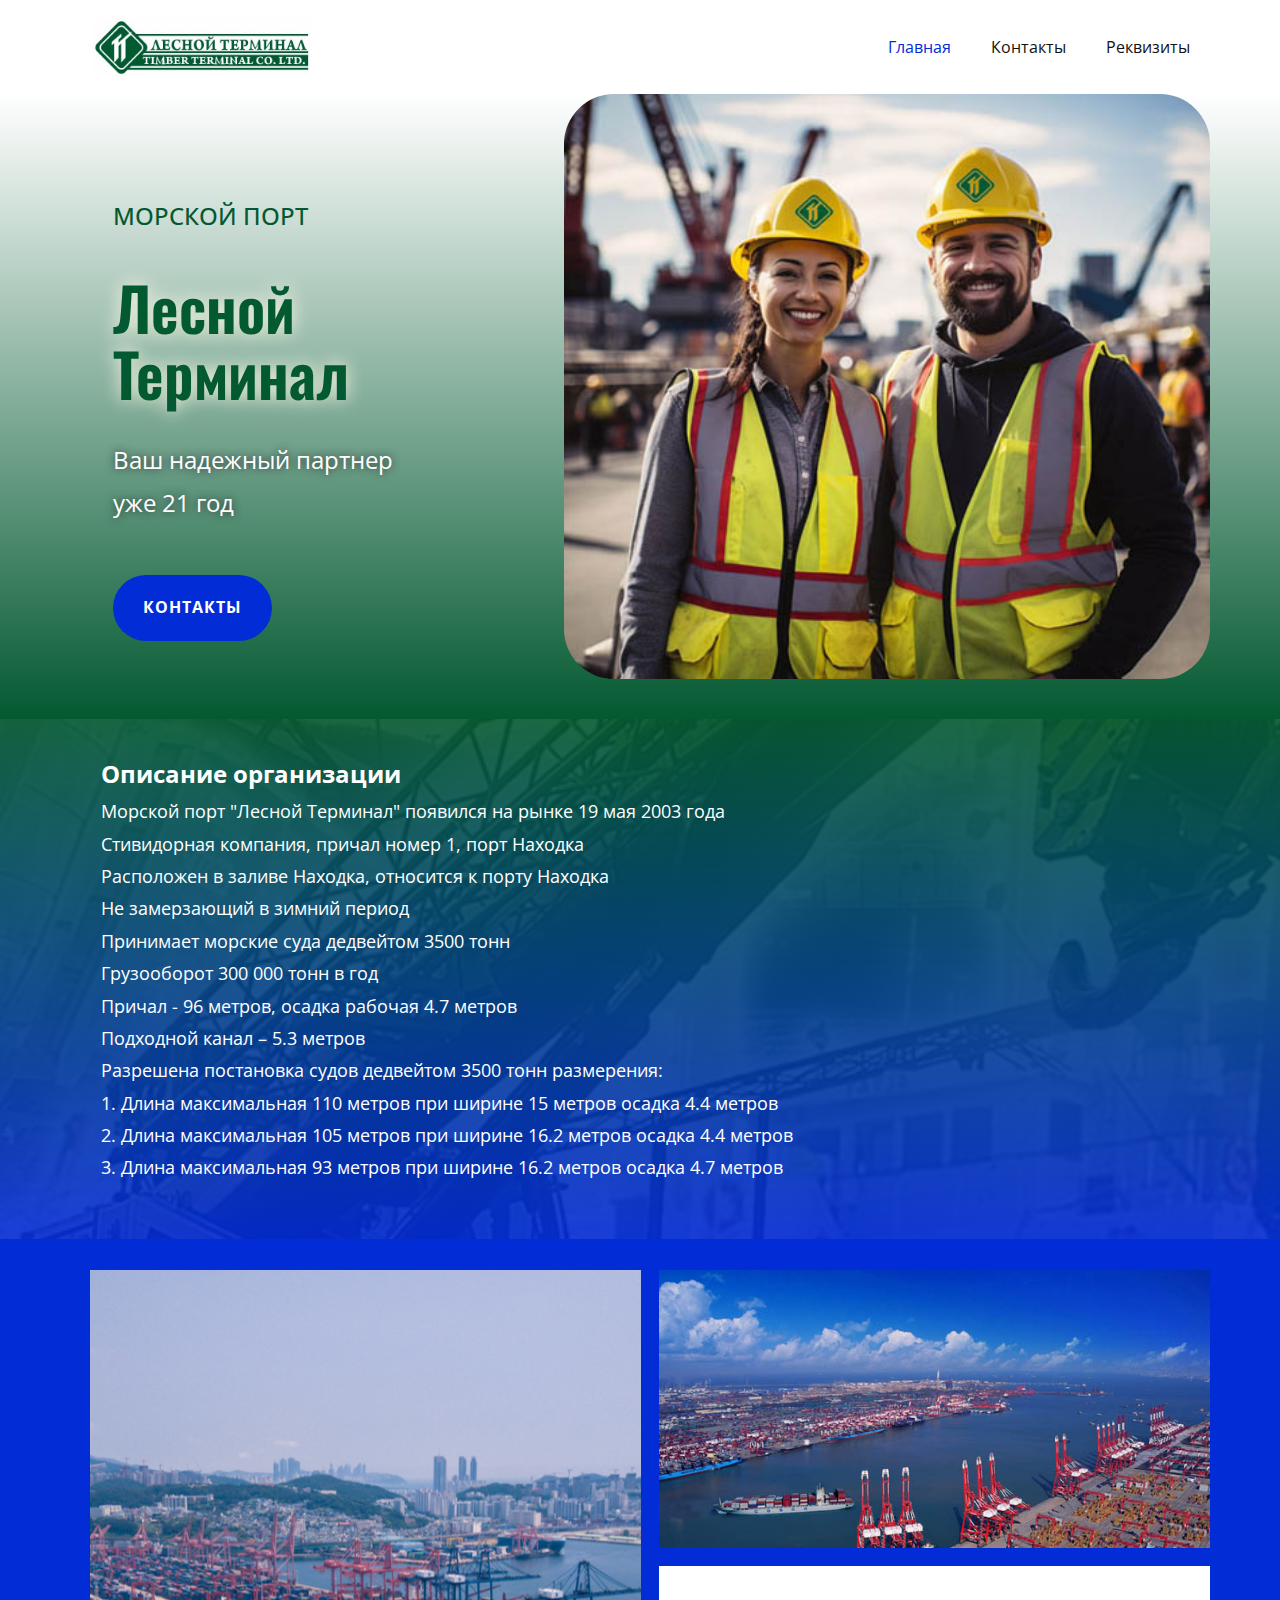
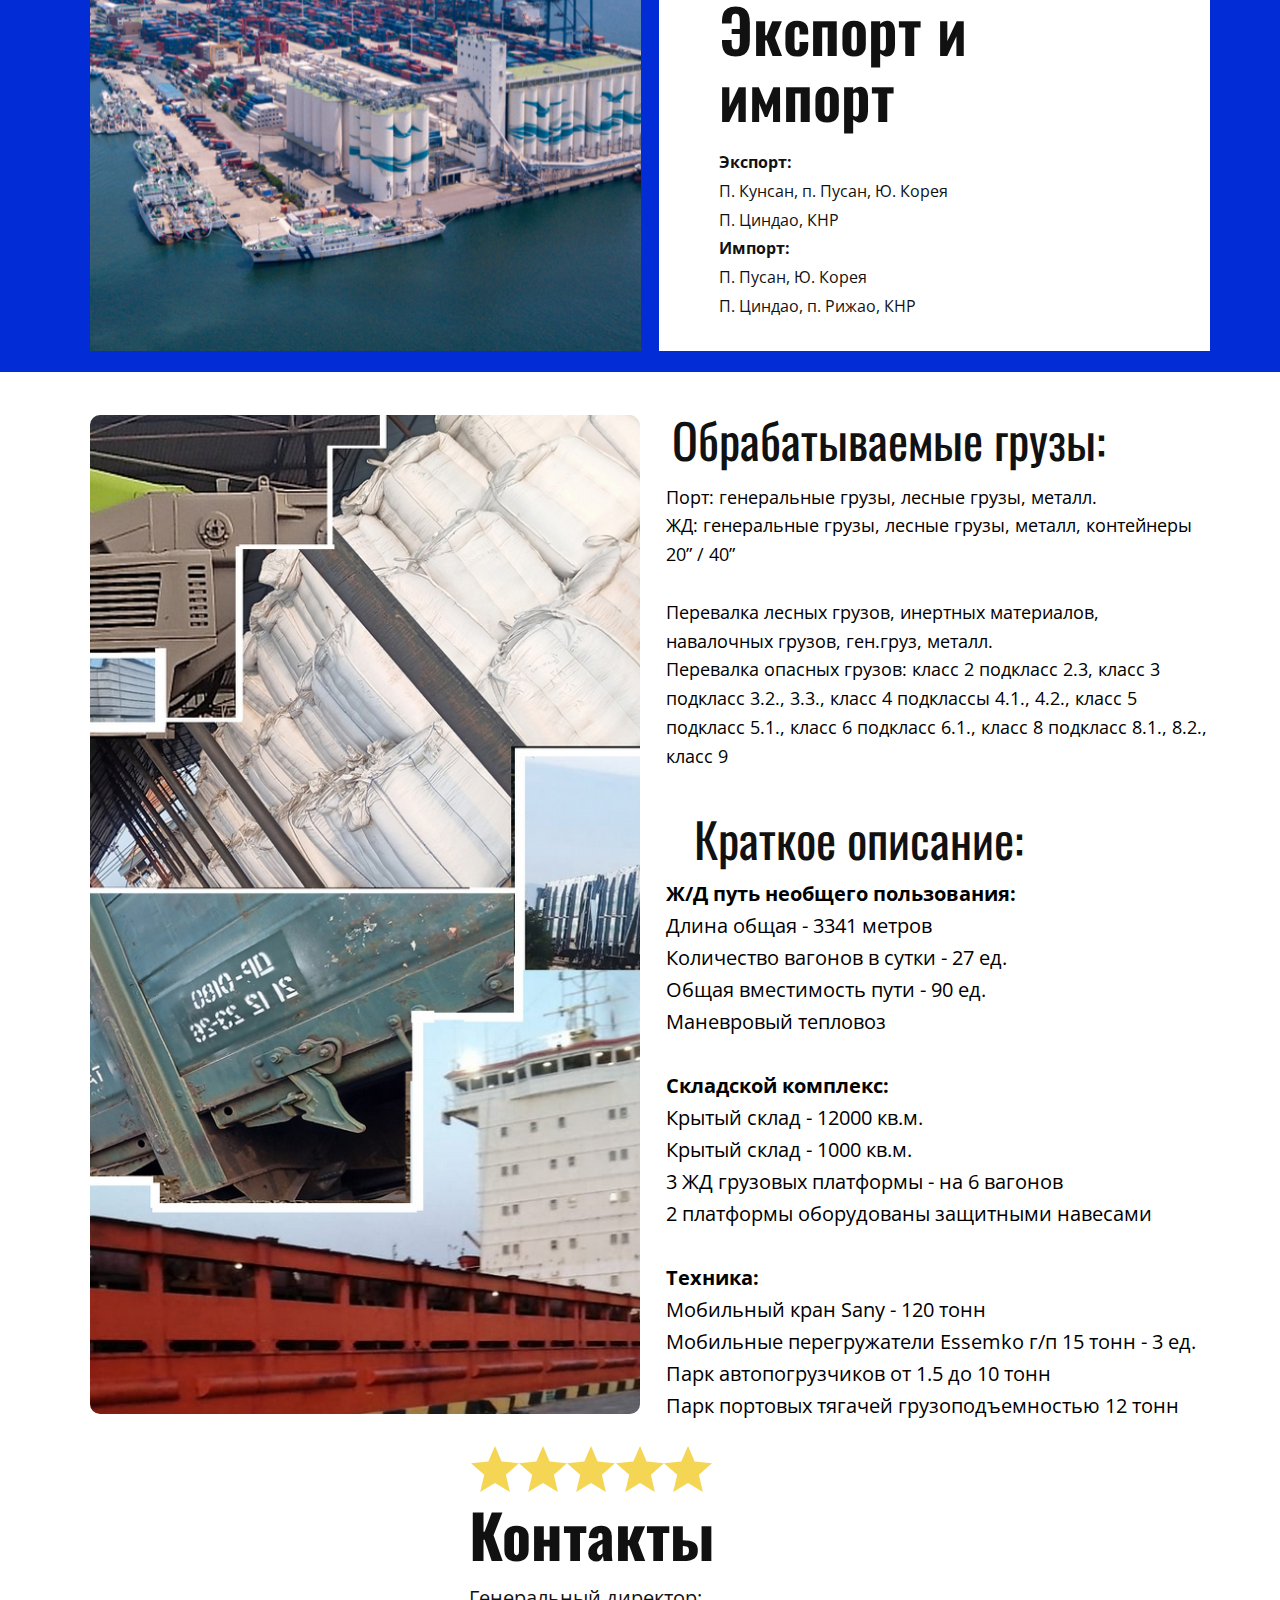
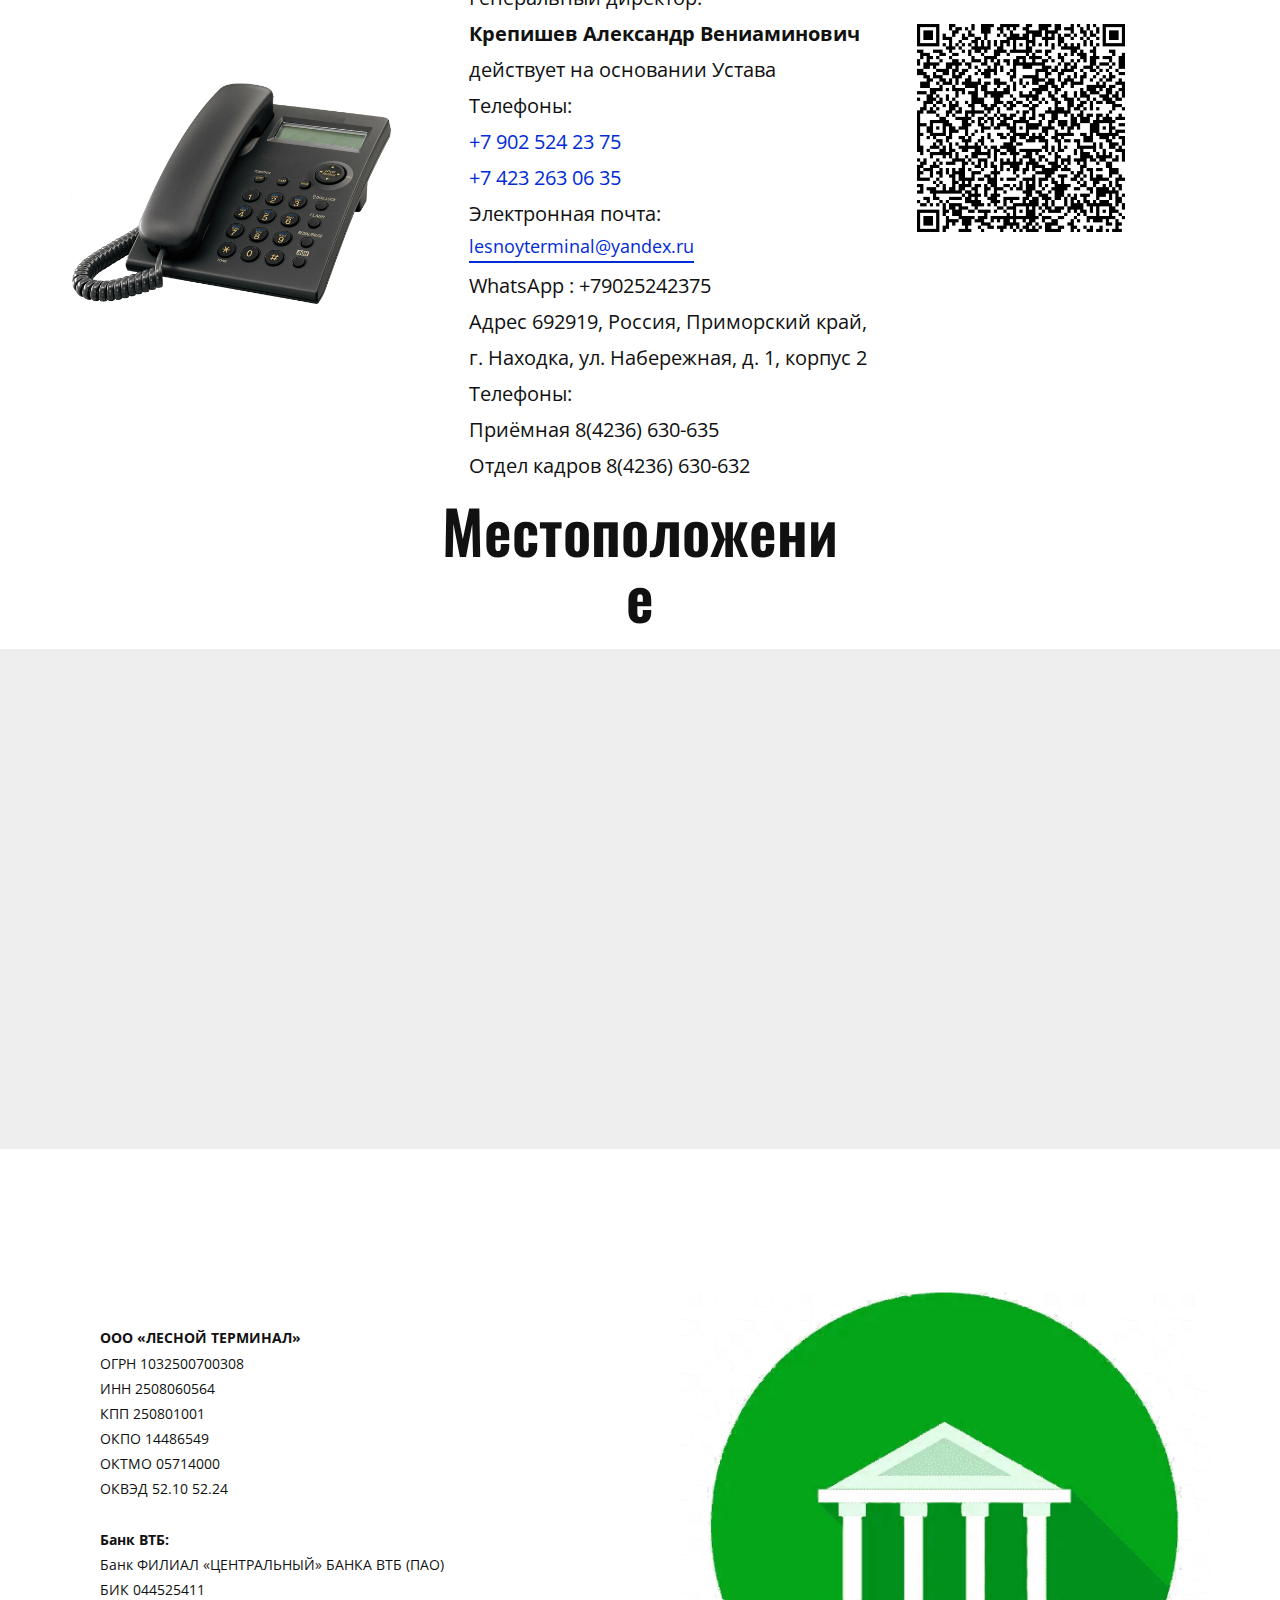
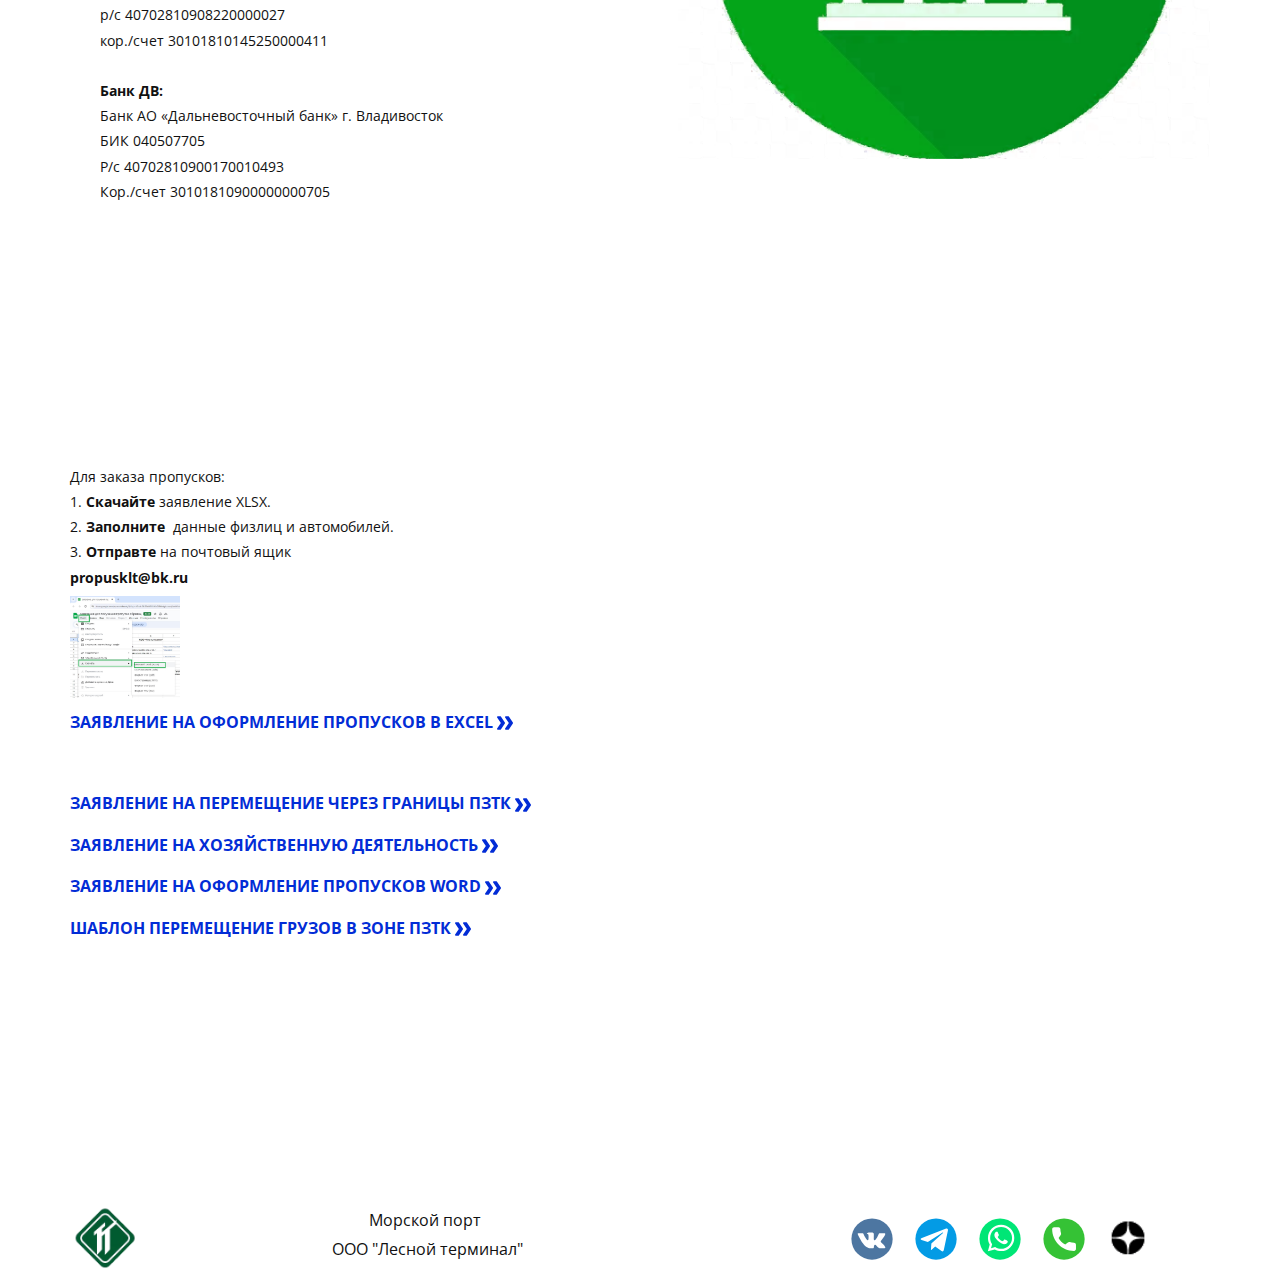
<file: index.html>
<!DOCTYPE html>
<html style="font-size: 16px;" lang="ru-RU"><head>
    <meta name="viewport" content="width=device-width, initial-scale=1.0">
    <meta charset="utf-8">
    <meta name="keywords" content="морской порт лесной терминал стивидорная компания находка импорт экспорт погрузка разгрузка перевалка обработка грузов">
    <meta name="description" content="">
    <title>Главная</title>
    <link rel="stylesheet" href="nicepage.css" media="screen">
<link rel="stylesheet" href="Главная.css" media="screen">
    <script class="u-script" type="text/javascript" src="jquery.js" defer=""></script>
    <script class="u-script" type="text/javascript" src="nicepage.js" defer=""></script>
    <link rel="icon" href="images/favicon.jpg">
    <link id="u-theme-google-font" rel="stylesheet" href="fonts.css">
    
    
    
    
    
    
    
    
    
    
    
    
    
    <script type="application/ld+json">{
		"@context": "http://schema.org",
		"@type": "Organization",
		"name": "Копия lesnoyterminal",
		"logo": "images/logo2.jpg",
		"sameAs": [
				"https://vk.com/timberterminal",
				"https://t.me/timber_terminal",
				"tel:+79025242375",
				"tel:+79025242375",
				"https://sites.google.com/view/timber-terminal"
		]
}</script>
    <meta name="theme-color" content="#022cd6">
    <meta property="og:title" content="Главная">
    <meta property="og:description" content="">
    <meta property="og:type" content="website">
  <meta data-intl-tel-input-cdn-path="intlTelInput/"></head>
  <body data-home-page="Главная.html" data-home-page-title="Главная" data-path-to-root="./" data-include-products="false" class="u-body u-xl-mode" data-lang="ru"><header class="u-clearfix u-header u-header" id="sec-8713" data-animation-name="" data-animation-duration="0" data-animation-delay="0" data-animation-direction=""><div class="u-clearfix u-sheet u-valign-middle u-sheet-1">
        <a href="#" class="u-image u-logo u-image-1" data-image-width="554" data-image-height="146">
          <img src="images/logo2.jpg" class="u-logo-image u-logo-image-1">
        </a>
        <nav class="u-menu u-menu-one-level u-offcanvas u-menu-1">
          <div class="menu-collapse" style="font-size: 1rem; letter-spacing: 0px;">
            <a class="u-button-style u-custom-left-right-menu-spacing u-custom-padding-bottom u-custom-top-bottom-menu-spacing u-nav-link u-text-active-palette-1-base u-text-hover-palette-2-base" href="#">
              <svg class="u-svg-link" viewBox="0 0 24 24"><use xlink:href="#menu-hamburger"></use></svg>
              <svg class="u-svg-content" version="1.1" id="menu-hamburger" viewBox="0 0 16 16" x="0px" y="0px" xmlns:xlink="http://www.w3.org/1999/xlink" xmlns="http://www.w3.org/2000/svg"><g><rect y="1" width="16" height="2"></rect><rect y="7" width="16" height="2"></rect><rect y="13" width="16" height="2"></rect>
</g></svg>
            </a>
          </div>
          <div class="u-custom-menu u-nav-container">
            <ul class="u-nav u-unstyled u-nav-1"><li class="u-nav-item"><a class="u-button-style u-nav-link u-text-active-palette-1-base u-text-hover-palette-2-base" href="Главная.html" style="padding: 16px 20px;">Главная</a>
</li><li class="u-nav-item"><a class="u-button-style u-nav-link u-text-active-palette-1-base u-text-hover-palette-2-base" href="Контакты.html" style="padding: 16px 20px;">Контакты</a>
</li><li class="u-nav-item"><a class="u-button-style u-nav-link u-text-active-palette-1-base u-text-hover-palette-2-base" href="Реквизиты.html" style="padding: 16px 20px;">Реквизиты</a>
</li></ul>
          </div>
          <div class="u-custom-menu u-nav-container-collapse">
            <div class="u-black u-container-style u-inner-container-layout u-opacity u-opacity-95 u-sidenav">
              <div class="u-inner-container-layout u-sidenav-overflow">
                <div class="u-menu-close"></div>
                <ul class="u-align-center u-nav u-popupmenu-items u-unstyled u-nav-2"><li class="u-nav-item"><a class="u-button-style u-nav-link" href="Главная.html">Главная</a>
</li><li class="u-nav-item"><a class="u-button-style u-nav-link" href="Контакты.html">Контакты</a>
</li><li class="u-nav-item"><a class="u-button-style u-nav-link" href="Реквизиты.html">Реквизиты</a>
</li></ul>
              </div>
            </div>
            <div class="u-black u-menu-overlay u-opacity u-opacity-70"></div>
          </div>
        </nav>
      </div></header> 
    <section class="u-clearfix u-gradient u-lightbox u-section-1" id="carousel_72a0">
      <div class="u-clearfix u-sheet u-sheet-1">
        <div class="data-layout-selected u-clearfix u-expanded-width u-gutter-0 u-layout-custom-xs u-layout-wrap u-layout-wrap-1">
          <div class="u-layout">
            <div class="u-layout-row">
              <div class="u-align-left u-container-style u-layout-cell u-left-cell u-size-26-xl u-size-27-lg u-size-28-md u-size-28-sm u-size-60-xs u-layout-cell-1">
                <div class="u-container-layout u-container-layout-1">
                  <p class="u-text u-text-custom-color-1 u-text-1">МОРСКОЙ ПОРТ</p>
                  <h2 class="u-text u-text-custom-color-1 u-text-2">Лесной Терминал </h2>
                  <p class="u-text u-text-body-alt-color u-text-3"> Ваш надежный партнер уже 21 год</p>
                  <a href="Главная.html#sec-33ca" class="u-align-left u-border-none u-btn u-btn-round u-button-style u-hover-palette-1-light-1 u-radius u-text-active-white u-btn-1">контакты </a>
                </div>
              </div>
              <div class="u-container-style u-image u-image-round u-layout-cell u-radius u-right-cell u-size-32-md u-size-32-sm u-size-33-lg u-size-34-xl u-size-60-xs u-image-1" data-image-width="480" data-image-height="480">
                <div class="u-container-layout u-container-layout-2"></div>
              </div>
            </div>
          </div>
        </div>
      </div>
    </section>
    <section class="u-clearfix u-image u-palette-1-dark-1 u-shading u-section-2" id="carousel_14cd" data-image-width="540" data-image-height="640">
      <div class="u-clearfix u-sheet u-sheet-1">
        <div class="data-layout-selected u-clearfix u-expanded-width-lg u-expanded-width-md u-expanded-width-sm u-expanded-width-xs u-gutter-10 u-layout-custom-xs u-layout-wrap u-layout-wrap-1">
          <div class="u-gutter-0 u-layout">
            <div class="u-layout-row">
              <div class="u-align-left u-container-style u-layout-cell u-size-60 u-layout-cell-1">
                <div class="u-container-layout u-container-layout-1">
                  <p class="u-align-left u-text u-text-body-alt-color u-text-1">
                    <span style="font-size: 1.5rem;"><b>Описание организации</b>
                    </span>
                    <br>Морской порт "Лесной Терминал" появился на рынке 19 мая 2003 года<br>Стивидорная компания, причал номер 1, порт Находка<br>Расположен в заливе Находка, относится к порту Находка<br>Не замерзающий в зимний период<br>Принимает морские суда дедвейтом 3500 тонн<br>Грузооборот 300 000 тонн в год<br>Причал - 96 метров, осадка рабочая 4.7 метров<br>Подходной канал – 5.3 метров<br>Разрешена постановка судов де​двейтом 3500 тонн размерения:<br>1. Длина максимальная 110 метров при ширине 15 метров осадка 4.4 метров<br>2. Длина максимальная 105 метров при ширине 16.2 метров осадка 4.4 метров<br>3. Длина максимальная 93 метров при ширине 16.2 метров осадка 4.7 метров 
                  </p>
                </div>
              </div>
            </div>
          </div>
        </div>
      </div>
    </section>
    <section class="u-clearfix u-palette-1-dark-1 u-section-3" id="sec-cba5">
      <div class="u-clearfix u-sheet u-sheet-1">
        <div class="data-layout-selected u-clearfix u-expanded-width-md u-expanded-width-sm u-expanded-width-xs u-gutter-18 u-layout-wrap u-palette-1-dark-1 u-layout-wrap-1">
          <div class="u-gutter-0 u-layout">
            <div class="u-layout-row">
              <div class="u-size-30 u-size-60-md">
                <div class="u-layout-row">
                  <div class="u-align-left u-container-style u-hidden-xs u-image u-layout-cell u-left-cell u-size-60 u-image-1" src="" data-image-width="948" data-image-height="640">
                    <div class="u-container-layout u-valign-middle u-container-layout-1" src=""></div>
                  </div>
                </div>
              </div>
              <div class="u-size-30 u-size-60-md">
                <div class="u-layout-col">
                  <div class="u-align-left u-container-style u-image u-layout-cell u-right-cell u-size-40 u-image-2" data-image-width="640" data-image-height="351">
                    <div class="u-container-layout u-valign-middle u-container-layout-2" src=""></div>
                  </div>
                  <div class="u-align-left u-container-align-left-lg u-container-align-left-md u-container-align-left-xl u-container-style u-layout-cell u-right-cell u-size-20 u-white u-layout-cell-3" src="">
                    <div class="u-container-layout u-valign-top-xl u-container-layout-3">
                      <h2 class="u-align-center-sm u-align-center-xs u-align-left-lg u-align-left-md u-align-left-xl u-text u-text-default-lg u-text-default-md u-text-default-sm u-text-default-xl u-text-1"> Экспорт и импорт</h2>
                      <p class="u-align-left u-text u-text-2"><b>Экспорт:</b>
                        <br>П. Кунсан, п. Пусан, Ю. Корея<br>П. Циндао, КНР<br><b>Импорт:</b>
                        <br>П. Пусан, Ю. Корея<br>П. Циндао, п. Рижао, КНР
                      </p>
                    </div>
                  </div>
                </div>
              </div>
            </div>
          </div>
        </div>
      </div>
    </section>
    <section class="u-align-center u-clearfix u-image u-shading u-section-4" id="sec-96f3" data-image-width="2048" data-image-height="1080">
      <div class="u-clearfix u-sheet u-sheet-1">
        <h1 class="u-align-center u-text u-text-body-color u-title u-text-1"> Обрабатываемые грузы:</h1>
        <img class="u-expanded-width-xs u-image u-image-round u-radius u-image-1" src="images/ww.jpg" alt="" data-image-width="2048" data-image-height="1080">
        <p class="u-align-left u-large-text u-text u-text-black u-text-variant u-text-2"> Порт: генеральные грузы, лесные грузы, металл.<br>ЖД: генеральные грузы, лесные грузы, металл, контейнеры 20” / 40”<br>
          <br>Перевалка лесных грузов, инертных материалов, навалочных грузов, ген.груз, металл.<br>Перевалка опасных грузов: класс 2 подкласс 2.3, класс 3 подкласс 3.2., 3.3., класс 4 подклассы 4.1., 4.2., класс 5 подкласс 5.1., класс 6 подкласс 6.1., класс 8 подкласс 8.1., 8.2., класс 9
        </p>
        <h1 class="u-align-center u-text u-text-body-color u-title u-text-3"> Краткое описание:</h1>
        <p class="u-align-left u-large-text u-text u-text-black u-text-variant u-text-4"><b>Ж/Д путь необщего пользования:</b>
          <br>Длина общая - 3341 метров<br>Количество вагонов в сутки - 27 ед.<br>Общая вместимость пути - 90 ед.<br>Маневровый тепловоз<br>
          <br><b>Складской комплекс:</b>
          <br>Крытый склад - 12000 кв.м.<br>Крытый склад - 1000 кв.м.<br>3 ЖД грузовых платформы - на 6 вагонов<br>2 платформы оборудованы защитными навесами<br>
          <br><b>Техника:</b>
          <br>Мобильный кран Sany - 120 тонн<br>Мобильные перегружатели Essemko г/п 15 тонн - 3 ед.<br>Парк автопогрузчиков от 1.5 до 10 тонн<br>Парк портовых тягачей грузоподъемностью 12 тонн
        </p>
      </div>
    </section>
    <section class="u-clearfix u-section-5" id="sec-f54a">
      <div class="u-clearfix u-sheet u-valign-middle-xs u-sheet-1"><span class="u-align-center u-icon u-text-palette-3-light-1 u-icon-1"><svg class="u-svg-link" preserveAspectRatio="xMidYMin slice" viewBox="0 0 32 32" style=""><use xmlns:xlink="http://www.w3.org/1999/xlink" xlink:href="#svg-475f"></use></svg><svg class="u-svg-content" viewBox="0 0 32 32" id="svg-475f"><g><path d="M20.388,10.918L32,12.118l-8.735,7.749L25.914,31.4l-9.893-6.088L6.127,31.4l2.695-11.533L0,12.118 l11.547-1.2L16.026,0.6L20.388,10.918z"></path>
</g></svg>
                
                
              </span><span class="u-align-center u-icon u-text-palette-3-light-1 u-icon-2"><svg class="u-svg-link" preserveAspectRatio="xMidYMin slice" viewBox="0 0 32 32" style=""><use xmlns:xlink="http://www.w3.org/1999/xlink" xlink:href="#svg-cccf"></use></svg><svg class="u-svg-content" viewBox="0 0 32 32" id="svg-cccf"><g><path d="M20.388,10.918L32,12.118l-8.735,7.749L25.914,31.4l-9.893-6.088L6.127,31.4l2.695-11.533L0,12.118 l11.547-1.2L16.026,0.6L20.388,10.918z"></path>
</g></svg>
                
                
              </span><span class="u-align-center u-icon u-text-palette-3-light-1 u-icon-3"><svg class="u-svg-link" preserveAspectRatio="xMidYMin slice" viewBox="0 0 32 32" style=""><use xmlns:xlink="http://www.w3.org/1999/xlink" xlink:href="#svg-e0ba"></use></svg><svg class="u-svg-content" viewBox="0 0 32 32" id="svg-e0ba"><g><path d="M20.388,10.918L32,12.118l-8.735,7.749L25.914,31.4l-9.893-6.088L6.127,31.4l2.695-11.533L0,12.118 l11.547-1.2L16.026,0.6L20.388,10.918z"></path>
</g></svg>
                
                
              </span><span class="u-align-center u-icon u-text-palette-3-light-1 u-icon-4"><svg class="u-svg-link" preserveAspectRatio="xMidYMin slice" viewBox="0 0 32 32" style=""><use xmlns:xlink="http://www.w3.org/1999/xlink" xlink:href="#svg-8091"></use></svg><svg class="u-svg-content" viewBox="0 0 32 32" id="svg-8091"><g><path d="M20.388,10.918L32,12.118l-8.735,7.749L25.914,31.4l-9.893-6.088L6.127,31.4l2.695-11.533L0,12.118 l11.547-1.2L16.026,0.6L20.388,10.918z"></path>
</g></svg>
                
                
              </span><span class="u-align-center u-icon u-text-palette-3-light-1 u-icon-5"><svg class="u-svg-link" preserveAspectRatio="xMidYMin slice" viewBox="0 0 32 32" style=""><use xmlns:xlink="http://www.w3.org/1999/xlink" xlink:href="#svg-169b"></use></svg><svg class="u-svg-content" viewBox="0 0 32 32" id="svg-169b"><g><path d="M20.388,10.918L32,12.118l-8.735,7.749L25.914,31.4l-9.893-6.088L6.127,31.4l2.695-11.533L0,12.118 l11.547-1.2L16.026,0.6L20.388,10.918z"></path>
</g></svg>
                
                
              </span>
      </div>
    </section>
    <section class="u-clearfix u-container-align-center-lg u-container-align-center-md u-container-align-center-sm u-container-align-center-xl u-section-6" id="sec-33ca">
      <div class="u-clearfix u-sheet u-sheet-1">
        <div class="data-layout-selected u-clearfix u-expanded-width u-gutter-0 u-layout-wrap u-layout-wrap-1">
          <div class="u-layout" style="">
            <div class="u-layout-row" style="">
              <div class="u-align-center u-container-style u-image u-image-contain u-layout-cell u-left-cell u-size-17 u-size-xs-60 u-image-1" src="" data-image-width="609" data-image-height="420">
                <div class="u-container-layout u-container-layout-1" src=""></div>
              </div>
              <div class="u-align-center u-container-style u-layout-cell u-right-cell u-size-43 u-size-xs-60 u-white u-layout-cell-2" src="">
                <div class="u-container-layout u-container-layout-2">
                  <h2 class="u-align-left u-text u-text-default-lg u-text-default-sm u-text-default-xl u-text-default-xs u-text-1"><b style="">Контакты</b>
                  </h2>
                  <p class="u-align-left u-text u-text-default-sm u-text-default-xs u-text-2">Генеральный директор:<br>
                    <span style="font-weight: 700;">Крепишев Александр Вениаминович</span>
                    <br>действует на основании Устава<br>Телефоны:<br>
                    <a href="tel:+79025242375" class="u-active-none u-border-none u-btn u-button-style u-hover-none u-none u-text-palette-1-base u-btn-1">+7 902 524 23 75</a>
                    <br>
                    <a href="tel:+74232630635" class="u-active-none u-border-none u-btn u-button-style u-hover-none u-none u-text-palette-1-base u-btn-2">+7 423 263 06 35</a>
                    <br>Электронная почта:&nbsp;<br>
                    <br>WhatsApp : +79025242375<br>Адрес 692919, Россия, Приморский край,<br>г. Находка, ул. Набережная, д. 1, корпус 2<br>Телефоны:<br>Приёмная 8(4236) 630-635<br>Отдел кадров 8(4236) 630-632
                  </p>
                  <img class="u-image u-image-default u-image-2" src="images/barcodeKrepishev2024-03-21.gif" alt="" data-image-width="260" data-image-height="260">
                  <a href="mailto:lesnoyterminal@yandex.ru?subject=%D0%92%D0%BE%D0%BF%D1%80%D0%BE%D1%81" class="u-active-none u-border-2 u-border-active-palette-2-dark-1 u-border-hover-palette-2-base u-border-no-left u-border-no-right u-border-no-top u-border-palette-1-base u-btn u-button-style u-hover-none u-none u-text-hover-palette-2-base u-text-palette-1-base u-btn-3">lesnoyterminal@yandex.ru</a>
                </div>
              </div>
            </div>
          </div>
        </div>
      </div>
    </section>
    <section class="u-clearfix u-section-7" id="sec-fd4b">
      <div class="u-clearfix u-sheet u-sheet-1">
        <h2 class="u-align-center u-text u-text-1">Местоположение</h2>
      </div>
    </section>
    <section class="u-clearfix u-grey-light-2 u-typography-custom-page-typography-12--Map u-section-8" id="sec-8a7d">
      <div class="u-clearfix u-sheet u-sheet-1">
        <div class="u-absolute-hcenter u-expanded u-grey-light-2 u-map">
          <div class="embed-responsive">
            <iframe class="embed-responsive-item" src="https://www.google.com/maps/embed?pb=!1m13!1m8!1m3!1d2925.751299118766!2d132.911116!3d42.835867!3m2!1i1024!2i768!4f13.1!3m2!1m1!2zNDLCsDUwJzA5LjUiTiAxMzLCsDU0JzQxLjkiRQ!5e0!3m2!1sru!2sus!4v1710830240417!5m2!1sru!2sus" data-map="[base64]"></iframe>
          </div>
        </div>
      </div>
    </section>
    <section class="u-clearfix u-section-9" id="carousel_acc3">
      <div class="u-clearfix u-sheet u-sheet-1">
        <div class="data-layout-selected u-clearfix u-expanded-width u-layout-wrap u-layout-wrap-1">
          <div class="u-layout">
            <div class="u-layout-row">
              <div class="u-container-align-center-sm u-container-align-center-xs u-container-style u-layout-cell u-size-32 u-layout-cell-1">
                <div class="u-container-layout u-container-layout-1">
                  <h2 class="u-align-center-sm u-align-center-xs u-text u-text-default u-text-1" data-animation-name="customAnimationIn" data-animation-duration="2000" data-animation-delay="0"><b>Реквизиты</b>
                  </h2>
                  <p class="u-text u-text-default u-text-2"><b>ООО «ЛЕСНОЙ ТЕРМИНАЛ»</b>
                    <br>ОГРН 1032500700308<br>ИНН 2508060564<br>КПП 250801001<br>ОКПО 14486549<br>ОКТМО 05714000<br>ОКВЭД 52.10 52.24<br>
                    <br><b>Банк ВТБ:</b>
                    <br>Банк ФИЛИАЛ «ЦЕНТРАЛЬНЫЙ» БАНКА ВТБ (ПАО)<br>БИК 044525411<br>р/с 40702810908220000027<br>кор./счет 30101810145250000411<br>
                    <br><b>Банк ДВ:</b>
                    <br>Банк АО «Дальневосточный банк» г. Владивосток<br>БИК 040507705<br>Р/с 40702810900170010493<br>Кор./счет 30101810900000000705<br>
                  </p>
                </div>
              </div>
              <div class="u-container-align-center u-container-style u-image u-image-contain u-layout-cell u-size-28 u-image-1" data-image-width="583" data-image-height="537">
                <div class="u-container-layout u-container-layout-2"></div>
              </div>
            </div>
          </div>
        </div>
      </div>
    </section>
    <section class="u-clearfix u-section-10" id="sec-fb49">
      <div class="u-clearfix u-sheet u-valign-middle-xl u-sheet-1">
        <h2 class="u-align-left u-text u-text-1" data-animation-name="customAnimationIn" data-animation-duration="2000" data-animation-delay="0"><b></b>Бланки и документы 
        </h2>
      </div>
    </section>
    <section class="u-clearfix u-lightbox u-section-11" id="sec-1229">
      <div class="u-clearfix u-sheet u-sheet-1">
        <p class="u-text u-text-1"> Для заказа
пропусков:<br> 1.&nbsp;<b>Скачайте</b> заявление XLSX.&nbsp;<br> 2. <b>Заполните&nbsp;</b> данные физлиц и автомобилей.&nbsp;<br> 3. <b>Отправте</b> на почтовый ящик <b>propusklt@bk.ru</b>
        </p>
        <img class="u-image u-image-default u-image-1" src="images/how_to_download_zayavka.jpg" alt="" data-image-width="667" data-image-height="618">
        <a href="https://docs.google.com/spreadsheets/d/1vjmK6ncLGU20rWB6lJKeGJBtkdgA-uwd/edit?usp=sharing&amp;ouid=107795807056869049396&amp;rtpof=true&amp;sd=true" class="u-btn u-button-style u-none u-text-hover-palette-2-base u-text-palette-1-base u-btn-1" target="_blank"> Заявление ​на Оформление пропусков в EXCEL&nbsp;<span class="u-icon u-text-palette-1-base"><svg class="u-svg-content" viewBox="0 -32 426.66667 426" style="width: 1em; height: 1em;"><path d="m213.332031 181.667969c0 4.265625-1.277343 8.53125-3.625 11.730469l-106.667969 160c-3.839843 5.761718-10.238281 9.601562-17.707031 9.601562h-64c-11.730469 0-21.332031-9.601562-21.332031-21.332031 0-4.269531 1.28125-8.535157 3.625-11.734375l98.773438-148.265625-98.773438-148.269531c-2.34375-3.199219-3.625-7.464844-3.625-11.730469 0-11.734375 9.601562-21.335938 21.332031-21.335938h64c7.46875 0 13.867188 3.839844 17.707031 9.601563l106.667969 160c2.347657 3.199218 3.625 7.464844 3.625 11.734375zm0 0"></path><path d="m426.667969 181.667969c0 4.265625-1.28125 8.53125-3.628907 11.730469l-106.664062 160c-3.839844 5.761718-10.242188 9.601562-17.707031 9.601562h-64c-11.734375 0-21.335938-9.601562-21.335938-21.332031 0-4.269531 1.28125-8.535157 3.628907-11.734375l98.773437-148.265625-98.773437-148.269531c-2.347657-3.199219-3.628907-7.464844-3.628907-11.730469 0-11.734375 9.601563-21.335938 21.335938-21.335938h64c7.464843 0 13.867187 3.839844 17.707031 9.601563l106.664062 160c2.347657 3.199218 3.628907 7.464844 3.628907 11.734375zm0 0"></path></svg></span>
        </a>
        <a href="https://docs.google.com/document/d/1SxSvS15rcr_fBs8Gp6ZqquhkWEd0nw_2/edit?usp=sharing&amp;ouid=107795807056869049396&amp;rtpof=true&amp;sd=true" class="u-align-left-md u-align-left-sm u-align-left-xs u-btn u-button-style u-none u-text-hover-palette-2-base u-text-palette-1-base u-btn-2" target="_blank"> Заявление на перемещение через границы ПЗТК&nbsp;<span class="u-icon u-text-palette-1-base"><svg class="u-svg-content" viewBox="0 -32 426.66667 426" style="width: 1em; height: 1em;"><path d="m213.332031 181.667969c0 4.265625-1.277343 8.53125-3.625 11.730469l-106.667969 160c-3.839843 5.761718-10.238281 9.601562-17.707031 9.601562h-64c-11.730469 0-21.332031-9.601562-21.332031-21.332031 0-4.269531 1.28125-8.535157 3.625-11.734375l98.773438-148.265625-98.773438-148.269531c-2.34375-3.199219-3.625-7.464844-3.625-11.730469 0-11.734375 9.601562-21.335938 21.332031-21.335938h64c7.46875 0 13.867188 3.839844 17.707031 9.601563l106.667969 160c2.347657 3.199218 3.625 7.464844 3.625 11.734375zm0 0"></path><path d="m426.667969 181.667969c0 4.265625-1.28125 8.53125-3.628907 11.730469l-106.664062 160c-3.839844 5.761718-10.242188 9.601562-17.707031 9.601562h-64c-11.734375 0-21.335938-9.601562-21.335938-21.332031 0-4.269531 1.28125-8.535157 3.628907-11.734375l98.773437-148.265625-98.773437-148.269531c-2.347657-3.199219-3.628907-7.464844-3.628907-11.730469 0-11.734375 9.601563-21.335938 21.335938-21.335938h64c7.464843 0 13.867187 3.839844 17.707031 9.601563l106.664062 160c2.347657 3.199218 3.628907 7.464844 3.628907 11.734375zm0 0"></path></svg></span>
        </a>
        <a href="https://docs.google.com/document/d/1iDlNnRhyQJmNTK05QHZP57FHfQcF1DoH/edit?usp=sharing&amp;ouid=107795807056869049396&amp;rtpof=true&amp;sd=true" class="u-btn u-button-style u-none u-text-hover-palette-2-base u-text-palette-1-base u-btn-3" target="_blank"> Заявление ​на хозяйственную деятельность&nbsp;<span class="u-icon u-text-palette-1-base"><svg class="u-svg-content" viewBox="0 -32 426.66667 426" style="width: 1em; height: 1em;"><path d="m213.332031 181.667969c0 4.265625-1.277343 8.53125-3.625 11.730469l-106.667969 160c-3.839843 5.761718-10.238281 9.601562-17.707031 9.601562h-64c-11.730469 0-21.332031-9.601562-21.332031-21.332031 0-4.269531 1.28125-8.535157 3.625-11.734375l98.773438-148.265625-98.773438-148.269531c-2.34375-3.199219-3.625-7.464844-3.625-11.730469 0-11.734375 9.601562-21.335938 21.332031-21.335938h64c7.46875 0 13.867188 3.839844 17.707031 9.601563l106.667969 160c2.347657 3.199218 3.625 7.464844 3.625 11.734375zm0 0"></path><path d="m426.667969 181.667969c0 4.265625-1.28125 8.53125-3.628907 11.730469l-106.664062 160c-3.839844 5.761718-10.242188 9.601562-17.707031 9.601562h-64c-11.734375 0-21.335938-9.601562-21.335938-21.332031 0-4.269531 1.28125-8.535157 3.628907-11.734375l98.773437-148.265625-98.773437-148.269531c-2.347657-3.199219-3.628907-7.464844-3.628907-11.730469 0-11.734375 9.601563-21.335938 21.335938-21.335938h64c7.464843 0 13.867187 3.839844 17.707031 9.601563l106.664062 160c2.347657 3.199218 3.628907 7.464844 3.628907 11.734375zm0 0"></path></svg></span>
        </a>
        <a href="https://docs.google.com/document/d/1oSSsfWigoAfhJAaL59LYOzwMYibvefrt/edit?usp=sharing&amp;ouid=107795807056869049396&amp;rtpof=true&amp;sd=true" class="u-btn u-button-style u-none u-text-hover-palette-2-base u-text-palette-1-base u-btn-4" target="_blank"> Заявление на оформление пропусков word&nbsp;<span class="u-icon u-text-palette-1-base"><svg class="u-svg-content" viewBox="0 -32 426.66667 426" style="width: 1em; height: 1em;"><path d="m213.332031 181.667969c0 4.265625-1.277343 8.53125-3.625 11.730469l-106.667969 160c-3.839843 5.761718-10.238281 9.601562-17.707031 9.601562h-64c-11.730469 0-21.332031-9.601562-21.332031-21.332031 0-4.269531 1.28125-8.535157 3.625-11.734375l98.773438-148.265625-98.773438-148.269531c-2.34375-3.199219-3.625-7.464844-3.625-11.730469 0-11.734375 9.601562-21.335938 21.332031-21.335938h64c7.46875 0 13.867188 3.839844 17.707031 9.601563l106.667969 160c2.347657 3.199218 3.625 7.464844 3.625 11.734375zm0 0"></path><path d="m426.667969 181.667969c0 4.265625-1.28125 8.53125-3.628907 11.730469l-106.664062 160c-3.839844 5.761718-10.242188 9.601562-17.707031 9.601562h-64c-11.734375 0-21.335938-9.601562-21.335938-21.332031 0-4.269531 1.28125-8.535157 3.628907-11.734375l98.773437-148.265625-98.773437-148.269531c-2.347657-3.199219-3.628907-7.464844-3.628907-11.730469 0-11.734375 9.601563-21.335938 21.335938-21.335938h64c7.464843 0 13.867187 3.839844 17.707031 9.601563l106.664062 160c2.347657 3.199218 3.628907 7.464844 3.628907 11.734375zm0 0"></path></svg></span>
        </a>
        <a href="https://docs.google.com/document/d/1xPX6cwoE6Xf38JjU5-ZJnQx4SmINvpY0/edit?usp=sharing&amp;ouid=107795807056869049396&amp;rtpof=true&amp;sd=true" class="u-btn u-button-style u-none u-text-hover-palette-2-base u-text-palette-1-base u-btn-5" target="_blank">Шаблон перемещение грузов в зоне ПЗТК&nbsp;<span class="u-icon u-text-palette-1-base"><svg class="u-svg-content" viewBox="0 -32 426.66667 426" style="width: 1em; height: 1em;"><path d="m213.332031 181.667969c0 4.265625-1.277343 8.53125-3.625 11.730469l-106.667969 160c-3.839843 5.761718-10.238281 9.601562-17.707031 9.601562h-64c-11.730469 0-21.332031-9.601562-21.332031-21.332031 0-4.269531 1.28125-8.535157 3.625-11.734375l98.773438-148.265625-98.773438-148.269531c-2.34375-3.199219-3.625-7.464844-3.625-11.730469 0-11.734375 9.601562-21.335938 21.332031-21.335938h64c7.46875 0 13.867188 3.839844 17.707031 9.601563l106.667969 160c2.347657 3.199218 3.625 7.464844 3.625 11.734375zm0 0"></path><path d="m426.667969 181.667969c0 4.265625-1.28125 8.53125-3.628907 11.730469l-106.664062 160c-3.839844 5.761718-10.242188 9.601562-17.707031 9.601562h-64c-11.734375 0-21.335938-9.601562-21.335938-21.332031 0-4.269531 1.28125-8.535157 3.628907-11.734375l98.773437-148.265625-98.773437-148.269531c-2.347657-3.199219-3.628907-7.464844-3.628907-11.730469 0-11.734375 9.601563-21.335938 21.335938-21.335938h64c7.464843 0 13.867187 3.839844 17.707031 9.601563l106.664062 160c2.347657 3.199218 3.628907 7.464844 3.628907 11.734375zm0 0"></path></svg></span>
        </a>
      </div>
    </section>
    
    
    
    <footer class="u-align-center-md u-align-center-sm u-align-center-xs u-clearfix u-footer u-gradient u-grey-5 u-footer" id="sec-1ec7"><div class="u-clearfix u-sheet u-sheet-1">
        <a href="http://lesnoyterminal.com" class="u-border-2 u-border-white u-image u-logo u-image-1" data-image-width="150" data-image-height="150" title="1" target="_blank">
          <img src="images/tt_w.png" class="u-logo-image u-logo-image-1">
        </a>
        <p class="u-align-center-lg u-align-center-md u-align-center-xl u-text u-text-1">Морской порт&nbsp;<br>ООО "Лесной терминал"
        </p>
        <div class="u-align-left u-social-icons u-spacing-22 u-social-icons-1">
          <a class="u-social-url" target="_blank" data-type="VK" title="VK" href="https://vk.com/timberterminal"><span class="u-icon u-social-icon u-social-vk u-icon-1"><svg class="u-svg-link" preserveAspectRatio="xMidYMin slice" viewBox="0 0 112 112" style=""><use xmlns:xlink="http://www.w3.org/1999/xlink" xlink:href="#svg-6cfc"></use></svg><svg class="u-svg-content" viewBox="0 0 112 112" x="0" y="0" id="svg-6cfc"><circle fill="currentColor" class="st0" cx="56.1" cy="56.1" r="55"></circle><path fill="#FFFFFF" d="M88.2,80.7l-9.8,0.1c0,0-2.1,0.4-4.9-1.5c-3.7-2.5-7.2-9.1-9.9-8.2C60.9,72,61,77.9,61,77.9s0,1.3-0.6,1.9
      c-0.7,0.7-2,0.9-2,0.9H54c0,0-9.7,0.6-18.3-8.3c-9.3-9.7-17.6-29-17.6-29s-0.5-1.3,0-1.9c0.6-0.7,2.2-0.7,2.2-0.7l10.5-0.1
      c0,0,1,0.2,1.7,0.7c0.6,0.4,0.9,1.2,0.9,1.2s1.7,4.3,4,8.2c4.4,7.6,6.4,9.3,7.9,8.4c2.2-1.2,1.5-10.7,1.5-10.7s0-3.5-1.1-5
      c-0.9-1.2-2.5-1.5-3.3-1.6c-0.6-0.1,0.4-1.5,1.6-2.1c1.9-0.9,5.2-1,9.2-0.9c3.1,0,4,0.2,5.2,0.5c3.6,0.9,2.4,4.3,2.4,12.4
      c0,2.6-0.5,6.3,1.4,7.5c0.8,0.5,2.8,0.1,7.7-8.3c2.3-4,4.1-8.6,4.1-8.6s0.4-0.8,1-1.2s1.4-0.3,1.4-0.3l11.1-0.1c0,0,3.3-0.4,3.9,1.1
      c0.6,1.6-1.2,5.3-5.8,11.3c-7.4,9.9-8.3,9-2.1,14.7c5.9,5.5,7.1,8.1,7.3,8.5C93.4,80.4,88.2,80.7,88.2,80.7z"></path></svg></span>
          </a>
          <a class="u-social-url" target="_blank" data-type="Telegram" title="Telegram" href="https://t.me/timber_terminal"><span class="u-icon u-social-icon u-social-telegram u-icon-2"><svg class="u-svg-link" preserveAspectRatio="xMidYMin slice" viewBox="0 0 112 112" style=""><use xmlns:xlink="http://www.w3.org/1999/xlink" xlink:href="#svg-2644"></use></svg><svg class="u-svg-content" viewBox="0 0 112 112" x="0" y="0" id="svg-2644"><circle fill="currentColor" cx="56.1" cy="56.1" r="55"></circle><path fill="#FFFFFF" d="M18.4,53.2l64.7-24.9c3-1.1,5.6,0.7,4.7,5.3l0,0l-11,51.8c-0.8,3.7-3,4.6-6.1,2.8L53.9,75.8l-8.1,7.8
	c-0.9,0.9-1.7,1.6-3.4,1.6l1.2-17l31.1-28c1.4-1.2-0.3-1.9-2.1-0.7L34.2,63.7l-16.6-5.2C14,57.4,14,54.9,18.4,53.2L18.4,53.2z"></path></svg></span>
          </a>
          <a class="u-social-url" target="_blank" data-type="Whatsapp" title="Whatsapp" href="tel:+79025242375"><span class="u-icon u-social-icon u-social-whatsapp u-icon-3"><svg class="u-svg-link" preserveAspectRatio="xMidYMin slice" viewBox="0 0 112 112" style=""><use xmlns:xlink="http://www.w3.org/1999/xlink" xlink:href="#svg-4399"></use></svg><svg class="u-svg-content" viewBox="0 0 112 112" x="0" y="0" id="svg-4399"><circle fill="currentColor" cx="56.1" cy="56.1" r="55"></circle><path fill="#FFFFFF" d="M83.8,28.3C77.2,21.7,68.4,18,59,18c-19.3,0-35.1,15.7-35.1,35.1c0,6.2,1.6,12.2,4.7,17.5l-5,18.2L42.2,84
	c5.1,2.8,10.9,4.3,16.8,4.3h0l0,0c19.3,0,35.1-15.7,35.1-35.1C94.1,43.8,90.5,35,83.8,28.3 M59,82.3L59,82.3
	c-5.2,0-10.4-1.4-14.9-4.1l-1.1-0.6l-11,2.9L35,69.8l-0.7-1.1c-2.9-4.6-4.5-10-4.5-15.5C29.8,37,42.9,24,59,24
	c7.8,0,15.1,3,20.6,8.6c5.5,5.5,8.5,12.8,8.5,20.6C88.2,69.2,75.1,82.3,59,82.3 M75,60.5c-0.9-0.4-5.2-2.6-6-2.9
	c-0.8-0.3-1.4-0.4-2,0.4s-2.3,2.9-2.8,3.4c-0.5,0.6-1,0.7-1.9,0.2c-0.9-0.4-3.7-1.4-7.1-4.4c-2.6-2.3-4.4-5.2-4.9-6.1
	c-0.5-0.9-0.1-1.4,0.4-1.8c0.4-0.4,0.9-1,1.3-1.5c0.4-0.5,0.6-0.9,0.9-1.5c0.3-0.6,0.1-1.1-0.1-1.5c-0.2-0.4-2-4.8-2.7-6.5
	c-0.7-1.7-1.4-1.5-2-1.5c-0.5,0-1.1,0-1.7,0c-0.6,0-1.5,0.2-2.3,1.1c-0.8,0.9-3.1,3-3.1,7.3c0,4.3,3.1,8.5,3.6,9.1
	c0.4,0.6,6.2,9.4,15,13.2c2.1,0.9,3.7,1.4,5,1.8c2.1,0.7,4,0.6,5.5,0.3c1.7-0.3,5.2-2.1,5.9-4.2c0.7-2,0.7-3.8,0.5-4.2
	C76.5,61.1,75.9,60.9,75,60.5"></path></svg></span>
          </a>
          <a class="u-social-url" target="_blank" data-type="Phone" title="Phone" href="tel:+79025242375"><span class="u-icon u-social-icon u-social-phone u-icon-4"><svg class="u-svg-link" preserveAspectRatio="xMidYMin slice" viewBox="0 0 112 112" style=""><use xmlns:xlink="http://www.w3.org/1999/xlink" xlink:href="#svg-7787"></use></svg><svg class="u-svg-content" viewBox="0 0 112 112" x="0" y="0" id="svg-7787"><circle fill="currentColor" cx="56.1" cy="56.1" r="55"></circle><path fill="#FFFFFF" d="M82.7,66c-3.9,0-7.7-0.6-11.3-1.8c-1.8-0.6-4,0-5,1.1l-7.1,5.4c-8.3-4.4-13.4-9.5-17.7-17.7l5.2-7
	c1.4-1.4,1.8-3.3,1.3-5.2c-1.2-3.6-1.8-7.5-1.8-11.3c0-2.8-2.3-5.1-5.1-5.1H29.5c-2.8,0-5.1,2.3-5.1,5.1c0,32.2,26.2,58.4,58.4,58.4
	c2.8,0,5.1-2.3,5.1-5.1V71.1C87.8,68.3,85.6,66,82.7,66z"></path></svg></span>
          </a>
          <a class="u-social-url" target="_blank" data-type="Facebook" title="Google" href="https://sites.google.com/view/timber-terminal"><span class="u-file-icon u-icon u-social-facebook u-social-icon u-icon-5"><img src="images/dzen.png" alt=""></span>
          </a>
        </div>
      </div></footer>
  
</body></html>
</file>
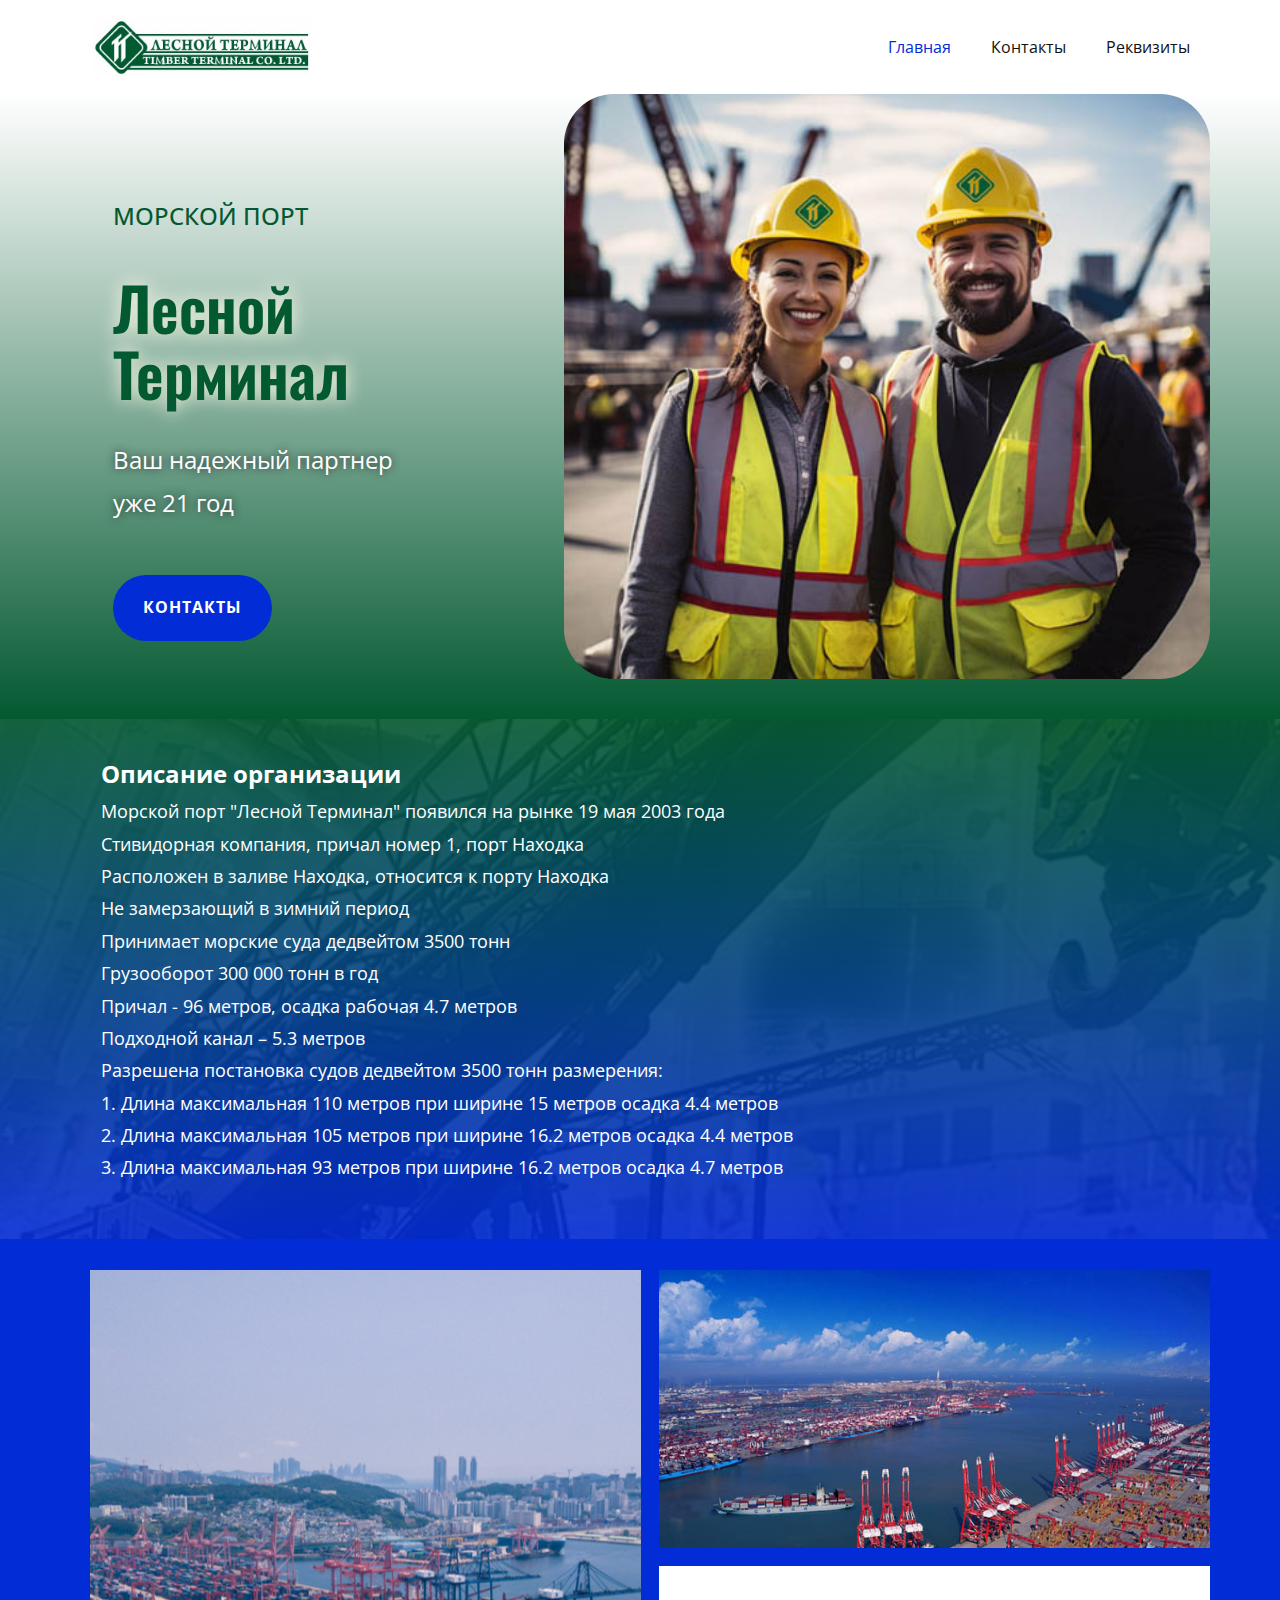
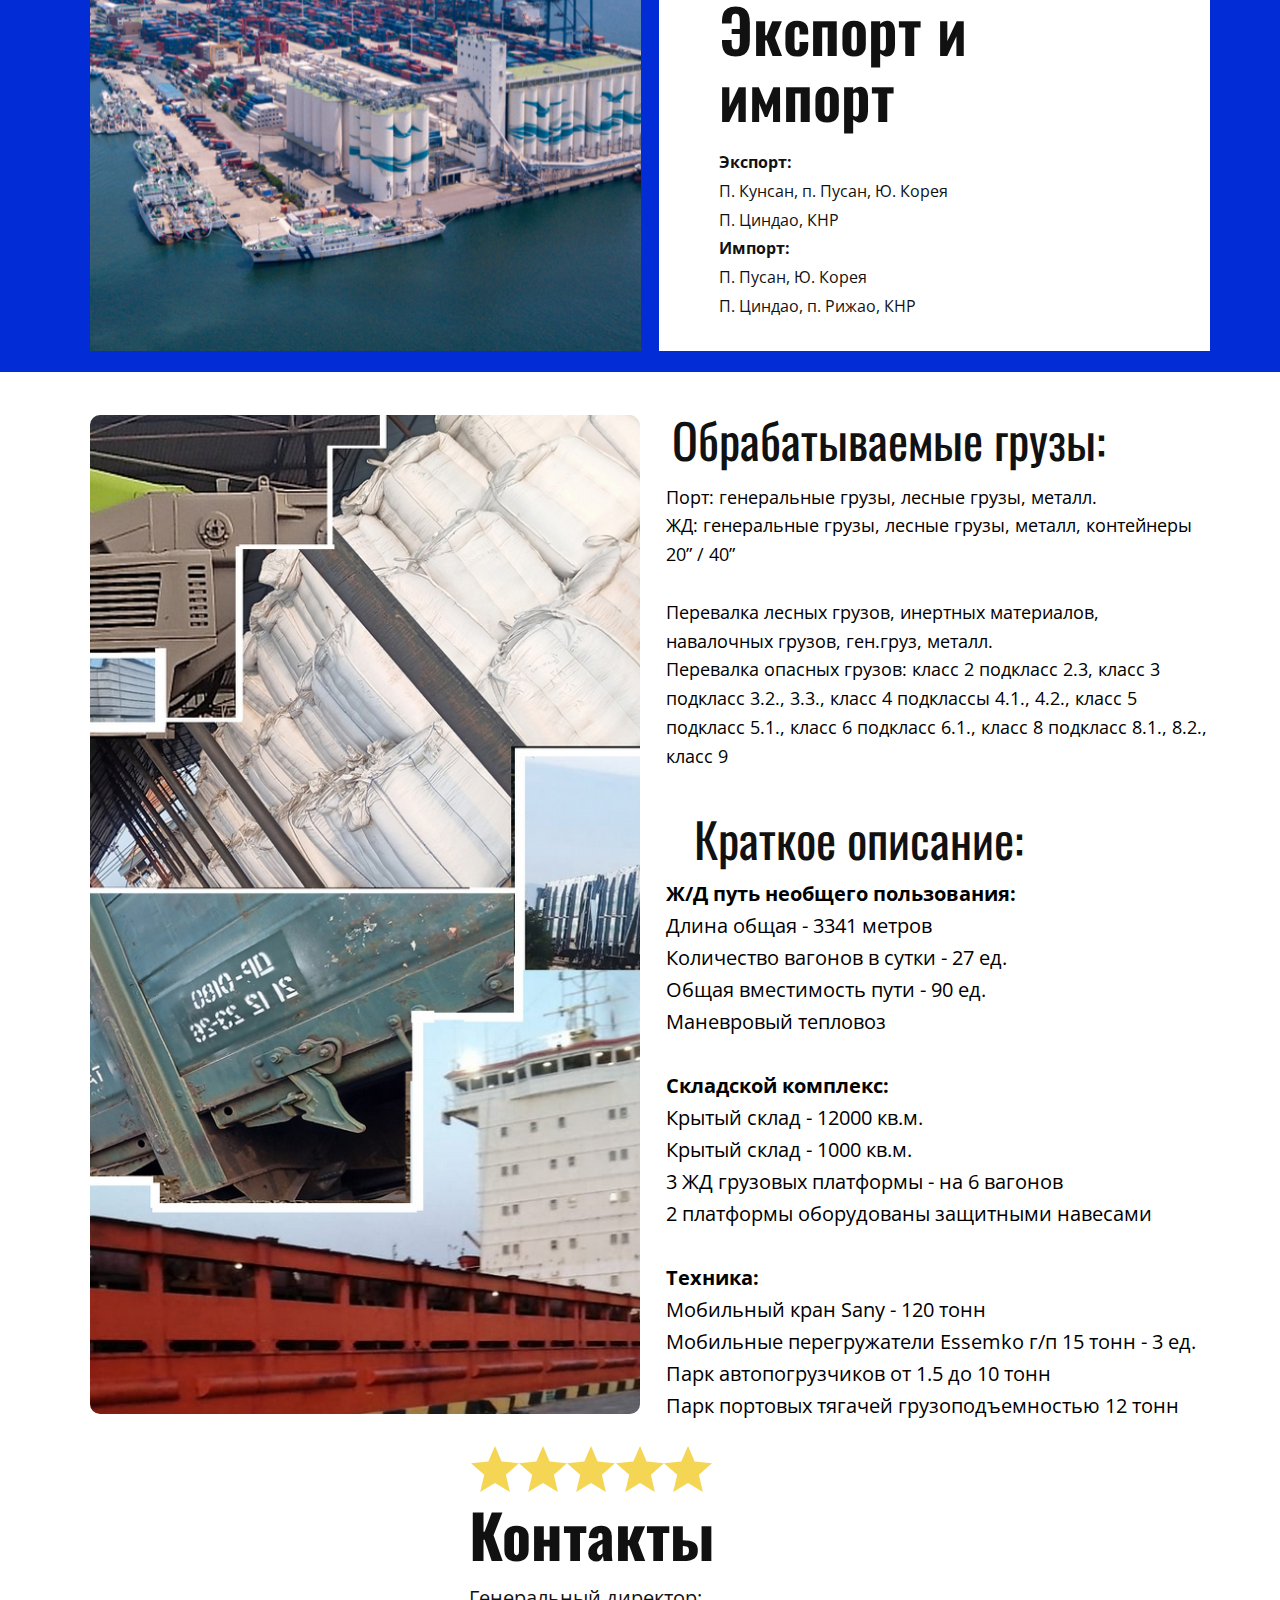
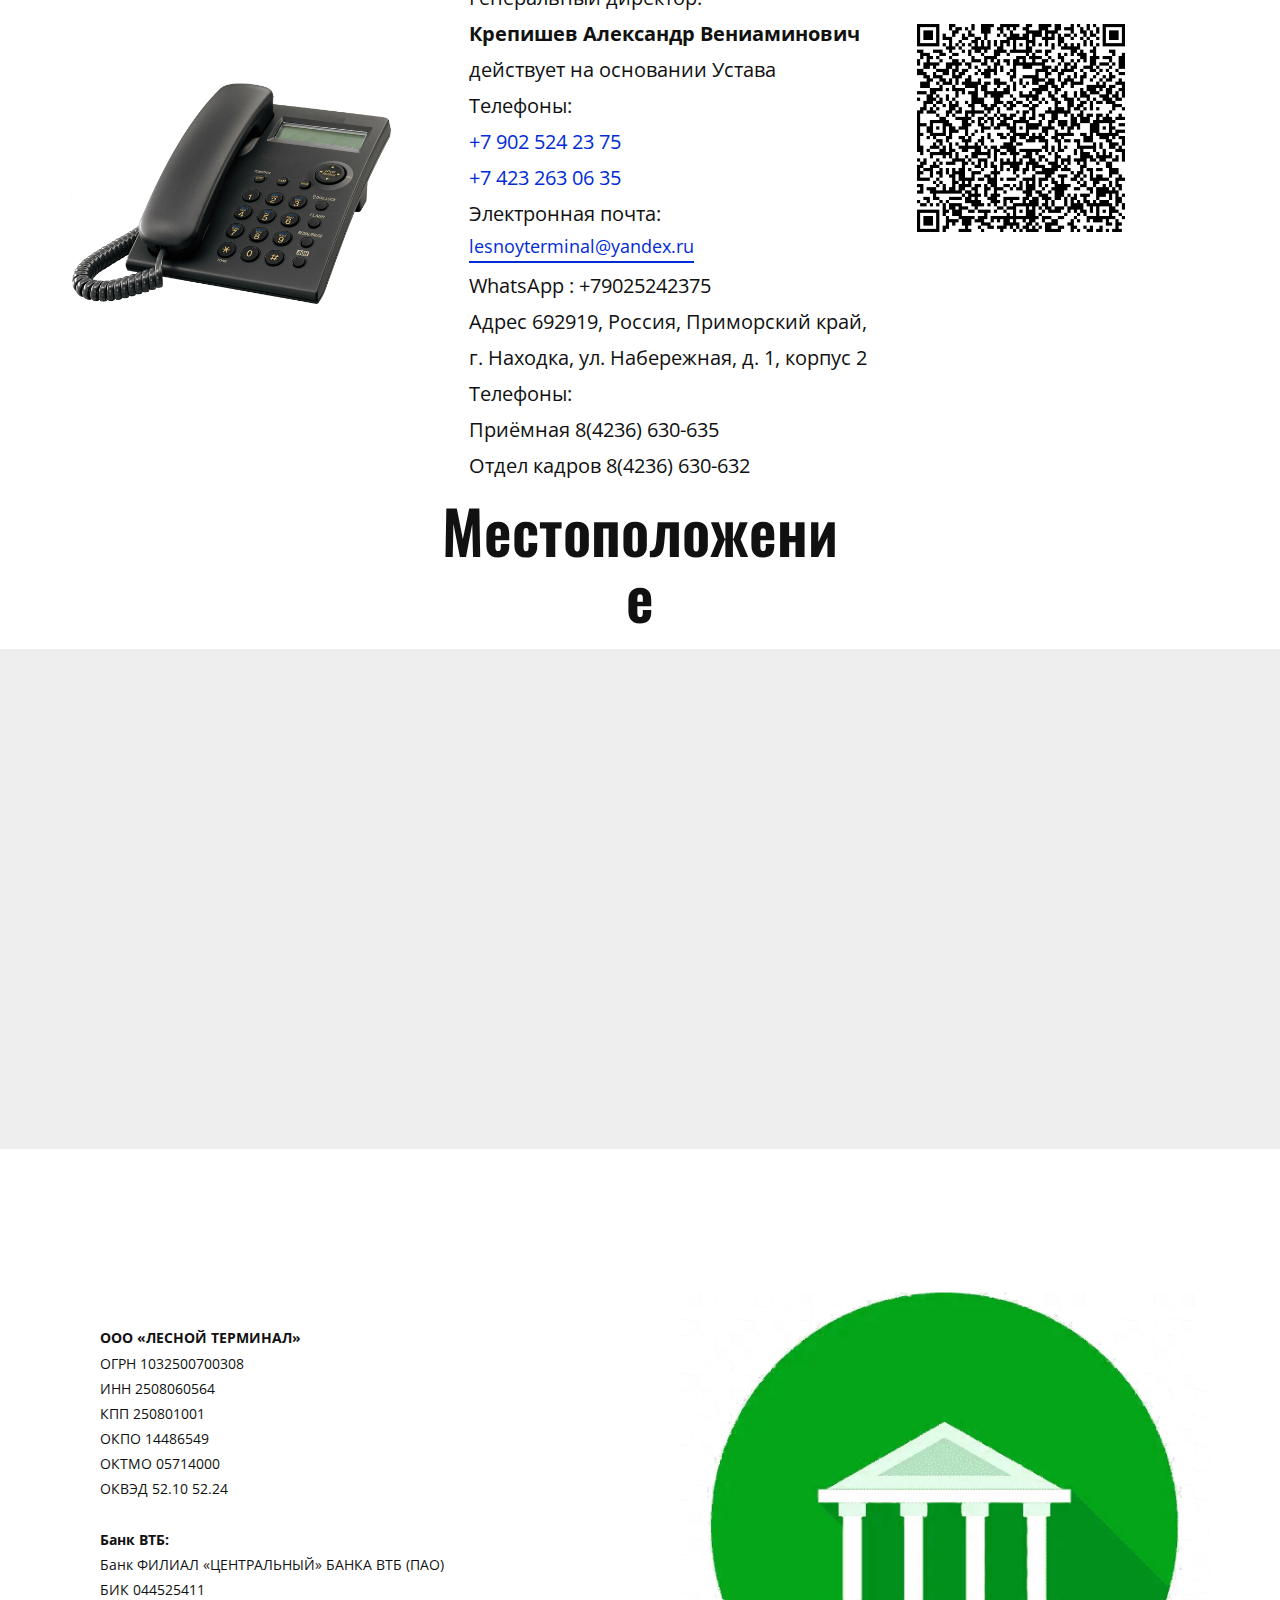
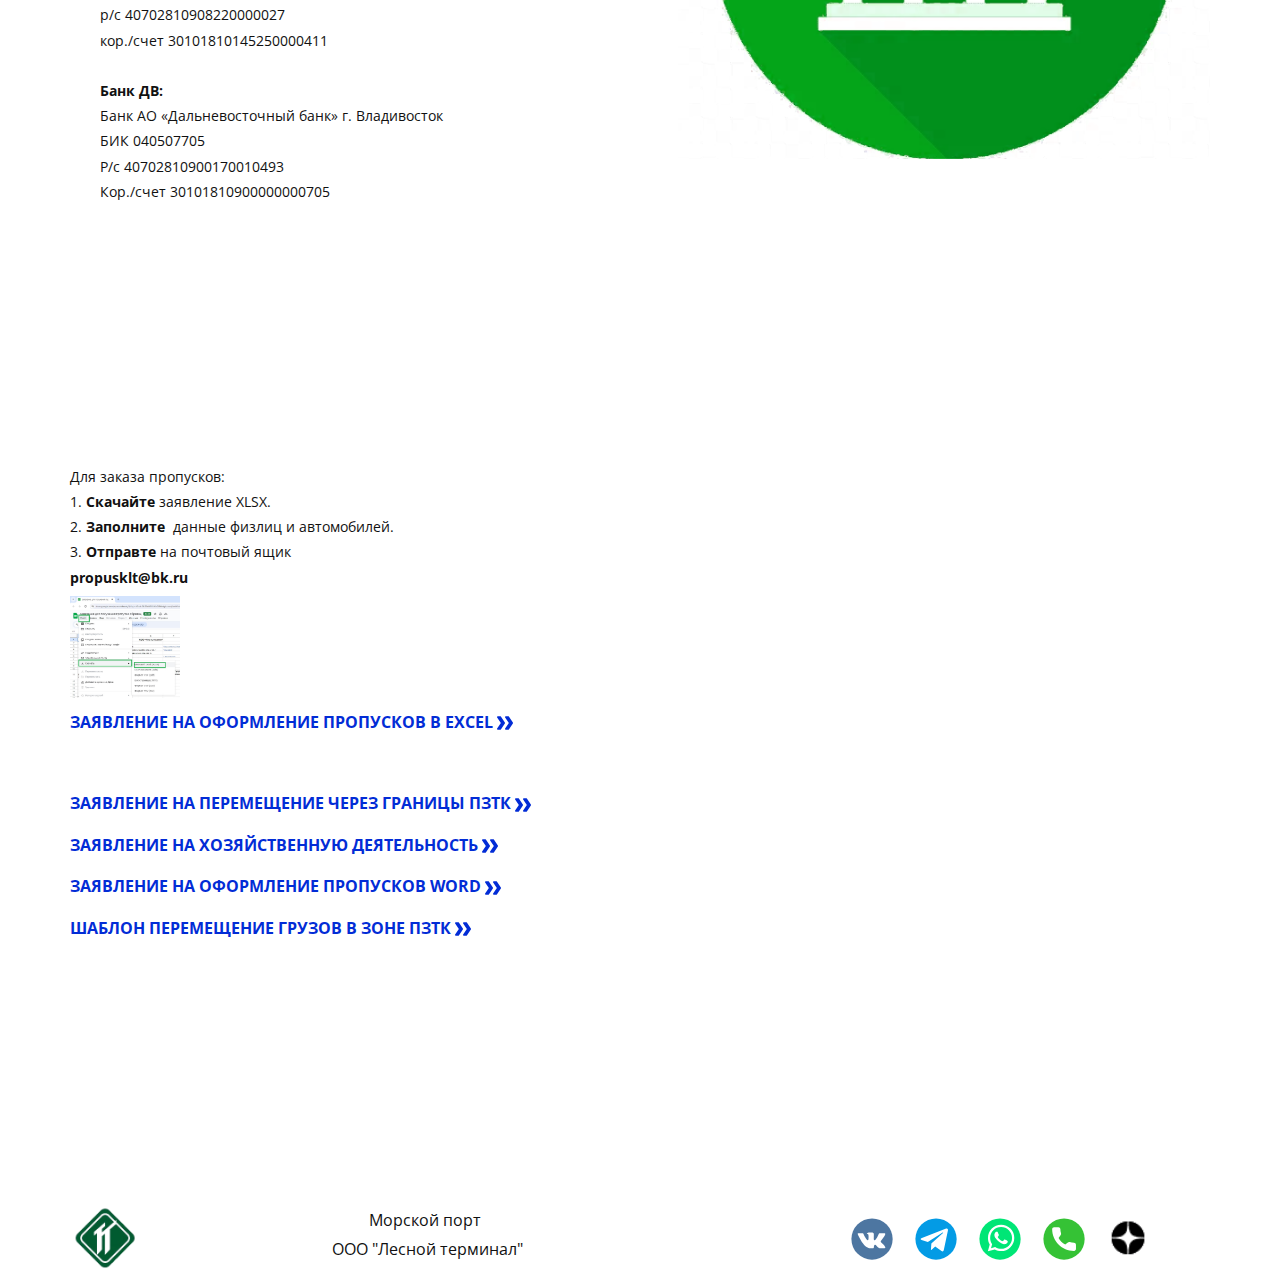
<file: Главная.html>
<!DOCTYPE html>
<html style="font-size: 16px;" lang="ru-RU"><head>
    <meta name="viewport" content="width=device-width, initial-scale=1.0">
    <meta charset="utf-8">
    <meta name="keywords" content="морской порт лесной терминал стивидорная компания находка импорт экспорт погрузка разгрузка перевалка обработка грузов">
    <meta name="description" content="">
    <title>Главная</title>
    <link rel="stylesheet" href="nicepage.css" media="screen">
<link rel="stylesheet" href="Главная.css" media="screen">
    <script class="u-script" type="text/javascript" src="jquery.js" defer=""></script>
    <script class="u-script" type="text/javascript" src="nicepage.js" defer=""></script>
    <link rel="icon" href="images/favicon.jpg">
    <link id="u-theme-google-font" rel="stylesheet" href="fonts.css">
    
    
    
    
    
    
    
    
    
    
    
    
    
    <script type="application/ld+json">{
		"@context": "http://schema.org",
		"@type": "Organization",
		"name": "Копия lesnoyterminal",
		"logo": "images/logo2.jpg",
		"sameAs": [
				"https://vk.com/timberterminal",
				"https://t.me/timber_terminal",
				"tel:+79025242375",
				"tel:+79025242375",
				"https://sites.google.com/view/timber-terminal"
		]
}</script>
    <meta name="theme-color" content="#022cd6">
    <meta property="og:title" content="Главная">
    <meta property="og:description" content="">
    <meta property="og:type" content="website">
  <meta data-intl-tel-input-cdn-path="intlTelInput/"></head>
  <body data-path-to-root="./" data-include-products="false" class="u-body u-xl-mode" data-lang="ru"><header class="u-clearfix u-header u-header" id="sec-8713" data-animation-name="" data-animation-duration="0" data-animation-delay="0" data-animation-direction=""><div class="u-clearfix u-sheet u-valign-middle u-sheet-1">
        <a href="#" class="u-image u-logo u-image-1" data-image-width="554" data-image-height="146">
          <img src="images/logo2.jpg" class="u-logo-image u-logo-image-1">
        </a>
        <nav class="u-menu u-menu-one-level u-offcanvas u-menu-1">
          <div class="menu-collapse" style="font-size: 1rem; letter-spacing: 0px;">
            <a class="u-button-style u-custom-left-right-menu-spacing u-custom-padding-bottom u-custom-top-bottom-menu-spacing u-nav-link u-text-active-palette-1-base u-text-hover-palette-2-base" href="#">
              <svg class="u-svg-link" viewBox="0 0 24 24"><use xlink:href="#menu-hamburger"></use></svg>
              <svg class="u-svg-content" version="1.1" id="menu-hamburger" viewBox="0 0 16 16" x="0px" y="0px" xmlns:xlink="http://www.w3.org/1999/xlink" xmlns="http://www.w3.org/2000/svg"><g><rect y="1" width="16" height="2"></rect><rect y="7" width="16" height="2"></rect><rect y="13" width="16" height="2"></rect>
</g></svg>
            </a>
          </div>
          <div class="u-custom-menu u-nav-container">
            <ul class="u-nav u-unstyled u-nav-1"><li class="u-nav-item"><a class="u-button-style u-nav-link u-text-active-palette-1-base u-text-hover-palette-2-base" href="Главная.html" style="padding: 16px 20px;">Главная</a>
</li><li class="u-nav-item"><a class="u-button-style u-nav-link u-text-active-palette-1-base u-text-hover-palette-2-base" href="Контакты.html" style="padding: 16px 20px;">Контакты</a>
</li><li class="u-nav-item"><a class="u-button-style u-nav-link u-text-active-palette-1-base u-text-hover-palette-2-base" href="Реквизиты.html" style="padding: 16px 20px;">Реквизиты</a>
</li></ul>
          </div>
          <div class="u-custom-menu u-nav-container-collapse">
            <div class="u-black u-container-style u-inner-container-layout u-opacity u-opacity-95 u-sidenav">
              <div class="u-inner-container-layout u-sidenav-overflow">
                <div class="u-menu-close"></div>
                <ul class="u-align-center u-nav u-popupmenu-items u-unstyled u-nav-2"><li class="u-nav-item"><a class="u-button-style u-nav-link" href="Главная.html">Главная</a>
</li><li class="u-nav-item"><a class="u-button-style u-nav-link" href="Контакты.html">Контакты</a>
</li><li class="u-nav-item"><a class="u-button-style u-nav-link" href="Реквизиты.html">Реквизиты</a>
</li></ul>
              </div>
            </div>
            <div class="u-black u-menu-overlay u-opacity u-opacity-70"></div>
          </div>
        </nav>
      </div></header> 
    <section class="u-clearfix u-gradient u-lightbox u-section-1" id="carousel_72a0">
      <div class="u-clearfix u-sheet u-sheet-1">
        <div class="data-layout-selected u-clearfix u-expanded-width u-gutter-0 u-layout-custom-xs u-layout-wrap u-layout-wrap-1">
          <div class="u-layout">
            <div class="u-layout-row">
              <div class="u-align-left u-container-style u-layout-cell u-left-cell u-size-26-xl u-size-27-lg u-size-28-md u-size-28-sm u-size-60-xs u-layout-cell-1">
                <div class="u-container-layout u-container-layout-1">
                  <p class="u-text u-text-custom-color-1 u-text-1">МОРСКОЙ ПОРТ</p>
                  <h2 class="u-text u-text-custom-color-1 u-text-2">Лесной Терминал </h2>
                  <p class="u-text u-text-body-alt-color u-text-3"> Ваш надежный партнер уже 21 год</p>
                  <a href="Главная.html#sec-33ca" class="u-align-left u-border-none u-btn u-btn-round u-button-style u-hover-palette-1-light-1 u-radius u-text-active-white u-btn-1">контакты </a>
                </div>
              </div>
              <div class="u-container-style u-image u-image-round u-layout-cell u-radius u-right-cell u-size-32-md u-size-32-sm u-size-33-lg u-size-34-xl u-size-60-xs u-image-1" data-image-width="480" data-image-height="480">
                <div class="u-container-layout u-container-layout-2"></div>
              </div>
            </div>
          </div>
        </div>
      </div>
    </section>
    <section class="u-clearfix u-image u-palette-1-dark-1 u-shading u-section-2" id="carousel_14cd" data-image-width="540" data-image-height="640">
      <div class="u-clearfix u-sheet u-sheet-1">
        <div class="data-layout-selected u-clearfix u-expanded-width-lg u-expanded-width-md u-expanded-width-sm u-expanded-width-xs u-gutter-10 u-layout-custom-xs u-layout-wrap u-layout-wrap-1">
          <div class="u-gutter-0 u-layout">
            <div class="u-layout-row">
              <div class="u-align-left u-container-style u-layout-cell u-size-60 u-layout-cell-1">
                <div class="u-container-layout u-container-layout-1">
                  <p class="u-align-left u-text u-text-body-alt-color u-text-1">
                    <span style="font-size: 1.5rem;"><b>Описание организации</b>
                    </span>
                    <br>Морской порт "Лесной Терминал" появился на рынке 19 мая 2003 года<br>Стивидорная компания, причал номер 1, порт Находка<br>Расположен в заливе Находка, относится к порту Находка<br>Не замерзающий в зимний период<br>Принимает морские суда дедвейтом 3500 тонн<br>Грузооборот 300 000 тонн в год<br>Причал - 96 метров, осадка рабочая 4.7 метров<br>Подходной канал – 5.3 метров<br>Разрешена постановка судов де​двейтом 3500 тонн размерения:<br>1. Длина максимальная 110 метров при ширине 15 метров осадка 4.4 метров<br>2. Длина максимальная 105 метров при ширине 16.2 метров осадка 4.4 метров<br>3. Длина максимальная 93 метров при ширине 16.2 метров осадка 4.7 метров 
                  </p>
                </div>
              </div>
            </div>
          </div>
        </div>
      </div>
    </section>
    <section class="u-clearfix u-palette-1-dark-1 u-section-3" id="sec-cba5">
      <div class="u-clearfix u-sheet u-sheet-1">
        <div class="data-layout-selected u-clearfix u-expanded-width-md u-expanded-width-sm u-expanded-width-xs u-gutter-18 u-layout-wrap u-palette-1-dark-1 u-layout-wrap-1">
          <div class="u-gutter-0 u-layout">
            <div class="u-layout-row">
              <div class="u-size-30 u-size-60-md">
                <div class="u-layout-row">
                  <div class="u-align-left u-container-style u-hidden-xs u-image u-layout-cell u-left-cell u-size-60 u-image-1" src="" data-image-width="948" data-image-height="640">
                    <div class="u-container-layout u-valign-middle u-container-layout-1" src=""></div>
                  </div>
                </div>
              </div>
              <div class="u-size-30 u-size-60-md">
                <div class="u-layout-col">
                  <div class="u-align-left u-container-style u-image u-layout-cell u-right-cell u-size-40 u-image-2" data-image-width="640" data-image-height="351">
                    <div class="u-container-layout u-valign-middle u-container-layout-2" src=""></div>
                  </div>
                  <div class="u-align-left u-container-align-left-lg u-container-align-left-md u-container-align-left-xl u-container-style u-layout-cell u-right-cell u-size-20 u-white u-layout-cell-3" src="">
                    <div class="u-container-layout u-valign-top-xl u-container-layout-3">
                      <h2 class="u-align-center-sm u-align-center-xs u-align-left-lg u-align-left-md u-align-left-xl u-text u-text-default-lg u-text-default-md u-text-default-sm u-text-default-xl u-text-1"> Экспорт и импорт</h2>
                      <p class="u-align-left u-text u-text-2"><b>Экспорт:</b>
                        <br>П. Кунсан, п. Пусан, Ю. Корея<br>П. Циндао, КНР<br><b>Импорт:</b>
                        <br>П. Пусан, Ю. Корея<br>П. Циндао, п. Рижао, КНР
                      </p>
                    </div>
                  </div>
                </div>
              </div>
            </div>
          </div>
        </div>
      </div>
    </section>
    <section class="u-align-center u-clearfix u-image u-shading u-section-4" id="sec-96f3" data-image-width="2048" data-image-height="1080">
      <div class="u-clearfix u-sheet u-sheet-1">
        <h1 class="u-align-center u-text u-text-body-color u-title u-text-1"> Обрабатываемые грузы:</h1>
        <img class="u-expanded-width-xs u-image u-image-round u-radius u-image-1" src="images/ww.jpg" alt="" data-image-width="2048" data-image-height="1080">
        <p class="u-align-left u-large-text u-text u-text-black u-text-variant u-text-2"> Порт: генеральные грузы, лесные грузы, металл.<br>ЖД: генеральные грузы, лесные грузы, металл, контейнеры 20” / 40”<br>
          <br>Перевалка лесных грузов, инертных материалов, навалочных грузов, ген.груз, металл.<br>Перевалка опасных грузов: класс 2 подкласс 2.3, класс 3 подкласс 3.2., 3.3., класс 4 подклассы 4.1., 4.2., класс 5 подкласс 5.1., класс 6 подкласс 6.1., класс 8 подкласс 8.1., 8.2., класс 9
        </p>
        <h1 class="u-align-center u-text u-text-body-color u-title u-text-3"> Краткое описание:</h1>
        <p class="u-align-left u-large-text u-text u-text-black u-text-variant u-text-4"><b>Ж/Д путь необщего пользования:</b>
          <br>Длина общая - 3341 метров<br>Количество вагонов в сутки - 27 ед.<br>Общая вместимость пути - 90 ед.<br>Маневровый тепловоз<br>
          <br><b>Складской комплекс:</b>
          <br>Крытый склад - 12000 кв.м.<br>Крытый склад - 1000 кв.м.<br>3 ЖД грузовых платформы - на 6 вагонов<br>2 платформы оборудованы защитными навесами<br>
          <br><b>Техника:</b>
          <br>Мобильный кран Sany - 120 тонн<br>Мобильные перегружатели Essemko г/п 15 тонн - 3 ед.<br>Парк автопогрузчиков от 1.5 до 10 тонн<br>Парк портовых тягачей грузоподъемностью 12 тонн
        </p>
      </div>
    </section>
    <section class="u-clearfix u-section-5" id="sec-f54a">
      <div class="u-clearfix u-sheet u-valign-middle-xs u-sheet-1"><span class="u-align-center u-icon u-text-palette-3-light-1 u-icon-1"><svg class="u-svg-link" preserveAspectRatio="xMidYMin slice" viewBox="0 0 32 32" style=""><use xmlns:xlink="http://www.w3.org/1999/xlink" xlink:href="#svg-475f"></use></svg><svg class="u-svg-content" viewBox="0 0 32 32" id="svg-475f"><g><path d="M20.388,10.918L32,12.118l-8.735,7.749L25.914,31.4l-9.893-6.088L6.127,31.4l2.695-11.533L0,12.118 l11.547-1.2L16.026,0.6L20.388,10.918z"></path>
</g></svg>
                
                
              </span><span class="u-align-center u-icon u-text-palette-3-light-1 u-icon-2"><svg class="u-svg-link" preserveAspectRatio="xMidYMin slice" viewBox="0 0 32 32" style=""><use xmlns:xlink="http://www.w3.org/1999/xlink" xlink:href="#svg-cccf"></use></svg><svg class="u-svg-content" viewBox="0 0 32 32" id="svg-cccf"><g><path d="M20.388,10.918L32,12.118l-8.735,7.749L25.914,31.4l-9.893-6.088L6.127,31.4l2.695-11.533L0,12.118 l11.547-1.2L16.026,0.6L20.388,10.918z"></path>
</g></svg>
                
                
              </span><span class="u-align-center u-icon u-text-palette-3-light-1 u-icon-3"><svg class="u-svg-link" preserveAspectRatio="xMidYMin slice" viewBox="0 0 32 32" style=""><use xmlns:xlink="http://www.w3.org/1999/xlink" xlink:href="#svg-e0ba"></use></svg><svg class="u-svg-content" viewBox="0 0 32 32" id="svg-e0ba"><g><path d="M20.388,10.918L32,12.118l-8.735,7.749L25.914,31.4l-9.893-6.088L6.127,31.4l2.695-11.533L0,12.118 l11.547-1.2L16.026,0.6L20.388,10.918z"></path>
</g></svg>
                
                
              </span><span class="u-align-center u-icon u-text-palette-3-light-1 u-icon-4"><svg class="u-svg-link" preserveAspectRatio="xMidYMin slice" viewBox="0 0 32 32" style=""><use xmlns:xlink="http://www.w3.org/1999/xlink" xlink:href="#svg-8091"></use></svg><svg class="u-svg-content" viewBox="0 0 32 32" id="svg-8091"><g><path d="M20.388,10.918L32,12.118l-8.735,7.749L25.914,31.4l-9.893-6.088L6.127,31.4l2.695-11.533L0,12.118 l11.547-1.2L16.026,0.6L20.388,10.918z"></path>
</g></svg>
                
                
              </span><span class="u-align-center u-icon u-text-palette-3-light-1 u-icon-5"><svg class="u-svg-link" preserveAspectRatio="xMidYMin slice" viewBox="0 0 32 32" style=""><use xmlns:xlink="http://www.w3.org/1999/xlink" xlink:href="#svg-169b"></use></svg><svg class="u-svg-content" viewBox="0 0 32 32" id="svg-169b"><g><path d="M20.388,10.918L32,12.118l-8.735,7.749L25.914,31.4l-9.893-6.088L6.127,31.4l2.695-11.533L0,12.118 l11.547-1.2L16.026,0.6L20.388,10.918z"></path>
</g></svg>
                
                
              </span>
      </div>
    </section>
    <section class="u-clearfix u-container-align-center-lg u-container-align-center-md u-container-align-center-sm u-container-align-center-xl u-section-6" id="sec-33ca">
      <div class="u-clearfix u-sheet u-sheet-1">
        <div class="data-layout-selected u-clearfix u-expanded-width u-gutter-0 u-layout-wrap u-layout-wrap-1">
          <div class="u-layout" style="">
            <div class="u-layout-row" style="">
              <div class="u-align-center u-container-style u-image u-image-contain u-layout-cell u-left-cell u-size-17 u-size-xs-60 u-image-1" src="" data-image-width="609" data-image-height="420">
                <div class="u-container-layout u-container-layout-1" src=""></div>
              </div>
              <div class="u-align-center u-container-style u-layout-cell u-right-cell u-size-43 u-size-xs-60 u-white u-layout-cell-2" src="">
                <div class="u-container-layout u-container-layout-2">
                  <h2 class="u-align-left u-text u-text-default-lg u-text-default-sm u-text-default-xl u-text-default-xs u-text-1"><b style="">Контакты</b>
                  </h2>
                  <p class="u-align-left u-text u-text-default-sm u-text-default-xs u-text-2">Генеральный директор:<br>
                    <span style="font-weight: 700;">Крепишев Александр Вениаминович</span>
                    <br>действует на основании Устава<br>Телефоны:<br>
                    <a href="tel:+79025242375" class="u-active-none u-border-none u-btn u-button-style u-hover-none u-none u-text-palette-1-base u-btn-1">+7 902 524 23 75</a>
                    <br>
                    <a href="tel:+74232630635" class="u-active-none u-border-none u-btn u-button-style u-hover-none u-none u-text-palette-1-base u-btn-2">+7 423 263 06 35</a>
                    <br>Электронная почта:&nbsp;<br>
                    <br>WhatsApp : +79025242375<br>Адрес 692919, Россия, Приморский край,<br>г. Находка, ул. Набережная, д. 1, корпус 2<br>Телефоны:<br>Приёмная 8(4236) 630-635<br>Отдел кадров 8(4236) 630-632
                  </p>
                  <img class="u-image u-image-default u-image-2" src="images/barcodeKrepishev2024-03-21.gif" alt="" data-image-width="260" data-image-height="260">
                  <a href="mailto:lesnoyterminal@yandex.ru?subject=%D0%92%D0%BE%D0%BF%D1%80%D0%BE%D1%81" class="u-active-none u-border-2 u-border-active-palette-2-dark-1 u-border-hover-palette-2-base u-border-no-left u-border-no-right u-border-no-top u-border-palette-1-base u-btn u-button-style u-hover-none u-none u-text-hover-palette-2-base u-text-palette-1-base u-btn-3">lesnoyterminal@yandex.ru</a>
                </div>
              </div>
            </div>
          </div>
        </div>
      </div>
    </section>
    <section class="u-clearfix u-section-7" id="sec-fd4b">
      <div class="u-clearfix u-sheet u-sheet-1">
        <h2 class="u-align-center u-text u-text-1">Местоположение</h2>
      </div>
    </section>
    <section class="u-clearfix u-grey-light-2 u-typography-custom-page-typography-12--Map u-section-8" id="sec-8a7d">
      <div class="u-clearfix u-sheet u-sheet-1">
        <div class="u-absolute-hcenter u-expanded u-grey-light-2 u-map">
          <div class="embed-responsive">
            <iframe class="embed-responsive-item" src="https://www.google.com/maps/embed?pb=!1m13!1m8!1m3!1d2925.751299118766!2d132.911116!3d42.835867!3m2!1i1024!2i768!4f13.1!3m2!1m1!2zNDLCsDUwJzA5LjUiTiAxMzLCsDU0JzQxLjkiRQ!5e0!3m2!1sru!2sus!4v1710830240417!5m2!1sru!2sus" data-map="[base64]"></iframe>
          </div>
        </div>
      </div>
    </section>
    <section class="u-clearfix u-section-9" id="carousel_acc3">
      <div class="u-clearfix u-sheet u-sheet-1">
        <div class="data-layout-selected u-clearfix u-expanded-width u-layout-wrap u-layout-wrap-1">
          <div class="u-layout">
            <div class="u-layout-row">
              <div class="u-container-align-center-sm u-container-align-center-xs u-container-style u-layout-cell u-size-32 u-layout-cell-1">
                <div class="u-container-layout u-container-layout-1">
                  <h2 class="u-align-center-sm u-align-center-xs u-text u-text-default u-text-1" data-animation-name="customAnimationIn" data-animation-duration="2000" data-animation-delay="0"><b>Реквизиты</b>
                  </h2>
                  <p class="u-text u-text-default u-text-2"><b>ООО «ЛЕСНОЙ ТЕРМИНАЛ»</b>
                    <br>ОГРН 1032500700308<br>ИНН 2508060564<br>КПП 250801001<br>ОКПО 14486549<br>ОКТМО 05714000<br>ОКВЭД 52.10 52.24<br>
                    <br><b>Банк ВТБ:</b>
                    <br>Банк ФИЛИАЛ «ЦЕНТРАЛЬНЫЙ» БАНКА ВТБ (ПАО)<br>БИК 044525411<br>р/с 40702810908220000027<br>кор./счет 30101810145250000411<br>
                    <br><b>Банк ДВ:</b>
                    <br>Банк АО «Дальневосточный банк» г. Владивосток<br>БИК 040507705<br>Р/с 40702810900170010493<br>Кор./счет 30101810900000000705<br>
                  </p>
                </div>
              </div>
              <div class="u-container-align-center u-container-style u-image u-image-contain u-layout-cell u-size-28 u-image-1" data-image-width="583" data-image-height="537">
                <div class="u-container-layout u-container-layout-2"></div>
              </div>
            </div>
          </div>
        </div>
      </div>
    </section>
    <section class="u-clearfix u-section-10" id="sec-fb49">
      <div class="u-clearfix u-sheet u-valign-middle-xl u-sheet-1">
        <h2 class="u-align-left u-text u-text-1" data-animation-name="customAnimationIn" data-animation-duration="2000" data-animation-delay="0"><b></b>Бланки и документы 
        </h2>
      </div>
    </section>
    <section class="u-clearfix u-lightbox u-section-11" id="sec-1229">
      <div class="u-clearfix u-sheet u-sheet-1">
        <p class="u-text u-text-1"> Для заказа
пропусков:<br> 1.&nbsp;<b>Скачайте</b> заявление XLSX.&nbsp;<br> 2. <b>Заполните&nbsp;</b> данные физлиц и автомобилей.&nbsp;<br> 3. <b>Отправте</b> на почтовый ящик <b>propusklt@bk.ru</b>
        </p>
        <img class="u-image u-image-default u-image-1" src="images/how_to_download_zayavka.jpg" alt="" data-image-width="667" data-image-height="618">
        <a href="https://docs.google.com/spreadsheets/d/1vjmK6ncLGU20rWB6lJKeGJBtkdgA-uwd/edit?usp=sharing&amp;ouid=107795807056869049396&amp;rtpof=true&amp;sd=true" class="u-btn u-button-style u-none u-text-hover-palette-2-base u-text-palette-1-base u-btn-1" target="_blank"> Заявление ​на Оформление пропусков в EXCEL&nbsp;<span class="u-icon u-text-palette-1-base"><svg class="u-svg-content" viewBox="0 -32 426.66667 426" style="width: 1em; height: 1em;"><path d="m213.332031 181.667969c0 4.265625-1.277343 8.53125-3.625 11.730469l-106.667969 160c-3.839843 5.761718-10.238281 9.601562-17.707031 9.601562h-64c-11.730469 0-21.332031-9.601562-21.332031-21.332031 0-4.269531 1.28125-8.535157 3.625-11.734375l98.773438-148.265625-98.773438-148.269531c-2.34375-3.199219-3.625-7.464844-3.625-11.730469 0-11.734375 9.601562-21.335938 21.332031-21.335938h64c7.46875 0 13.867188 3.839844 17.707031 9.601563l106.667969 160c2.347657 3.199218 3.625 7.464844 3.625 11.734375zm0 0"></path><path d="m426.667969 181.667969c0 4.265625-1.28125 8.53125-3.628907 11.730469l-106.664062 160c-3.839844 5.761718-10.242188 9.601562-17.707031 9.601562h-64c-11.734375 0-21.335938-9.601562-21.335938-21.332031 0-4.269531 1.28125-8.535157 3.628907-11.734375l98.773437-148.265625-98.773437-148.269531c-2.347657-3.199219-3.628907-7.464844-3.628907-11.730469 0-11.734375 9.601563-21.335938 21.335938-21.335938h64c7.464843 0 13.867187 3.839844 17.707031 9.601563l106.664062 160c2.347657 3.199218 3.628907 7.464844 3.628907 11.734375zm0 0"></path></svg></span>
        </a>
        <a href="https://docs.google.com/document/d/1SxSvS15rcr_fBs8Gp6ZqquhkWEd0nw_2/edit?usp=sharing&amp;ouid=107795807056869049396&amp;rtpof=true&amp;sd=true" class="u-align-left-md u-align-left-sm u-align-left-xs u-btn u-button-style u-none u-text-hover-palette-2-base u-text-palette-1-base u-btn-2" target="_blank"> Заявление на перемещение через границы ПЗТК&nbsp;<span class="u-icon u-text-palette-1-base"><svg class="u-svg-content" viewBox="0 -32 426.66667 426" style="width: 1em; height: 1em;"><path d="m213.332031 181.667969c0 4.265625-1.277343 8.53125-3.625 11.730469l-106.667969 160c-3.839843 5.761718-10.238281 9.601562-17.707031 9.601562h-64c-11.730469 0-21.332031-9.601562-21.332031-21.332031 0-4.269531 1.28125-8.535157 3.625-11.734375l98.773438-148.265625-98.773438-148.269531c-2.34375-3.199219-3.625-7.464844-3.625-11.730469 0-11.734375 9.601562-21.335938 21.332031-21.335938h64c7.46875 0 13.867188 3.839844 17.707031 9.601563l106.667969 160c2.347657 3.199218 3.625 7.464844 3.625 11.734375zm0 0"></path><path d="m426.667969 181.667969c0 4.265625-1.28125 8.53125-3.628907 11.730469l-106.664062 160c-3.839844 5.761718-10.242188 9.601562-17.707031 9.601562h-64c-11.734375 0-21.335938-9.601562-21.335938-21.332031 0-4.269531 1.28125-8.535157 3.628907-11.734375l98.773437-148.265625-98.773437-148.269531c-2.347657-3.199219-3.628907-7.464844-3.628907-11.730469 0-11.734375 9.601563-21.335938 21.335938-21.335938h64c7.464843 0 13.867187 3.839844 17.707031 9.601563l106.664062 160c2.347657 3.199218 3.628907 7.464844 3.628907 11.734375zm0 0"></path></svg></span>
        </a>
        <a href="https://docs.google.com/document/d/1iDlNnRhyQJmNTK05QHZP57FHfQcF1DoH/edit?usp=sharing&amp;ouid=107795807056869049396&amp;rtpof=true&amp;sd=true" class="u-btn u-button-style u-none u-text-hover-palette-2-base u-text-palette-1-base u-btn-3" target="_blank"> Заявление ​на хозяйственную деятельность&nbsp;<span class="u-icon u-text-palette-1-base"><svg class="u-svg-content" viewBox="0 -32 426.66667 426" style="width: 1em; height: 1em;"><path d="m213.332031 181.667969c0 4.265625-1.277343 8.53125-3.625 11.730469l-106.667969 160c-3.839843 5.761718-10.238281 9.601562-17.707031 9.601562h-64c-11.730469 0-21.332031-9.601562-21.332031-21.332031 0-4.269531 1.28125-8.535157 3.625-11.734375l98.773438-148.265625-98.773438-148.269531c-2.34375-3.199219-3.625-7.464844-3.625-11.730469 0-11.734375 9.601562-21.335938 21.332031-21.335938h64c7.46875 0 13.867188 3.839844 17.707031 9.601563l106.667969 160c2.347657 3.199218 3.625 7.464844 3.625 11.734375zm0 0"></path><path d="m426.667969 181.667969c0 4.265625-1.28125 8.53125-3.628907 11.730469l-106.664062 160c-3.839844 5.761718-10.242188 9.601562-17.707031 9.601562h-64c-11.734375 0-21.335938-9.601562-21.335938-21.332031 0-4.269531 1.28125-8.535157 3.628907-11.734375l98.773437-148.265625-98.773437-148.269531c-2.347657-3.199219-3.628907-7.464844-3.628907-11.730469 0-11.734375 9.601563-21.335938 21.335938-21.335938h64c7.464843 0 13.867187 3.839844 17.707031 9.601563l106.664062 160c2.347657 3.199218 3.628907 7.464844 3.628907 11.734375zm0 0"></path></svg></span>
        </a>
        <a href="https://docs.google.com/document/d/1oSSsfWigoAfhJAaL59LYOzwMYibvefrt/edit?usp=sharing&amp;ouid=107795807056869049396&amp;rtpof=true&amp;sd=true" class="u-btn u-button-style u-none u-text-hover-palette-2-base u-text-palette-1-base u-btn-4" target="_blank"> Заявление на оформление пропусков word&nbsp;<span class="u-icon u-text-palette-1-base"><svg class="u-svg-content" viewBox="0 -32 426.66667 426" style="width: 1em; height: 1em;"><path d="m213.332031 181.667969c0 4.265625-1.277343 8.53125-3.625 11.730469l-106.667969 160c-3.839843 5.761718-10.238281 9.601562-17.707031 9.601562h-64c-11.730469 0-21.332031-9.601562-21.332031-21.332031 0-4.269531 1.28125-8.535157 3.625-11.734375l98.773438-148.265625-98.773438-148.269531c-2.34375-3.199219-3.625-7.464844-3.625-11.730469 0-11.734375 9.601562-21.335938 21.332031-21.335938h64c7.46875 0 13.867188 3.839844 17.707031 9.601563l106.667969 160c2.347657 3.199218 3.625 7.464844 3.625 11.734375zm0 0"></path><path d="m426.667969 181.667969c0 4.265625-1.28125 8.53125-3.628907 11.730469l-106.664062 160c-3.839844 5.761718-10.242188 9.601562-17.707031 9.601562h-64c-11.734375 0-21.335938-9.601562-21.335938-21.332031 0-4.269531 1.28125-8.535157 3.628907-11.734375l98.773437-148.265625-98.773437-148.269531c-2.347657-3.199219-3.628907-7.464844-3.628907-11.730469 0-11.734375 9.601563-21.335938 21.335938-21.335938h64c7.464843 0 13.867187 3.839844 17.707031 9.601563l106.664062 160c2.347657 3.199218 3.628907 7.464844 3.628907 11.734375zm0 0"></path></svg></span>
        </a>
        <a href="https://docs.google.com/document/d/1xPX6cwoE6Xf38JjU5-ZJnQx4SmINvpY0/edit?usp=sharing&amp;ouid=107795807056869049396&amp;rtpof=true&amp;sd=true" class="u-btn u-button-style u-none u-text-hover-palette-2-base u-text-palette-1-base u-btn-5" target="_blank">Шаблон перемещение грузов в зоне ПЗТК&nbsp;<span class="u-icon u-text-palette-1-base"><svg class="u-svg-content" viewBox="0 -32 426.66667 426" style="width: 1em; height: 1em;"><path d="m213.332031 181.667969c0 4.265625-1.277343 8.53125-3.625 11.730469l-106.667969 160c-3.839843 5.761718-10.238281 9.601562-17.707031 9.601562h-64c-11.730469 0-21.332031-9.601562-21.332031-21.332031 0-4.269531 1.28125-8.535157 3.625-11.734375l98.773438-148.265625-98.773438-148.269531c-2.34375-3.199219-3.625-7.464844-3.625-11.730469 0-11.734375 9.601562-21.335938 21.332031-21.335938h64c7.46875 0 13.867188 3.839844 17.707031 9.601563l106.667969 160c2.347657 3.199218 3.625 7.464844 3.625 11.734375zm0 0"></path><path d="m426.667969 181.667969c0 4.265625-1.28125 8.53125-3.628907 11.730469l-106.664062 160c-3.839844 5.761718-10.242188 9.601562-17.707031 9.601562h-64c-11.734375 0-21.335938-9.601562-21.335938-21.332031 0-4.269531 1.28125-8.535157 3.628907-11.734375l98.773437-148.265625-98.773437-148.269531c-2.347657-3.199219-3.628907-7.464844-3.628907-11.730469 0-11.734375 9.601563-21.335938 21.335938-21.335938h64c7.464843 0 13.867187 3.839844 17.707031 9.601563l106.664062 160c2.347657 3.199218 3.628907 7.464844 3.628907 11.734375zm0 0"></path></svg></span>
        </a>
      </div>
    </section>
    
    
    
    <footer class="u-align-center-md u-align-center-sm u-align-center-xs u-clearfix u-footer u-gradient u-grey-5 u-footer" id="sec-1ec7"><div class="u-clearfix u-sheet u-sheet-1">
        <a href="http://lesnoyterminal.com" class="u-border-2 u-border-white u-image u-logo u-image-1" data-image-width="150" data-image-height="150" title="1" target="_blank">
          <img src="images/tt_w.png" class="u-logo-image u-logo-image-1">
        </a>
        <p class="u-align-center-lg u-align-center-md u-align-center-xl u-text u-text-1">Морской порт&nbsp;<br>ООО "Лесной терминал"
        </p>
        <div class="u-align-left u-social-icons u-spacing-22 u-social-icons-1">
          <a class="u-social-url" target="_blank" data-type="VK" title="VK" href="https://vk.com/timberterminal"><span class="u-icon u-social-icon u-social-vk u-icon-1"><svg class="u-svg-link" preserveAspectRatio="xMidYMin slice" viewBox="0 0 112 112" style=""><use xmlns:xlink="http://www.w3.org/1999/xlink" xlink:href="#svg-6cfc"></use></svg><svg class="u-svg-content" viewBox="0 0 112 112" x="0" y="0" id="svg-6cfc"><circle fill="currentColor" class="st0" cx="56.1" cy="56.1" r="55"></circle><path fill="#FFFFFF" d="M88.2,80.7l-9.8,0.1c0,0-2.1,0.4-4.9-1.5c-3.7-2.5-7.2-9.1-9.9-8.2C60.9,72,61,77.9,61,77.9s0,1.3-0.6,1.9
      c-0.7,0.7-2,0.9-2,0.9H54c0,0-9.7,0.6-18.3-8.3c-9.3-9.7-17.6-29-17.6-29s-0.5-1.3,0-1.9c0.6-0.7,2.2-0.7,2.2-0.7l10.5-0.1
      c0,0,1,0.2,1.7,0.7c0.6,0.4,0.9,1.2,0.9,1.2s1.7,4.3,4,8.2c4.4,7.6,6.4,9.3,7.9,8.4c2.2-1.2,1.5-10.7,1.5-10.7s0-3.5-1.1-5
      c-0.9-1.2-2.5-1.5-3.3-1.6c-0.6-0.1,0.4-1.5,1.6-2.1c1.9-0.9,5.2-1,9.2-0.9c3.1,0,4,0.2,5.2,0.5c3.6,0.9,2.4,4.3,2.4,12.4
      c0,2.6-0.5,6.3,1.4,7.5c0.8,0.5,2.8,0.1,7.7-8.3c2.3-4,4.1-8.6,4.1-8.6s0.4-0.8,1-1.2s1.4-0.3,1.4-0.3l11.1-0.1c0,0,3.3-0.4,3.9,1.1
      c0.6,1.6-1.2,5.3-5.8,11.3c-7.4,9.9-8.3,9-2.1,14.7c5.9,5.5,7.1,8.1,7.3,8.5C93.4,80.4,88.2,80.7,88.2,80.7z"></path></svg></span>
          </a>
          <a class="u-social-url" target="_blank" data-type="Telegram" title="Telegram" href="https://t.me/timber_terminal"><span class="u-icon u-social-icon u-social-telegram u-icon-2"><svg class="u-svg-link" preserveAspectRatio="xMidYMin slice" viewBox="0 0 112 112" style=""><use xmlns:xlink="http://www.w3.org/1999/xlink" xlink:href="#svg-2644"></use></svg><svg class="u-svg-content" viewBox="0 0 112 112" x="0" y="0" id="svg-2644"><circle fill="currentColor" cx="56.1" cy="56.1" r="55"></circle><path fill="#FFFFFF" d="M18.4,53.2l64.7-24.9c3-1.1,5.6,0.7,4.7,5.3l0,0l-11,51.8c-0.8,3.7-3,4.6-6.1,2.8L53.9,75.8l-8.1,7.8
	c-0.9,0.9-1.7,1.6-3.4,1.6l1.2-17l31.1-28c1.4-1.2-0.3-1.9-2.1-0.7L34.2,63.7l-16.6-5.2C14,57.4,14,54.9,18.4,53.2L18.4,53.2z"></path></svg></span>
          </a>
          <a class="u-social-url" target="_blank" data-type="Whatsapp" title="Whatsapp" href="tel:+79025242375"><span class="u-icon u-social-icon u-social-whatsapp u-icon-3"><svg class="u-svg-link" preserveAspectRatio="xMidYMin slice" viewBox="0 0 112 112" style=""><use xmlns:xlink="http://www.w3.org/1999/xlink" xlink:href="#svg-4399"></use></svg><svg class="u-svg-content" viewBox="0 0 112 112" x="0" y="0" id="svg-4399"><circle fill="currentColor" cx="56.1" cy="56.1" r="55"></circle><path fill="#FFFFFF" d="M83.8,28.3C77.2,21.7,68.4,18,59,18c-19.3,0-35.1,15.7-35.1,35.1c0,6.2,1.6,12.2,4.7,17.5l-5,18.2L42.2,84
	c5.1,2.8,10.9,4.3,16.8,4.3h0l0,0c19.3,0,35.1-15.7,35.1-35.1C94.1,43.8,90.5,35,83.8,28.3 M59,82.3L59,82.3
	c-5.2,0-10.4-1.4-14.9-4.1l-1.1-0.6l-11,2.9L35,69.8l-0.7-1.1c-2.9-4.6-4.5-10-4.5-15.5C29.8,37,42.9,24,59,24
	c7.8,0,15.1,3,20.6,8.6c5.5,5.5,8.5,12.8,8.5,20.6C88.2,69.2,75.1,82.3,59,82.3 M75,60.5c-0.9-0.4-5.2-2.6-6-2.9
	c-0.8-0.3-1.4-0.4-2,0.4s-2.3,2.9-2.8,3.4c-0.5,0.6-1,0.7-1.9,0.2c-0.9-0.4-3.7-1.4-7.1-4.4c-2.6-2.3-4.4-5.2-4.9-6.1
	c-0.5-0.9-0.1-1.4,0.4-1.8c0.4-0.4,0.9-1,1.3-1.5c0.4-0.5,0.6-0.9,0.9-1.5c0.3-0.6,0.1-1.1-0.1-1.5c-0.2-0.4-2-4.8-2.7-6.5
	c-0.7-1.7-1.4-1.5-2-1.5c-0.5,0-1.1,0-1.7,0c-0.6,0-1.5,0.2-2.3,1.1c-0.8,0.9-3.1,3-3.1,7.3c0,4.3,3.1,8.5,3.6,9.1
	c0.4,0.6,6.2,9.4,15,13.2c2.1,0.9,3.7,1.4,5,1.8c2.1,0.7,4,0.6,5.5,0.3c1.7-0.3,5.2-2.1,5.9-4.2c0.7-2,0.7-3.8,0.5-4.2
	C76.5,61.1,75.9,60.9,75,60.5"></path></svg></span>
          </a>
          <a class="u-social-url" target="_blank" data-type="Phone" title="Phone" href="tel:+79025242375"><span class="u-icon u-social-icon u-social-phone u-icon-4"><svg class="u-svg-link" preserveAspectRatio="xMidYMin slice" viewBox="0 0 112 112" style=""><use xmlns:xlink="http://www.w3.org/1999/xlink" xlink:href="#svg-7787"></use></svg><svg class="u-svg-content" viewBox="0 0 112 112" x="0" y="0" id="svg-7787"><circle fill="currentColor" cx="56.1" cy="56.1" r="55"></circle><path fill="#FFFFFF" d="M82.7,66c-3.9,0-7.7-0.6-11.3-1.8c-1.8-0.6-4,0-5,1.1l-7.1,5.4c-8.3-4.4-13.4-9.5-17.7-17.7l5.2-7
	c1.4-1.4,1.8-3.3,1.3-5.2c-1.2-3.6-1.8-7.5-1.8-11.3c0-2.8-2.3-5.1-5.1-5.1H29.5c-2.8,0-5.1,2.3-5.1,5.1c0,32.2,26.2,58.4,58.4,58.4
	c2.8,0,5.1-2.3,5.1-5.1V71.1C87.8,68.3,85.6,66,82.7,66z"></path></svg></span>
          </a>
          <a class="u-social-url" target="_blank" data-type="Facebook" title="Google" href="https://sites.google.com/view/timber-terminal"><span class="u-file-icon u-icon u-social-facebook u-social-icon u-icon-5"><img src="images/dzen.png" alt=""></span>
          </a>
        </div>
      </div></footer>
  
</body></html>
</file>
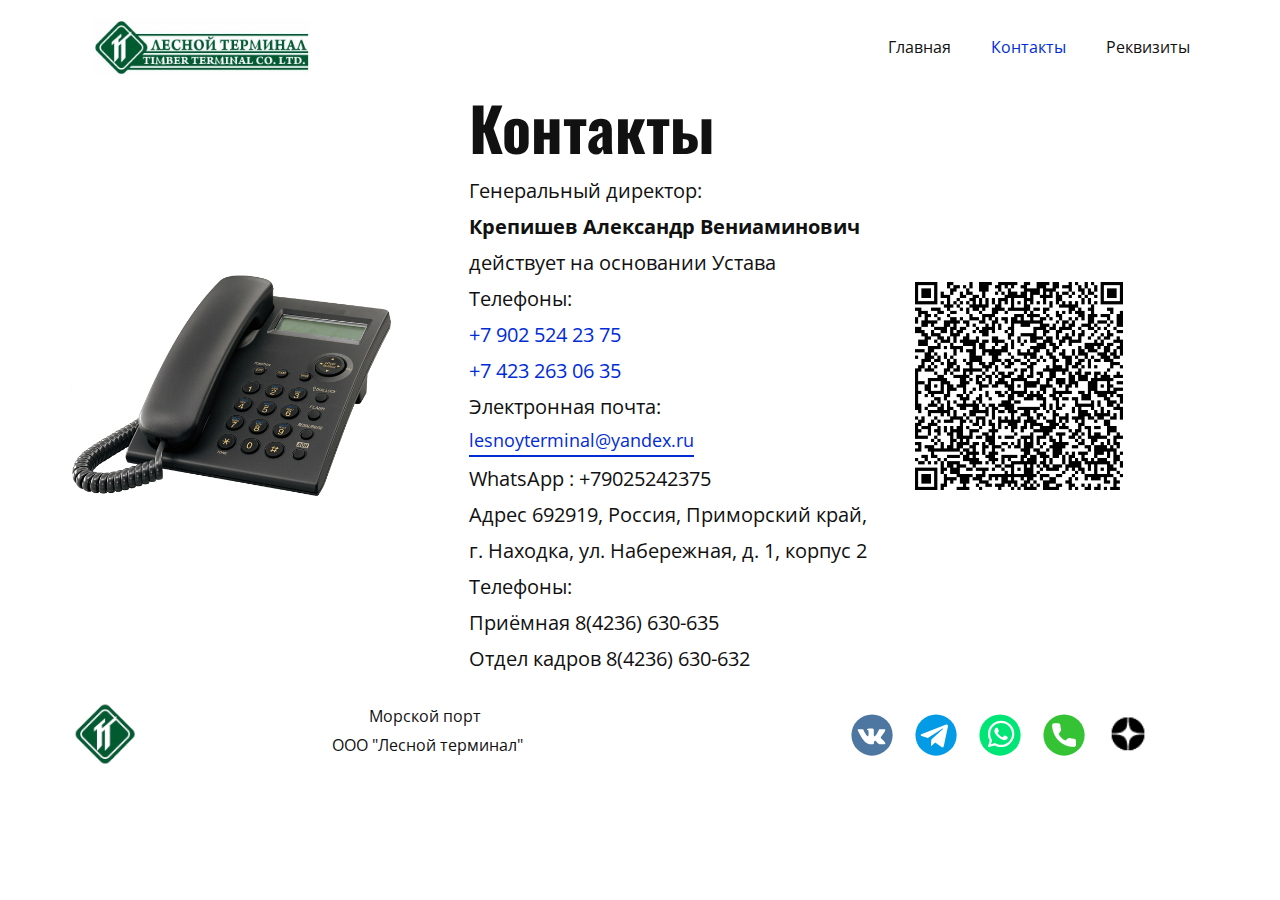
<file: Контакты.html>
<!DOCTYPE html>
<html style="font-size: 16px;" lang="ru-RU"><head>
    <meta name="viewport" content="width=device-width, initial-scale=1.0">
    <meta charset="utf-8">
    <meta name="keywords" content="морской порт лесной терминал стивидорная компания находка импорт экспорт погрузка разгрузка перевалка обработка грузов">
    <meta name="description" content="">
    <title>Контакты</title>
    <link rel="stylesheet" href="nicepage.css" media="screen">
<link rel="stylesheet" href="Контакты.css" media="screen">
    <script class="u-script" type="text/javascript" src="jquery.js" defer=""></script>
    <script class="u-script" type="text/javascript" src="nicepage.js" defer=""></script>
    <link rel="icon" href="images/favicon.jpg">
    <link id="u-theme-google-font" rel="stylesheet" href="fonts.css">
    
    
    
    <script type="application/ld+json">{
		"@context": "http://schema.org",
		"@type": "Organization",
		"name": "Копия lesnoyterminal",
		"logo": "images/logo2.jpg",
		"sameAs": [
				"https://vk.com/timberterminal",
				"https://t.me/timber_terminal",
				"tel:+79025242375",
				"tel:+79025242375",
				"https://sites.google.com/view/timber-terminal"
		]
}</script>
    <meta name="theme-color" content="#022cd6">
    <meta property="og:title" content="Контакты">
    <meta property="og:description" content="">
    <meta property="og:type" content="website">
  <meta data-intl-tel-input-cdn-path="intlTelInput/"></head>
  <body data-path-to-root="./" data-include-products="false" class="u-body u-xl-mode" data-lang="ru"><header class="u-clearfix u-header u-header" id="sec-8713" data-animation-name="" data-animation-duration="0" data-animation-delay="0" data-animation-direction=""><div class="u-clearfix u-sheet u-valign-middle u-sheet-1">
        <a href="#" class="u-image u-logo u-image-1" data-image-width="554" data-image-height="146">
          <img src="images/logo2.jpg" class="u-logo-image u-logo-image-1">
        </a>
        <nav class="u-menu u-menu-one-level u-offcanvas u-menu-1">
          <div class="menu-collapse" style="font-size: 1rem; letter-spacing: 0px;">
            <a class="u-button-style u-custom-left-right-menu-spacing u-custom-padding-bottom u-custom-top-bottom-menu-spacing u-nav-link u-text-active-palette-1-base u-text-hover-palette-2-base" href="#">
              <svg class="u-svg-link" viewBox="0 0 24 24"><use xlink:href="#menu-hamburger"></use></svg>
              <svg class="u-svg-content" version="1.1" id="menu-hamburger" viewBox="0 0 16 16" x="0px" y="0px" xmlns:xlink="http://www.w3.org/1999/xlink" xmlns="http://www.w3.org/2000/svg"><g><rect y="1" width="16" height="2"></rect><rect y="7" width="16" height="2"></rect><rect y="13" width="16" height="2"></rect>
</g></svg>
            </a>
          </div>
          <div class="u-custom-menu u-nav-container">
            <ul class="u-nav u-unstyled u-nav-1"><li class="u-nav-item"><a class="u-button-style u-nav-link u-text-active-palette-1-base u-text-hover-palette-2-base" href="Главная.html" style="padding: 16px 20px;">Главная</a>
</li><li class="u-nav-item"><a class="u-button-style u-nav-link u-text-active-palette-1-base u-text-hover-palette-2-base" href="Контакты.html" style="padding: 16px 20px;">Контакты</a>
</li><li class="u-nav-item"><a class="u-button-style u-nav-link u-text-active-palette-1-base u-text-hover-palette-2-base" href="Реквизиты.html" style="padding: 16px 20px;">Реквизиты</a>
</li></ul>
          </div>
          <div class="u-custom-menu u-nav-container-collapse">
            <div class="u-black u-container-style u-inner-container-layout u-opacity u-opacity-95 u-sidenav">
              <div class="u-inner-container-layout u-sidenav-overflow">
                <div class="u-menu-close"></div>
                <ul class="u-align-center u-nav u-popupmenu-items u-unstyled u-nav-2"><li class="u-nav-item"><a class="u-button-style u-nav-link" href="Главная.html">Главная</a>
</li><li class="u-nav-item"><a class="u-button-style u-nav-link" href="Контакты.html">Контакты</a>
</li><li class="u-nav-item"><a class="u-button-style u-nav-link" href="Реквизиты.html">Реквизиты</a>
</li></ul>
              </div>
            </div>
            <div class="u-black u-menu-overlay u-opacity u-opacity-70"></div>
          </div>
        </nav>
      </div></header>
    <section class="u-clearfix u-container-align-center-lg u-container-align-center-md u-container-align-center-sm u-container-align-center-xl u-section-1" id="sec-7051">
      <div class="u-clearfix u-sheet u-valign-middle-xs u-valign-top-lg u-valign-top-md u-valign-top-sm u-valign-top-xl u-sheet-1">
        <div class="data-layout-selected u-clearfix u-expanded-width u-gutter-0 u-layout-wrap u-layout-wrap-1">
          <div class="u-layout" style="">
            <div class="u-layout-row" style="">
              <div class="u-align-center u-container-style u-image u-image-contain u-layout-cell u-left-cell u-size-17 u-size-xs-60 u-image-1" src="" data-image-width="609" data-image-height="420">
                <div class="u-container-layout u-container-layout-1" src=""></div>
              </div>
              <div class="u-align-center u-container-style u-layout-cell u-right-cell u-size-43 u-size-xs-60 u-white u-layout-cell-2" src="">
                <div class="u-container-layout u-container-layout-2">
                  <h2 class="u-align-left u-text u-text-default-lg u-text-default-sm u-text-default-xl u-text-default-xs u-text-1"><b style="">Контакты</b>
                  </h2>
                  <p class="u-align-left u-text u-text-default-sm u-text-default-xs u-text-2">Генеральный директор:<br>
                    <span style="font-weight: 700;">Крепишев Александр Вениаминович</span>
                    <br>действует на основании Устава<br>Телефоны:<br>
                    <a href="tel:+79025242375" class="u-active-none u-border-none u-btn u-button-style u-hover-none u-none u-text-palette-1-base u-btn-1">+7 902 524 23 75</a>
                    <br>
                    <a href="tel:+74232630635" class="u-active-none u-border-none u-btn u-button-style u-hover-none u-none u-text-palette-1-base u-btn-2">+7 423 263 06 35</a>
                    <br>Электронная почта:&nbsp;<br>
                    <br>WhatsApp : +79025242375<br>Адрес 692919, Россия, Приморский край,<br>г. Находка, ул. Набережная, д. 1, корпус 2<br>Телефоны:<br>Приёмная 8(4236) 630-635<br>Отдел кадров 8(4236) 630-632
                  </p>
                  <img class="u-image u-image-default u-image-2" src="images/barcodeKrepishev2024-03-21.gif" alt="" data-image-width="260" data-image-height="260">
                  <a href="mailto:lesnoyterminal@yandex.ru?subject=%D0%92%D0%BE%D0%BF%D1%80%D0%BE%D1%81" class="u-active-none u-border-2 u-border-active-palette-2-dark-1 u-border-hover-palette-2-base u-border-no-left u-border-no-right u-border-no-top u-border-palette-1-base u-btn u-button-style u-hover-none u-none u-text-hover-palette-2-base u-text-palette-1-base u-btn-3">lesnoyterminal@yandex.ru</a>
                </div>
              </div>
            </div>
          </div>
        </div>
      </div>
    </section>
    
    
    
    <footer class="u-align-center-md u-align-center-sm u-align-center-xs u-clearfix u-footer u-gradient u-grey-5 u-footer" id="sec-1ec7"><div class="u-clearfix u-sheet u-sheet-1">
        <a href="http://lesnoyterminal.com" class="u-border-2 u-border-white u-image u-logo u-image-1" data-image-width="150" data-image-height="150" title="1" target="_blank">
          <img src="images/tt_w.png" class="u-logo-image u-logo-image-1">
        </a>
        <p class="u-align-center-lg u-align-center-md u-align-center-xl u-text u-text-1">Морской порт&nbsp;<br>ООО "Лесной терминал"
        </p>
        <div class="u-align-left u-social-icons u-spacing-22 u-social-icons-1">
          <a class="u-social-url" target="_blank" data-type="VK" title="VK" href="https://vk.com/timberterminal"><span class="u-icon u-social-icon u-social-vk u-icon-1"><svg class="u-svg-link" preserveAspectRatio="xMidYMin slice" viewBox="0 0 112 112" style=""><use xmlns:xlink="http://www.w3.org/1999/xlink" xlink:href="#svg-6cfc"></use></svg><svg class="u-svg-content" viewBox="0 0 112 112" x="0" y="0" id="svg-6cfc"><circle fill="currentColor" class="st0" cx="56.1" cy="56.1" r="55"></circle><path fill="#FFFFFF" d="M88.2,80.7l-9.8,0.1c0,0-2.1,0.4-4.9-1.5c-3.7-2.5-7.2-9.1-9.9-8.2C60.9,72,61,77.9,61,77.9s0,1.3-0.6,1.9
      c-0.7,0.7-2,0.9-2,0.9H54c0,0-9.7,0.6-18.3-8.3c-9.3-9.7-17.6-29-17.6-29s-0.5-1.3,0-1.9c0.6-0.7,2.2-0.7,2.2-0.7l10.5-0.1
      c0,0,1,0.2,1.7,0.7c0.6,0.4,0.9,1.2,0.9,1.2s1.7,4.3,4,8.2c4.4,7.6,6.4,9.3,7.9,8.4c2.2-1.2,1.5-10.7,1.5-10.7s0-3.5-1.1-5
      c-0.9-1.2-2.5-1.5-3.3-1.6c-0.6-0.1,0.4-1.5,1.6-2.1c1.9-0.9,5.2-1,9.2-0.9c3.1,0,4,0.2,5.2,0.5c3.6,0.9,2.4,4.3,2.4,12.4
      c0,2.6-0.5,6.3,1.4,7.5c0.8,0.5,2.8,0.1,7.7-8.3c2.3-4,4.1-8.6,4.1-8.6s0.4-0.8,1-1.2s1.4-0.3,1.4-0.3l11.1-0.1c0,0,3.3-0.4,3.9,1.1
      c0.6,1.6-1.2,5.3-5.8,11.3c-7.4,9.9-8.3,9-2.1,14.7c5.9,5.5,7.1,8.1,7.3,8.5C93.4,80.4,88.2,80.7,88.2,80.7z"></path></svg></span>
          </a>
          <a class="u-social-url" target="_blank" data-type="Telegram" title="Telegram" href="https://t.me/timber_terminal"><span class="u-icon u-social-icon u-social-telegram u-icon-2"><svg class="u-svg-link" preserveAspectRatio="xMidYMin slice" viewBox="0 0 112 112" style=""><use xmlns:xlink="http://www.w3.org/1999/xlink" xlink:href="#svg-2644"></use></svg><svg class="u-svg-content" viewBox="0 0 112 112" x="0" y="0" id="svg-2644"><circle fill="currentColor" cx="56.1" cy="56.1" r="55"></circle><path fill="#FFFFFF" d="M18.4,53.2l64.7-24.9c3-1.1,5.6,0.7,4.7,5.3l0,0l-11,51.8c-0.8,3.7-3,4.6-6.1,2.8L53.9,75.8l-8.1,7.8
	c-0.9,0.9-1.7,1.6-3.4,1.6l1.2-17l31.1-28c1.4-1.2-0.3-1.9-2.1-0.7L34.2,63.7l-16.6-5.2C14,57.4,14,54.9,18.4,53.2L18.4,53.2z"></path></svg></span>
          </a>
          <a class="u-social-url" target="_blank" data-type="Whatsapp" title="Whatsapp" href="tel:+79025242375"><span class="u-icon u-social-icon u-social-whatsapp u-icon-3"><svg class="u-svg-link" preserveAspectRatio="xMidYMin slice" viewBox="0 0 112 112" style=""><use xmlns:xlink="http://www.w3.org/1999/xlink" xlink:href="#svg-4399"></use></svg><svg class="u-svg-content" viewBox="0 0 112 112" x="0" y="0" id="svg-4399"><circle fill="currentColor" cx="56.1" cy="56.1" r="55"></circle><path fill="#FFFFFF" d="M83.8,28.3C77.2,21.7,68.4,18,59,18c-19.3,0-35.1,15.7-35.1,35.1c0,6.2,1.6,12.2,4.7,17.5l-5,18.2L42.2,84
	c5.1,2.8,10.9,4.3,16.8,4.3h0l0,0c19.3,0,35.1-15.7,35.1-35.1C94.1,43.8,90.5,35,83.8,28.3 M59,82.3L59,82.3
	c-5.2,0-10.4-1.4-14.9-4.1l-1.1-0.6l-11,2.9L35,69.8l-0.7-1.1c-2.9-4.6-4.5-10-4.5-15.5C29.8,37,42.9,24,59,24
	c7.8,0,15.1,3,20.6,8.6c5.5,5.5,8.5,12.8,8.5,20.6C88.2,69.2,75.1,82.3,59,82.3 M75,60.5c-0.9-0.4-5.2-2.6-6-2.9
	c-0.8-0.3-1.4-0.4-2,0.4s-2.3,2.9-2.8,3.4c-0.5,0.6-1,0.7-1.9,0.2c-0.9-0.4-3.7-1.4-7.1-4.4c-2.6-2.3-4.4-5.2-4.9-6.1
	c-0.5-0.9-0.1-1.4,0.4-1.8c0.4-0.4,0.9-1,1.3-1.5c0.4-0.5,0.6-0.9,0.9-1.5c0.3-0.6,0.1-1.1-0.1-1.5c-0.2-0.4-2-4.8-2.7-6.5
	c-0.7-1.7-1.4-1.5-2-1.5c-0.5,0-1.1,0-1.7,0c-0.6,0-1.5,0.2-2.3,1.1c-0.8,0.9-3.1,3-3.1,7.3c0,4.3,3.1,8.5,3.6,9.1
	c0.4,0.6,6.2,9.4,15,13.2c2.1,0.9,3.7,1.4,5,1.8c2.1,0.7,4,0.6,5.5,0.3c1.7-0.3,5.2-2.1,5.9-4.2c0.7-2,0.7-3.8,0.5-4.2
	C76.5,61.1,75.9,60.9,75,60.5"></path></svg></span>
          </a>
          <a class="u-social-url" target="_blank" data-type="Phone" title="Phone" href="tel:+79025242375"><span class="u-icon u-social-icon u-social-phone u-icon-4"><svg class="u-svg-link" preserveAspectRatio="xMidYMin slice" viewBox="0 0 112 112" style=""><use xmlns:xlink="http://www.w3.org/1999/xlink" xlink:href="#svg-7787"></use></svg><svg class="u-svg-content" viewBox="0 0 112 112" x="0" y="0" id="svg-7787"><circle fill="currentColor" cx="56.1" cy="56.1" r="55"></circle><path fill="#FFFFFF" d="M82.7,66c-3.9,0-7.7-0.6-11.3-1.8c-1.8-0.6-4,0-5,1.1l-7.1,5.4c-8.3-4.4-13.4-9.5-17.7-17.7l5.2-7
	c1.4-1.4,1.8-3.3,1.3-5.2c-1.2-3.6-1.8-7.5-1.8-11.3c0-2.8-2.3-5.1-5.1-5.1H29.5c-2.8,0-5.1,2.3-5.1,5.1c0,32.2,26.2,58.4,58.4,58.4
	c2.8,0,5.1-2.3,5.1-5.1V71.1C87.8,68.3,85.6,66,82.7,66z"></path></svg></span>
          </a>
          <a class="u-social-url" target="_blank" data-type="Facebook" title="Google" href="https://sites.google.com/view/timber-terminal"><span class="u-file-icon u-icon u-social-facebook u-social-icon u-icon-5"><img src="images/dzen.png" alt=""></span>
          </a>
        </div>
      </div></footer>
  
</body></html>
</file>
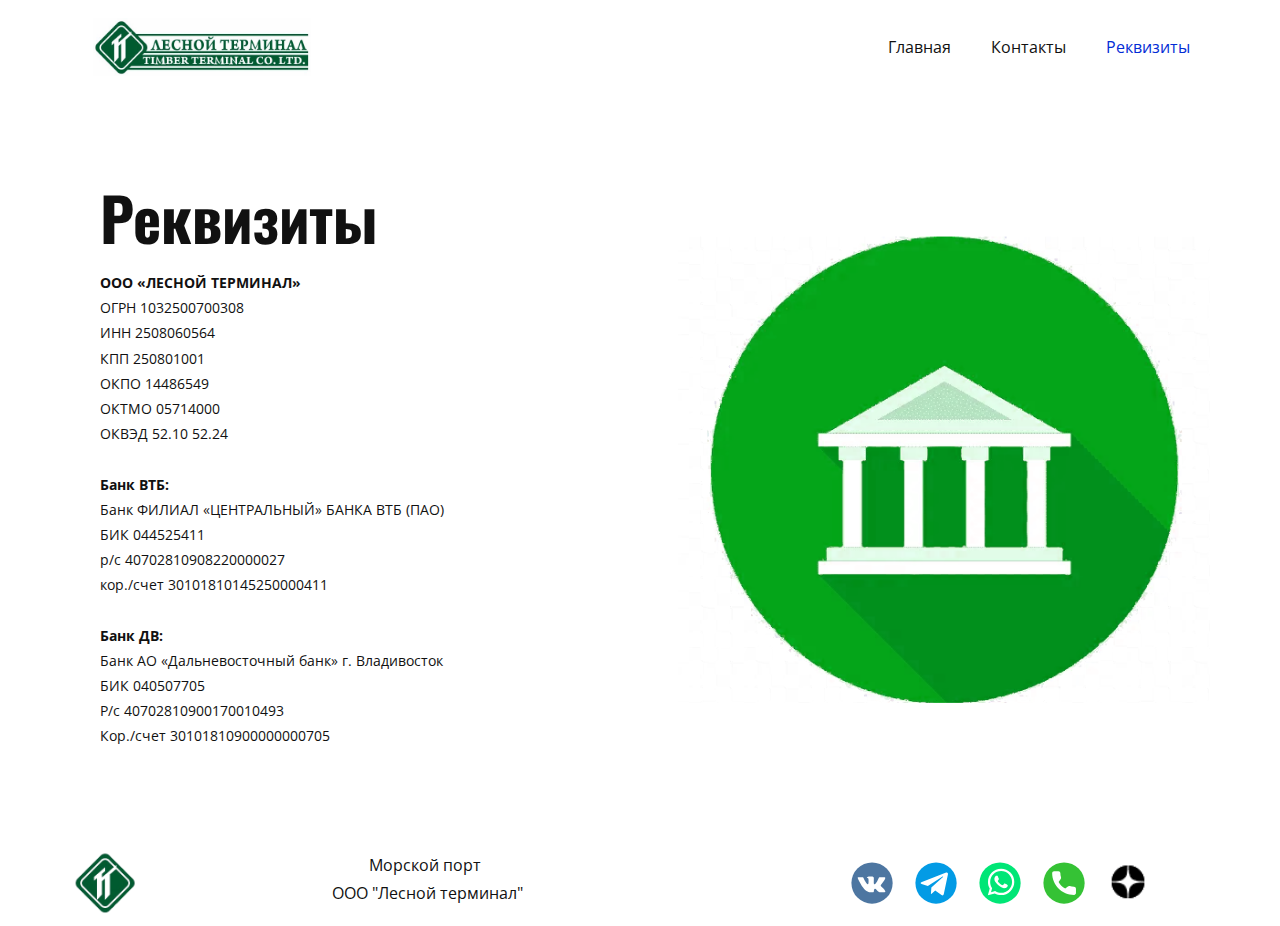
<file: Реквизиты.html>
<!DOCTYPE html>
<html style="font-size: 16px;" lang="ru-RU"><head>
    <meta name="viewport" content="width=device-width, initial-scale=1.0">
    <meta charset="utf-8">
    <meta name="keywords" content="морской порт лесной терминал стивидорная компания находка импорт экспорт погрузка разгрузка перевалка обработка грузов">
    <meta name="description" content="">
    <title>Реквизиты</title>
    <link rel="stylesheet" href="nicepage.css" media="screen">
<link rel="stylesheet" href="Реквизиты.css" media="screen">
    <script class="u-script" type="text/javascript" src="jquery.js" defer=""></script>
    <script class="u-script" type="text/javascript" src="nicepage.js" defer=""></script>
    <link rel="icon" href="images/favicon.jpg">
    <link id="u-theme-google-font" rel="stylesheet" href="fonts.css">
    
    
    
    <script type="application/ld+json">{
		"@context": "http://schema.org",
		"@type": "Organization",
		"name": "Копия lesnoyterminal",
		"logo": "images/logo2.jpg",
		"sameAs": [
				"https://vk.com/timberterminal",
				"https://t.me/timber_terminal",
				"tel:+79025242375",
				"tel:+79025242375",
				"https://sites.google.com/view/timber-terminal"
		]
}</script>
    <meta name="theme-color" content="#022cd6">
    <meta property="og:title" content="Реквизиты">
    <meta property="og:description" content="">
    <meta property="og:type" content="website">
  <meta data-intl-tel-input-cdn-path="intlTelInput/"></head>
  <body data-path-to-root="./" data-include-products="false" class="u-body u-xl-mode" data-lang="ru"><header class="u-clearfix u-header u-header" id="sec-8713" data-animation-name="" data-animation-duration="0" data-animation-delay="0" data-animation-direction=""><div class="u-clearfix u-sheet u-valign-middle u-sheet-1">
        <a href="#" class="u-image u-logo u-image-1" data-image-width="554" data-image-height="146">
          <img src="images/logo2.jpg" class="u-logo-image u-logo-image-1">
        </a>
        <nav class="u-menu u-menu-one-level u-offcanvas u-menu-1">
          <div class="menu-collapse" style="font-size: 1rem; letter-spacing: 0px;">
            <a class="u-button-style u-custom-left-right-menu-spacing u-custom-padding-bottom u-custom-top-bottom-menu-spacing u-nav-link u-text-active-palette-1-base u-text-hover-palette-2-base" href="#">
              <svg class="u-svg-link" viewBox="0 0 24 24"><use xlink:href="#menu-hamburger"></use></svg>
              <svg class="u-svg-content" version="1.1" id="menu-hamburger" viewBox="0 0 16 16" x="0px" y="0px" xmlns:xlink="http://www.w3.org/1999/xlink" xmlns="http://www.w3.org/2000/svg"><g><rect y="1" width="16" height="2"></rect><rect y="7" width="16" height="2"></rect><rect y="13" width="16" height="2"></rect>
</g></svg>
            </a>
          </div>
          <div class="u-custom-menu u-nav-container">
            <ul class="u-nav u-unstyled u-nav-1"><li class="u-nav-item"><a class="u-button-style u-nav-link u-text-active-palette-1-base u-text-hover-palette-2-base" href="Главная.html" style="padding: 16px 20px;">Главная</a>
</li><li class="u-nav-item"><a class="u-button-style u-nav-link u-text-active-palette-1-base u-text-hover-palette-2-base" href="Контакты.html" style="padding: 16px 20px;">Контакты</a>
</li><li class="u-nav-item"><a class="u-button-style u-nav-link u-text-active-palette-1-base u-text-hover-palette-2-base" href="Реквизиты.html" style="padding: 16px 20px;">Реквизиты</a>
</li></ul>
          </div>
          <div class="u-custom-menu u-nav-container-collapse">
            <div class="u-black u-container-style u-inner-container-layout u-opacity u-opacity-95 u-sidenav">
              <div class="u-inner-container-layout u-sidenav-overflow">
                <div class="u-menu-close"></div>
                <ul class="u-align-center u-nav u-popupmenu-items u-unstyled u-nav-2"><li class="u-nav-item"><a class="u-button-style u-nav-link" href="Главная.html">Главная</a>
</li><li class="u-nav-item"><a class="u-button-style u-nav-link" href="Контакты.html">Контакты</a>
</li><li class="u-nav-item"><a class="u-button-style u-nav-link" href="Реквизиты.html">Реквизиты</a>
</li></ul>
              </div>
            </div>
            <div class="u-black u-menu-overlay u-opacity u-opacity-70"></div>
          </div>
        </nav>
      </div></header>
    <section class="u-clearfix u-section-1" id="sec-9671">
      <div class="u-clearfix u-sheet u-sheet-1">
        <div class="data-layout-selected u-clearfix u-expanded-width u-layout-wrap u-layout-wrap-1">
          <div class="u-layout">
            <div class="u-layout-row">
              <div class="u-container-align-center-sm u-container-align-center-xs u-container-style u-layout-cell u-size-32 u-layout-cell-1">
                <div class="u-container-layout u-container-layout-1">
                  <h2 class="u-align-center-sm u-align-center-xs u-text u-text-default u-text-1" data-animation-name="customAnimationIn" data-animation-duration="2000" data-animation-delay="0"><b>Реквизиты</b>
                  </h2>
                  <p class="u-text u-text-default u-text-2"><b>ООО «ЛЕСНОЙ ТЕРМИНАЛ»</b>
                    <br>ОГРН 1032500700308<br>ИНН 2508060564<br>КПП 250801001<br>ОКПО 14486549<br>ОКТМО 05714000<br>ОКВЭД 52.10 52.24<br>
                    <br><b>Банк ВТБ:</b>
                    <br>Банк ФИЛИАЛ «ЦЕНТРАЛЬНЫЙ» БАНКА ВТБ (ПАО)<br>БИК 044525411<br>р/с 40702810908220000027<br>кор./счет 30101810145250000411<br>
                    <br><b>Банк ДВ:</b>
                    <br>Банк АО «Дальневосточный банк» г. Владивосток<br>БИК 040507705<br>Р/с 40702810900170010493<br>Кор./счет 30101810900000000705<br>
                  </p>
                </div>
              </div>
              <div class="u-container-align-center u-container-style u-image u-image-contain u-layout-cell u-size-28 u-image-1" data-image-width="583" data-image-height="537">
                <div class="u-container-layout u-container-layout-2"></div>
              </div>
            </div>
          </div>
        </div>
      </div>
    </section>
    
    
    
    <footer class="u-align-center-md u-align-center-sm u-align-center-xs u-clearfix u-footer u-gradient u-grey-5 u-footer" id="sec-1ec7"><div class="u-clearfix u-sheet u-sheet-1">
        <a href="http://lesnoyterminal.com" class="u-border-2 u-border-white u-image u-logo u-image-1" data-image-width="150" data-image-height="150" title="1" target="_blank">
          <img src="images/tt_w.png" class="u-logo-image u-logo-image-1">
        </a>
        <p class="u-align-center-lg u-align-center-md u-align-center-xl u-text u-text-1">Морской порт&nbsp;<br>ООО "Лесной терминал"
        </p>
        <div class="u-align-left u-social-icons u-spacing-22 u-social-icons-1">
          <a class="u-social-url" target="_blank" data-type="VK" title="VK" href="https://vk.com/timberterminal"><span class="u-icon u-social-icon u-social-vk u-icon-1"><svg class="u-svg-link" preserveAspectRatio="xMidYMin slice" viewBox="0 0 112 112" style=""><use xmlns:xlink="http://www.w3.org/1999/xlink" xlink:href="#svg-6cfc"></use></svg><svg class="u-svg-content" viewBox="0 0 112 112" x="0" y="0" id="svg-6cfc"><circle fill="currentColor" class="st0" cx="56.1" cy="56.1" r="55"></circle><path fill="#FFFFFF" d="M88.2,80.7l-9.8,0.1c0,0-2.1,0.4-4.9-1.5c-3.7-2.5-7.2-9.1-9.9-8.2C60.9,72,61,77.9,61,77.9s0,1.3-0.6,1.9
      c-0.7,0.7-2,0.9-2,0.9H54c0,0-9.7,0.6-18.3-8.3c-9.3-9.7-17.6-29-17.6-29s-0.5-1.3,0-1.9c0.6-0.7,2.2-0.7,2.2-0.7l10.5-0.1
      c0,0,1,0.2,1.7,0.7c0.6,0.4,0.9,1.2,0.9,1.2s1.7,4.3,4,8.2c4.4,7.6,6.4,9.3,7.9,8.4c2.2-1.2,1.5-10.7,1.5-10.7s0-3.5-1.1-5
      c-0.9-1.2-2.5-1.5-3.3-1.6c-0.6-0.1,0.4-1.5,1.6-2.1c1.9-0.9,5.2-1,9.2-0.9c3.1,0,4,0.2,5.2,0.5c3.6,0.9,2.4,4.3,2.4,12.4
      c0,2.6-0.5,6.3,1.4,7.5c0.8,0.5,2.8,0.1,7.7-8.3c2.3-4,4.1-8.6,4.1-8.6s0.4-0.8,1-1.2s1.4-0.3,1.4-0.3l11.1-0.1c0,0,3.3-0.4,3.9,1.1
      c0.6,1.6-1.2,5.3-5.8,11.3c-7.4,9.9-8.3,9-2.1,14.7c5.9,5.5,7.1,8.1,7.3,8.5C93.4,80.4,88.2,80.7,88.2,80.7z"></path></svg></span>
          </a>
          <a class="u-social-url" target="_blank" data-type="Telegram" title="Telegram" href="https://t.me/timber_terminal"><span class="u-icon u-social-icon u-social-telegram u-icon-2"><svg class="u-svg-link" preserveAspectRatio="xMidYMin slice" viewBox="0 0 112 112" style=""><use xmlns:xlink="http://www.w3.org/1999/xlink" xlink:href="#svg-2644"></use></svg><svg class="u-svg-content" viewBox="0 0 112 112" x="0" y="0" id="svg-2644"><circle fill="currentColor" cx="56.1" cy="56.1" r="55"></circle><path fill="#FFFFFF" d="M18.4,53.2l64.7-24.9c3-1.1,5.6,0.7,4.7,5.3l0,0l-11,51.8c-0.8,3.7-3,4.6-6.1,2.8L53.9,75.8l-8.1,7.8
	c-0.9,0.9-1.7,1.6-3.4,1.6l1.2-17l31.1-28c1.4-1.2-0.3-1.9-2.1-0.7L34.2,63.7l-16.6-5.2C14,57.4,14,54.9,18.4,53.2L18.4,53.2z"></path></svg></span>
          </a>
          <a class="u-social-url" target="_blank" data-type="Whatsapp" title="Whatsapp" href="tel:+79025242375"><span class="u-icon u-social-icon u-social-whatsapp u-icon-3"><svg class="u-svg-link" preserveAspectRatio="xMidYMin slice" viewBox="0 0 112 112" style=""><use xmlns:xlink="http://www.w3.org/1999/xlink" xlink:href="#svg-4399"></use></svg><svg class="u-svg-content" viewBox="0 0 112 112" x="0" y="0" id="svg-4399"><circle fill="currentColor" cx="56.1" cy="56.1" r="55"></circle><path fill="#FFFFFF" d="M83.8,28.3C77.2,21.7,68.4,18,59,18c-19.3,0-35.1,15.7-35.1,35.1c0,6.2,1.6,12.2,4.7,17.5l-5,18.2L42.2,84
	c5.1,2.8,10.9,4.3,16.8,4.3h0l0,0c19.3,0,35.1-15.7,35.1-35.1C94.1,43.8,90.5,35,83.8,28.3 M59,82.3L59,82.3
	c-5.2,0-10.4-1.4-14.9-4.1l-1.1-0.6l-11,2.9L35,69.8l-0.7-1.1c-2.9-4.6-4.5-10-4.5-15.5C29.8,37,42.9,24,59,24
	c7.8,0,15.1,3,20.6,8.6c5.5,5.5,8.5,12.8,8.5,20.6C88.2,69.2,75.1,82.3,59,82.3 M75,60.5c-0.9-0.4-5.2-2.6-6-2.9
	c-0.8-0.3-1.4-0.4-2,0.4s-2.3,2.9-2.8,3.4c-0.5,0.6-1,0.7-1.9,0.2c-0.9-0.4-3.7-1.4-7.1-4.4c-2.6-2.3-4.4-5.2-4.9-6.1
	c-0.5-0.9-0.1-1.4,0.4-1.8c0.4-0.4,0.9-1,1.3-1.5c0.4-0.5,0.6-0.9,0.9-1.5c0.3-0.6,0.1-1.1-0.1-1.5c-0.2-0.4-2-4.8-2.7-6.5
	c-0.7-1.7-1.4-1.5-2-1.5c-0.5,0-1.1,0-1.7,0c-0.6,0-1.5,0.2-2.3,1.1c-0.8,0.9-3.1,3-3.1,7.3c0,4.3,3.1,8.5,3.6,9.1
	c0.4,0.6,6.2,9.4,15,13.2c2.1,0.9,3.7,1.4,5,1.8c2.1,0.7,4,0.6,5.5,0.3c1.7-0.3,5.2-2.1,5.9-4.2c0.7-2,0.7-3.8,0.5-4.2
	C76.5,61.1,75.9,60.9,75,60.5"></path></svg></span>
          </a>
          <a class="u-social-url" target="_blank" data-type="Phone" title="Phone" href="tel:+79025242375"><span class="u-icon u-social-icon u-social-phone u-icon-4"><svg class="u-svg-link" preserveAspectRatio="xMidYMin slice" viewBox="0 0 112 112" style=""><use xmlns:xlink="http://www.w3.org/1999/xlink" xlink:href="#svg-7787"></use></svg><svg class="u-svg-content" viewBox="0 0 112 112" x="0" y="0" id="svg-7787"><circle fill="currentColor" cx="56.1" cy="56.1" r="55"></circle><path fill="#FFFFFF" d="M82.7,66c-3.9,0-7.7-0.6-11.3-1.8c-1.8-0.6-4,0-5,1.1l-7.1,5.4c-8.3-4.4-13.4-9.5-17.7-17.7l5.2-7
	c1.4-1.4,1.8-3.3,1.3-5.2c-1.2-3.6-1.8-7.5-1.8-11.3c0-2.8-2.3-5.1-5.1-5.1H29.5c-2.8,0-5.1,2.3-5.1,5.1c0,32.2,26.2,58.4,58.4,58.4
	c2.8,0,5.1-2.3,5.1-5.1V71.1C87.8,68.3,85.6,66,82.7,66z"></path></svg></span>
          </a>
          <a class="u-social-url" target="_blank" data-type="Facebook" title="Google" href="https://sites.google.com/view/timber-terminal"><span class="u-file-icon u-icon u-social-facebook u-social-icon u-icon-5"><img src="images/dzen.png" alt=""></span>
          </a>
        </div>
      </div></footer>
  
</body></html>
</file>
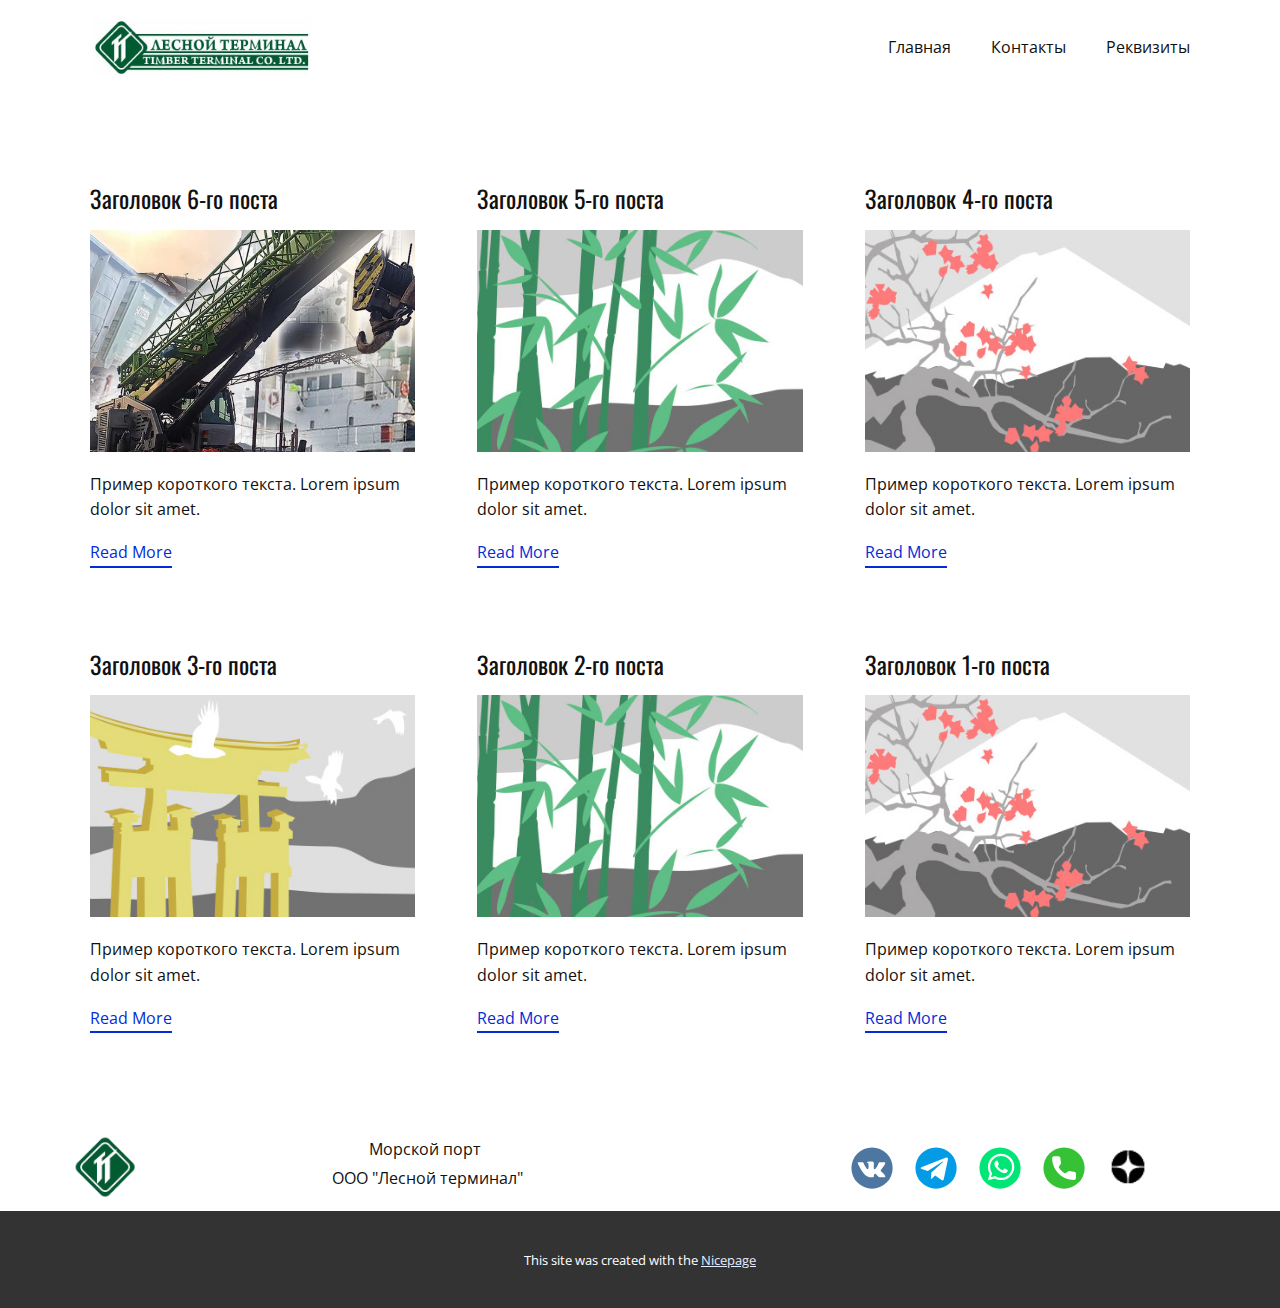
<file: blog/blog.html>
<!DOCTYPE html>
<html style="font-size: 16px;" lang="ru-RU"><head>
    <meta name="viewport" content="width=device-width, initial-scale=1.0">
    <meta charset="utf-8">
    <meta name="keywords" content="морской порт лесной терминал стивидорная компания находка импорт экспорт погрузка разгрузка перевалка обработка грузов">
    <meta name="description" content="">
    <title>Блог</title>
    <link rel="stylesheet" href="../nicepage.css" media="screen">
<link rel="stylesheet" href="../Blog-Template.css" media="screen">
    <script class="u-script" type="text/javascript" src="../jquery.js" defer=""></script>
    <script class="u-script" type="text/javascript" src="../nicepage.js" defer=""></script>
    <link rel="icon" href="../images/favicon.jpg">
    <link id="u-theme-google-font" rel="stylesheet" href="../fonts.css">
    
    
    
    <script type="application/ld+json">{
		"@context": "http://schema.org",
		"@type": "Organization",
		"name": "Копия lesnoyterminal",
		"logo": "images/logo2.jpg",
		"sameAs": [
				"https://vk.com/timberterminal",
				"https://t.me/timber_terminal",
				"tel:+79025242375",
				"tel:+79025242375",
				"https://sites.google.com/view/timber-terminal"
		]
}</script>
    <meta name="theme-color" content="#022cd6">
  <meta data-intl-tel-input-cdn-path="intlTelInput/"></head>
  <body data-path-to-root="./" data-include-products="false" class="u-body u-xl-mode" data-lang="ru"><header class="u-clearfix u-header u-header" id="sec-8713" data-animation-name="" data-animation-duration="0" data-animation-delay="0" data-animation-direction=""><div class="u-clearfix u-sheet u-valign-middle u-sheet-1">
        <a href="#" class="u-image u-logo u-image-1" data-image-width="554" data-image-height="146">
          <img src="../images/logo2.jpg" class="u-logo-image u-logo-image-1">
        </a>
        <nav class="u-menu u-menu-one-level u-offcanvas u-menu-1">
          <div class="menu-collapse" style="font-size: 1rem; letter-spacing: 0px;">
            <a class="u-button-style u-custom-left-right-menu-spacing u-custom-padding-bottom u-custom-top-bottom-menu-spacing u-nav-link u-text-active-palette-1-base u-text-hover-palette-2-base" href="#">
              <svg class="u-svg-link" viewBox="0 0 24 24"><use xlink:href="#menu-hamburger"></use></svg>
              <svg class="u-svg-content" version="1.1" id="menu-hamburger" viewBox="0 0 16 16" x="0px" y="0px" xmlns:xlink="http://www.w3.org/1999/xlink" xmlns="http://www.w3.org/2000/svg"><g><rect y="1" width="16" height="2"></rect><rect y="7" width="16" height="2"></rect><rect y="13" width="16" height="2"></rect>
</g></svg>
            </a>
          </div>
          <div class="u-custom-menu u-nav-container">
            <ul class="u-nav u-unstyled u-nav-1"><li class="u-nav-item"><a class="u-button-style u-nav-link u-text-active-palette-1-base u-text-hover-palette-2-base" href="../Главная.html" style="padding: 16px 20px;">Главная</a>
</li><li class="u-nav-item"><a class="u-button-style u-nav-link u-text-active-palette-1-base u-text-hover-palette-2-base" href="../Контакты.html" style="padding: 16px 20px;">Контакты</a>
</li><li class="u-nav-item"><a class="u-button-style u-nav-link u-text-active-palette-1-base u-text-hover-palette-2-base" href="../Реквизиты.html" style="padding: 16px 20px;">Реквизиты</a>
</li></ul>
          </div>
          <div class="u-custom-menu u-nav-container-collapse">
            <div class="u-black u-container-style u-inner-container-layout u-opacity u-opacity-95 u-sidenav">
              <div class="u-inner-container-layout u-sidenav-overflow">
                <div class="u-menu-close"></div>
                <ul class="u-align-center u-nav u-popupmenu-items u-unstyled u-nav-2"><li class="u-nav-item"><a class="u-button-style u-nav-link" href="../Главная.html">Главная</a>
</li><li class="u-nav-item"><a class="u-button-style u-nav-link" href="../Контакты.html">Контакты</a>
</li><li class="u-nav-item"><a class="u-button-style u-nav-link" href="../Реквизиты.html">Реквизиты</a>
</li></ul>
              </div>
            </div>
            <div class="u-black u-menu-overlay u-opacity u-opacity-70"></div>
          </div>
        </nav>
      </div></header>
    <section class="u-clearfix u-section-1" id="sec-59e5">
      <div class="u-clearfix u-sheet u-valign-middle u-sheet-1"><!--blog--><!--blog_options_json--><!--{"type":"Recent","source":"","tags":"","count":""}--><!--/blog_options_json-->
        <div class="u-blog u-expanded-width u-blog-1">
          <div class="u-list-control"></div>
          <div class="u-repeater u-repeater-1"><!--blog_post-->
            <div class="u-blog-post u-container-style u-repeater-item u-white u-repeater-item-1">
              <div class="u-container-layout u-similar-container u-valign-top u-container-layout-1"><!--blog_post_header-->
                <h4 class="u-blog-control u-text u-text-1">
                  <a class="u-post-header-link" href="../blog/пост-5.html">Заголовок 6-го поста</a>
                </h4><!--/blog_post_header--><!--blog_post_image-->
                <a class="u-post-header-link" href="../blog/пост-5.html"><img alt="" class="u-blog-control u-expanded-width u-image u-image-default u-image-1" src="../images/VK_1280_1080_3.jpg"></a><!--/blog_post_image--><!--blog_post_content-->
                <div class="u-blog-control u-post-content u-text u-text-2 fr-view">Пример короткого текста. Lorem ipsum dolor sit amet.</div><!--/blog_post_content--><!--blog_post_readmore-->
                <a href="../blog/пост-5.html" class="u-blog-control u-border-2 u-border-no-left u-border-no-right u-border-no-top u-border-palette-1-base u-btn u-btn-rectangle u-button-style u-none u-btn-1"><!--blog_post_readmore_content--><!--options_json--><!--{"content":"Read More","defaultValue":"Читать дальше"}--><!--/options_json-->Read More<!--/blog_post_readmore_content--></a><!--/blog_post_readmore-->
              </div>
            </div><div class="u-blog-post u-container-style u-repeater-item u-video-cover u-white">
              <div class="u-container-layout u-similar-container u-valign-top u-container-layout-2"><!--blog_post_header-->
                <h4 class="u-blog-control u-text u-text-3">
                  <a class="u-post-header-link" href="../blog/пост-4.html">Заголовок 5-го поста</a>
                </h4><!--/blog_post_header--><!--blog_post_image-->
                <a class="u-post-header-link" href="../blog/пост-4.html"><img alt="" class="u-blog-control u-expanded-width u-image u-image-default u-image-2" src="../images/68f64b9d.jpeg"></a><!--/blog_post_image--><!--blog_post_content-->
                <div class="u-blog-control u-post-content u-text u-text-4 fr-view">Пример короткого текста. Lorem ipsum dolor sit amet.</div><!--/blog_post_content--><!--blog_post_readmore-->
                <a href="../blog/пост-4.html" class="u-blog-control u-border-2 u-border-no-left u-border-no-right u-border-no-top u-border-palette-1-base u-btn u-btn-rectangle u-button-style u-none u-btn-2"><!--blog_post_readmore_content--><!--options_json--><!--{"content":"Read More","defaultValue":"Читать дальше"}--><!--/options_json-->Read More<!--/blog_post_readmore_content--></a><!--/blog_post_readmore-->
              </div>
            </div><div class="u-blog-post u-container-style u-repeater-item u-video-cover u-white">
              <div class="u-container-layout u-similar-container u-valign-top u-container-layout-3"><!--blog_post_header-->
                <h4 class="u-blog-control u-text u-text-5">
                  <a class="u-post-header-link" href="../blog/пост-3.html">Заголовок 4-го поста</a>
                </h4><!--/blog_post_header--><!--blog_post_image-->
                <a class="u-post-header-link" href="../blog/пост-3.html"><img alt="" class="u-blog-control u-expanded-width u-image u-image-default u-image-3" src="../images/0fd3416c.jpeg"></a><!--/blog_post_image--><!--blog_post_content-->
                <div class="u-blog-control u-post-content u-text u-text-6 fr-view">Пример короткого текста. Lorem ipsum dolor sit amet.</div><!--/blog_post_content--><!--blog_post_readmore-->
                <a href="../blog/пост-3.html" class="u-blog-control u-border-2 u-border-no-left u-border-no-right u-border-no-top u-border-palette-1-base u-btn u-btn-rectangle u-button-style u-none u-btn-3"><!--blog_post_readmore_content--><!--options_json--><!--{"content":"Read More","defaultValue":"Читать дальше"}--><!--/options_json-->Read More<!--/blog_post_readmore_content--></a><!--/blog_post_readmore-->
              </div>
            </div><div class="u-blog-post u-container-style u-repeater-item u-white u-repeater-item-1">
              <div class="u-container-layout u-similar-container u-valign-top u-container-layout-1"><!--blog_post_header-->
                <h4 class="u-blog-control u-text u-text-1">
                  <a class="u-post-header-link" href="../blog/пост-2.html">Заголовок 3-го поста</a>
                </h4><!--/blog_post_header--><!--blog_post_image-->
                <a class="u-post-header-link" href="../blog/пост-2.html"><img alt="" class="u-blog-control u-expanded-width u-image u-image-default u-image-1" src="../images/8ad73f3c.jpeg"></a><!--/blog_post_image--><!--blog_post_content-->
                <div class="u-blog-control u-post-content u-text u-text-2 fr-view">Пример короткого текста. Lorem ipsum dolor sit amet.</div><!--/blog_post_content--><!--blog_post_readmore-->
                <a href="../blog/пост-2.html" class="u-blog-control u-border-2 u-border-no-left u-border-no-right u-border-no-top u-border-palette-1-base u-btn u-btn-rectangle u-button-style u-none u-btn-1"><!--blog_post_readmore_content--><!--options_json--><!--{"content":"Read More","defaultValue":"Читать дальше"}--><!--/options_json-->Read More<!--/blog_post_readmore_content--></a><!--/blog_post_readmore-->
              </div>
            </div><div class="u-blog-post u-container-style u-repeater-item u-video-cover u-white">
              <div class="u-container-layout u-similar-container u-valign-top u-container-layout-2"><!--blog_post_header-->
                <h4 class="u-blog-control u-text u-text-3">
                  <a class="u-post-header-link" href="../blog/пост-1.html">Заголовок 2-го поста</a>
                </h4><!--/blog_post_header--><!--blog_post_image-->
                <a class="u-post-header-link" href="../blog/пост-1.html"><img alt="" class="u-blog-control u-expanded-width u-image u-image-default u-image-2" src="../images/68f64b9d.jpeg"></a><!--/blog_post_image--><!--blog_post_content-->
                <div class="u-blog-control u-post-content u-text u-text-4 fr-view">Пример короткого текста. Lorem ipsum dolor sit amet.</div><!--/blog_post_content--><!--blog_post_readmore-->
                <a href="../blog/пост-1.html" class="u-blog-control u-border-2 u-border-no-left u-border-no-right u-border-no-top u-border-palette-1-base u-btn u-btn-rectangle u-button-style u-none u-btn-2"><!--blog_post_readmore_content--><!--options_json--><!--{"content":"Read More","defaultValue":"Читать дальше"}--><!--/options_json-->Read More<!--/blog_post_readmore_content--></a><!--/blog_post_readmore-->
              </div>
            </div><div class="u-blog-post u-container-style u-repeater-item u-video-cover u-white">
              <div class="u-container-layout u-similar-container u-valign-top u-container-layout-3"><!--blog_post_header-->
                <h4 class="u-blog-control u-text u-text-5">
                  <a class="u-post-header-link" href="../blog/пост.html">Заголовок 1-го поста</a>
                </h4><!--/blog_post_header--><!--blog_post_image-->
                <a class="u-post-header-link" href="../blog/пост.html"><img alt="" class="u-blog-control u-expanded-width u-image u-image-default u-image-3" src="../images/0fd3416c.jpeg"></a><!--/blog_post_image--><!--blog_post_content-->
                <div class="u-blog-control u-post-content u-text u-text-6 fr-view">Пример короткого текста. Lorem ipsum dolor sit amet.</div><!--/blog_post_content--><!--blog_post_readmore-->
                <a href="../blog/пост.html" class="u-blog-control u-border-2 u-border-no-left u-border-no-right u-border-no-top u-border-palette-1-base u-btn u-btn-rectangle u-button-style u-none u-btn-3"><!--blog_post_readmore_content--><!--options_json--><!--{"content":"Read More","defaultValue":"Читать дальше"}--><!--/options_json-->Read More<!--/blog_post_readmore_content--></a><!--/blog_post_readmore-->
              </div>
            </div><!--/blog_post--><!--blog_post-->
            <!--/blog_post--><!--blog_post-->
            <!--/blog_post-->
          </div>
          <div class="u-list-control"></div>
        </div><!--/blog-->
      </div>
    </section>
    
    
    
    <footer class="u-align-center-md u-align-center-sm u-align-center-xs u-clearfix u-footer u-gradient u-grey-5 u-footer" id="sec-1ec7"><div class="u-clearfix u-sheet u-sheet-1">
        <a href="http://lesnoyterminal.com" class="u-border-2 u-border-white u-image u-logo u-image-1" data-image-width="150" data-image-height="150" title="1" target="_blank">
          <img src="../images/tt_w.png" class="u-logo-image u-logo-image-1">
        </a>
        <p class="u-align-center-lg u-align-center-md u-align-center-xl u-text u-text-1">Морской порт&nbsp;<br>ООО "Лесной терминал"
        </p>
        <div class="u-align-left u-social-icons u-spacing-22 u-social-icons-1">
          <a class="u-social-url" target="_blank" data-type="VK" title="VK" href="https://vk.com/timberterminal"><span class="u-icon u-social-icon u-social-vk u-icon-1"><svg class="u-svg-link" preserveAspectRatio="xMidYMin slice" viewBox="0 0 112 112" style=""><use xmlns:xlink="http://www.w3.org/1999/xlink" xlink:href="#svg-6cfc"></use></svg><svg class="u-svg-content" viewBox="0 0 112 112" x="0" y="0" id="svg-6cfc"><circle fill="currentColor" class="st0" cx="56.1" cy="56.1" r="55"></circle><path fill="#FFFFFF" d="M88.2,80.7l-9.8,0.1c0,0-2.1,0.4-4.9-1.5c-3.7-2.5-7.2-9.1-9.9-8.2C60.9,72,61,77.9,61,77.9s0,1.3-0.6,1.9
      c-0.7,0.7-2,0.9-2,0.9H54c0,0-9.7,0.6-18.3-8.3c-9.3-9.7-17.6-29-17.6-29s-0.5-1.3,0-1.9c0.6-0.7,2.2-0.7,2.2-0.7l10.5-0.1
      c0,0,1,0.2,1.7,0.7c0.6,0.4,0.9,1.2,0.9,1.2s1.7,4.3,4,8.2c4.4,7.6,6.4,9.3,7.9,8.4c2.2-1.2,1.5-10.7,1.5-10.7s0-3.5-1.1-5
      c-0.9-1.2-2.5-1.5-3.3-1.6c-0.6-0.1,0.4-1.5,1.6-2.1c1.9-0.9,5.2-1,9.2-0.9c3.1,0,4,0.2,5.2,0.5c3.6,0.9,2.4,4.3,2.4,12.4
      c0,2.6-0.5,6.3,1.4,7.5c0.8,0.5,2.8,0.1,7.7-8.3c2.3-4,4.1-8.6,4.1-8.6s0.4-0.8,1-1.2s1.4-0.3,1.4-0.3l11.1-0.1c0,0,3.3-0.4,3.9,1.1
      c0.6,1.6-1.2,5.3-5.8,11.3c-7.4,9.9-8.3,9-2.1,14.7c5.9,5.5,7.1,8.1,7.3,8.5C93.4,80.4,88.2,80.7,88.2,80.7z"></path></svg></span>
          </a>
          <a class="u-social-url" target="_blank" data-type="Telegram" title="Telegram" href="https://t.me/timber_terminal"><span class="u-icon u-social-icon u-social-telegram u-icon-2"><svg class="u-svg-link" preserveAspectRatio="xMidYMin slice" viewBox="0 0 112 112" style=""><use xmlns:xlink="http://www.w3.org/1999/xlink" xlink:href="#svg-2644"></use></svg><svg class="u-svg-content" viewBox="0 0 112 112" x="0" y="0" id="svg-2644"><circle fill="currentColor" cx="56.1" cy="56.1" r="55"></circle><path fill="#FFFFFF" d="M18.4,53.2l64.7-24.9c3-1.1,5.6,0.7,4.7,5.3l0,0l-11,51.8c-0.8,3.7-3,4.6-6.1,2.8L53.9,75.8l-8.1,7.8
	c-0.9,0.9-1.7,1.6-3.4,1.6l1.2-17l31.1-28c1.4-1.2-0.3-1.9-2.1-0.7L34.2,63.7l-16.6-5.2C14,57.4,14,54.9,18.4,53.2L18.4,53.2z"></path></svg></span>
          </a>
          <a class="u-social-url" target="_blank" data-type="Whatsapp" title="Whatsapp" href="../tel:+79025242375"><span class="u-icon u-social-icon u-social-whatsapp u-icon-3"><svg class="u-svg-link" preserveAspectRatio="xMidYMin slice" viewBox="0 0 112 112" style=""><use xmlns:xlink="http://www.w3.org/1999/xlink" xlink:href="#svg-4399"></use></svg><svg class="u-svg-content" viewBox="0 0 112 112" x="0" y="0" id="svg-4399"><circle fill="currentColor" cx="56.1" cy="56.1" r="55"></circle><path fill="#FFFFFF" d="M83.8,28.3C77.2,21.7,68.4,18,59,18c-19.3,0-35.1,15.7-35.1,35.1c0,6.2,1.6,12.2,4.7,17.5l-5,18.2L42.2,84
	c5.1,2.8,10.9,4.3,16.8,4.3h0l0,0c19.3,0,35.1-15.7,35.1-35.1C94.1,43.8,90.5,35,83.8,28.3 M59,82.3L59,82.3
	c-5.2,0-10.4-1.4-14.9-4.1l-1.1-0.6l-11,2.9L35,69.8l-0.7-1.1c-2.9-4.6-4.5-10-4.5-15.5C29.8,37,42.9,24,59,24
	c7.8,0,15.1,3,20.6,8.6c5.5,5.5,8.5,12.8,8.5,20.6C88.2,69.2,75.1,82.3,59,82.3 M75,60.5c-0.9-0.4-5.2-2.6-6-2.9
	c-0.8-0.3-1.4-0.4-2,0.4s-2.3,2.9-2.8,3.4c-0.5,0.6-1,0.7-1.9,0.2c-0.9-0.4-3.7-1.4-7.1-4.4c-2.6-2.3-4.4-5.2-4.9-6.1
	c-0.5-0.9-0.1-1.4,0.4-1.8c0.4-0.4,0.9-1,1.3-1.5c0.4-0.5,0.6-0.9,0.9-1.5c0.3-0.6,0.1-1.1-0.1-1.5c-0.2-0.4-2-4.8-2.7-6.5
	c-0.7-1.7-1.4-1.5-2-1.5c-0.5,0-1.1,0-1.7,0c-0.6,0-1.5,0.2-2.3,1.1c-0.8,0.9-3.1,3-3.1,7.3c0,4.3,3.1,8.5,3.6,9.1
	c0.4,0.6,6.2,9.4,15,13.2c2.1,0.9,3.7,1.4,5,1.8c2.1,0.7,4,0.6,5.5,0.3c1.7-0.3,5.2-2.1,5.9-4.2c0.7-2,0.7-3.8,0.5-4.2
	C76.5,61.1,75.9,60.9,75,60.5"></path></svg></span>
          </a>
          <a class="u-social-url" target="_blank" data-type="Phone" title="Phone" href="../tel:+79025242375"><span class="u-icon u-social-icon u-social-phone u-icon-4"><svg class="u-svg-link" preserveAspectRatio="xMidYMin slice" viewBox="0 0 112 112" style=""><use xmlns:xlink="http://www.w3.org/1999/xlink" xlink:href="#svg-7787"></use></svg><svg class="u-svg-content" viewBox="0 0 112 112" x="0" y="0" id="svg-7787"><circle fill="currentColor" cx="56.1" cy="56.1" r="55"></circle><path fill="#FFFFFF" d="M82.7,66c-3.9,0-7.7-0.6-11.3-1.8c-1.8-0.6-4,0-5,1.1l-7.1,5.4c-8.3-4.4-13.4-9.5-17.7-17.7l5.2-7
	c1.4-1.4,1.8-3.3,1.3-5.2c-1.2-3.6-1.8-7.5-1.8-11.3c0-2.8-2.3-5.1-5.1-5.1H29.5c-2.8,0-5.1,2.3-5.1,5.1c0,32.2,26.2,58.4,58.4,58.4
	c2.8,0,5.1-2.3,5.1-5.1V71.1C87.8,68.3,85.6,66,82.7,66z"></path></svg></span>
          </a>
          <a class="u-social-url" target="_blank" data-type="Facebook" title="Google" href="https://sites.google.com/view/timber-terminal"><span class="u-file-icon u-icon u-social-facebook u-social-icon u-icon-5"><img src="../images/dzen.png" alt=""></span>
          </a>
        </div>
      </div></footer>
    <section class="u-backlink u-clearfix u-grey-80">
      <p class="u-text">
        <span>This site was created with the </span>
        <a class="u-link" href="https://nicepage.com/" target="_blank" rel="nofollow">
          <span>Nicepage</span>
        </a>
      </p>
    </section>
  
</body></html>
</file>
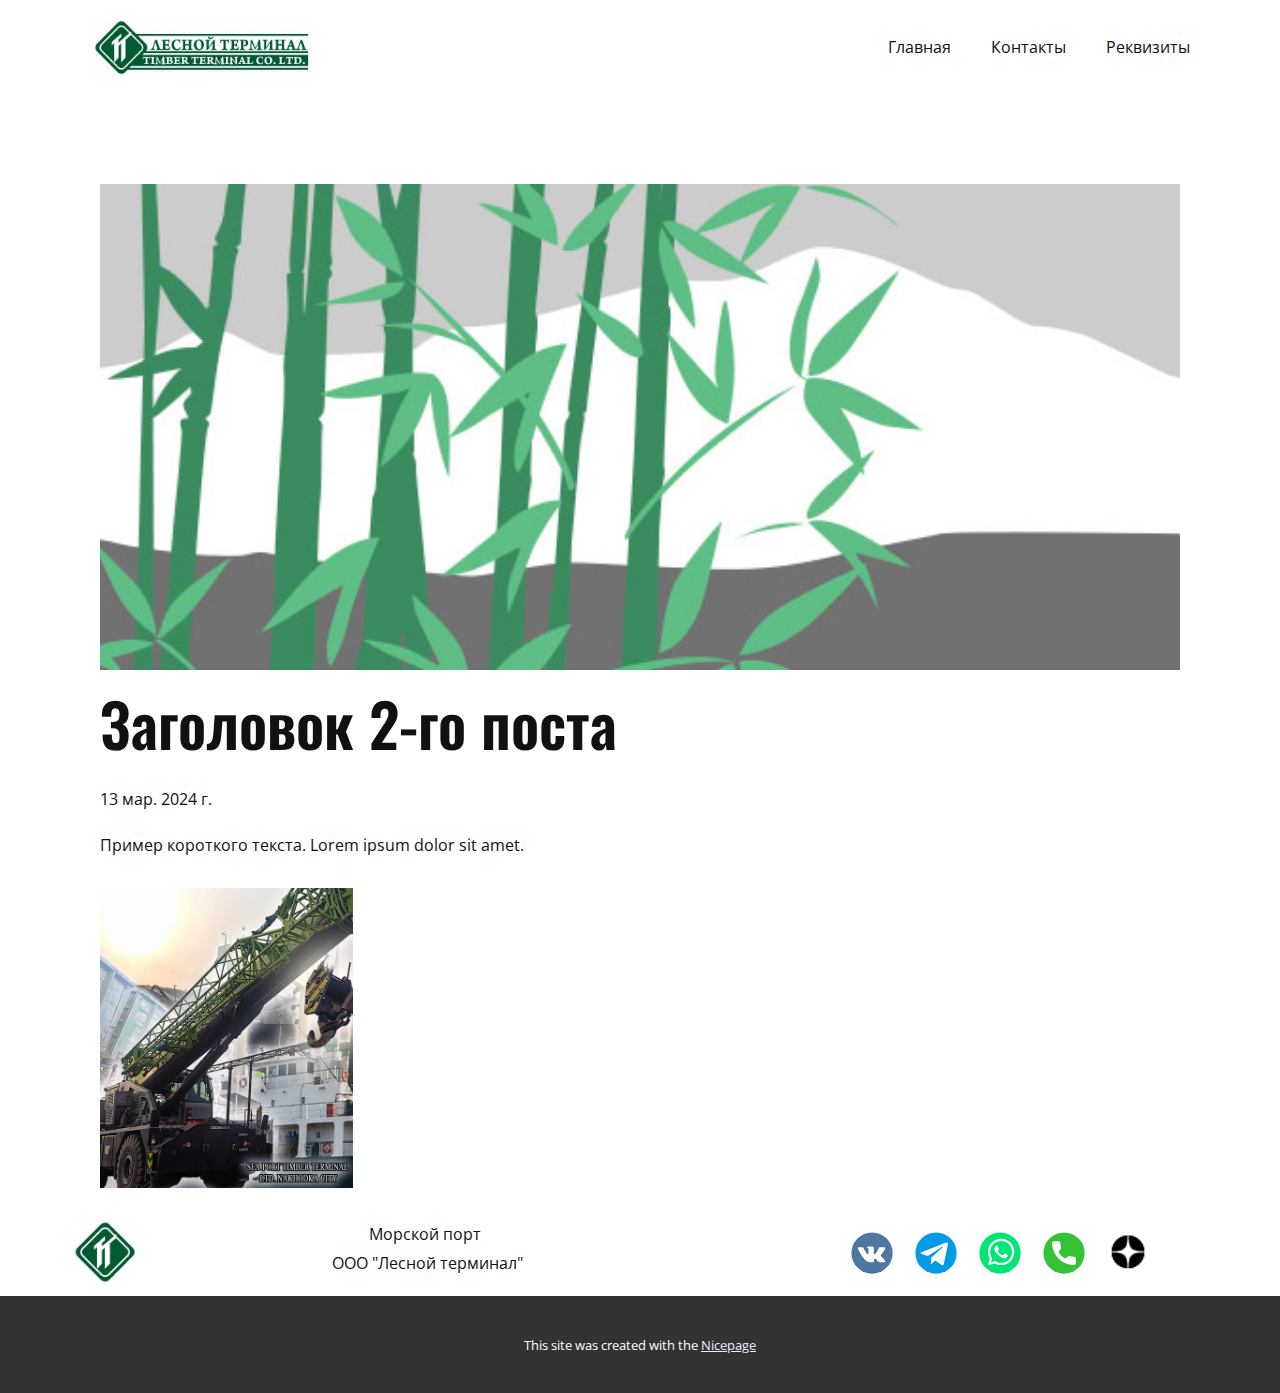
<file: blog/пост-1.html>
<!DOCTYPE html>
<html style="font-size: 16px;" lang="ru-RU"><head>
    <meta name="viewport" content="width=device-width, initial-scale=1.0">
    <meta charset="utf-8">
    <meta name="keywords" content="Заголовок 1-го поста">
    <meta name="description" content="">
    <title>Заголовок 2-го поста</title>
    <link rel="stylesheet" href="../nicepage.css" media="screen">
<link rel="stylesheet" href="../Post-Template.css" media="screen">
    <script class="u-script" type="text/javascript" src="../jquery.js" defer=""></script>
    <script class="u-script" type="text/javascript" src="../nicepage.js" defer=""></script>
    <link rel="icon" href="../images/favicon.jpg">
    <link id="u-theme-google-font" rel="stylesheet" href="../fonts.css">
    
    
    
    <script type="application/ld+json">{
		"@context": "http://schema.org",
		"@type": "Organization",
		"name": "Копия lesnoyterminal",
		"logo": "images/logo2.jpg",
		"sameAs": [
				"https://vk.com/timberterminal",
				"https://t.me/timber_terminal",
				"tel:+79025242375",
				"tel:+79025242375",
				"https://sites.google.com/view/timber-terminal"
		]
}</script>
    <meta name="theme-color" content="#022cd6">
  <meta data-intl-tel-input-cdn-path="intlTelInput/"></head>
  <body data-path-to-root="./" data-include-products="false" class="u-body u-xl-mode" data-lang="ru"><header class="u-clearfix u-header u-header" id="sec-8713" data-animation-name="" data-animation-duration="0" data-animation-delay="0" data-animation-direction=""><div class="u-clearfix u-sheet u-valign-middle u-sheet-1">
        <a href="#" class="u-image u-logo u-image-1" data-image-width="554" data-image-height="146">
          <img src="../images/logo2.jpg" class="u-logo-image u-logo-image-1">
        </a>
        <nav class="u-menu u-menu-one-level u-offcanvas u-menu-1">
          <div class="menu-collapse" style="font-size: 1rem; letter-spacing: 0px;">
            <a class="u-button-style u-custom-left-right-menu-spacing u-custom-padding-bottom u-custom-top-bottom-menu-spacing u-nav-link u-text-active-palette-1-base u-text-hover-palette-2-base" href="#">
              <svg class="u-svg-link" viewBox="0 0 24 24"><use xlink:href="#menu-hamburger"></use></svg>
              <svg class="u-svg-content" version="1.1" id="menu-hamburger" viewBox="0 0 16 16" x="0px" y="0px" xmlns:xlink="http://www.w3.org/1999/xlink" xmlns="http://www.w3.org/2000/svg"><g><rect y="1" width="16" height="2"></rect><rect y="7" width="16" height="2"></rect><rect y="13" width="16" height="2"></rect>
</g></svg>
            </a>
          </div>
          <div class="u-custom-menu u-nav-container">
            <ul class="u-nav u-unstyled u-nav-1"><li class="u-nav-item"><a class="u-button-style u-nav-link u-text-active-palette-1-base u-text-hover-palette-2-base" href="../Главная.html" style="padding: 16px 20px;">Главная</a>
</li><li class="u-nav-item"><a class="u-button-style u-nav-link u-text-active-palette-1-base u-text-hover-palette-2-base" href="../Контакты.html" style="padding: 16px 20px;">Контакты</a>
</li><li class="u-nav-item"><a class="u-button-style u-nav-link u-text-active-palette-1-base u-text-hover-palette-2-base" href="../Реквизиты.html" style="padding: 16px 20px;">Реквизиты</a>
</li></ul>
          </div>
          <div class="u-custom-menu u-nav-container-collapse">
            <div class="u-black u-container-style u-inner-container-layout u-opacity u-opacity-95 u-sidenav">
              <div class="u-inner-container-layout u-sidenav-overflow">
                <div class="u-menu-close"></div>
                <ul class="u-align-center u-nav u-popupmenu-items u-unstyled u-nav-2"><li class="u-nav-item"><a class="u-button-style u-nav-link" href="../Главная.html">Главная</a>
</li><li class="u-nav-item"><a class="u-button-style u-nav-link" href="../Контакты.html">Контакты</a>
</li><li class="u-nav-item"><a class="u-button-style u-nav-link" href="../Реквизиты.html">Реквизиты</a>
</li></ul>
              </div>
            </div>
            <div class="u-black u-menu-overlay u-opacity u-opacity-70"></div>
          </div>
        </nav>
      </div></header>
    <section class="u-align-center u-clearfix u-section-1" id="sec-0726">
      <div class="u-clearfix u-sheet u-valign-middle-md u-valign-middle-sm u-valign-middle-xs u-sheet-1"><!--post_details--><!--post_details_options_json--><!--{"source":""}--><!--/post_details_options_json--><!--blog_post-->
        <div class="u-container-style u-expanded-width u-post-details u-post-details-1">
          <div class="u-container-layout u-valign-middle u-container-layout-1"><!--blog_post_image-->
            <img alt="" class="u-blog-control u-expanded-width u-image u-image-default u-image-1" src="../images/68f64b9d.jpeg"><!--/blog_post_image--><!--blog_post_header-->
            <h2 class="u-blog-control u-text u-text-1">Заголовок 2-го поста</h2><!--/blog_post_header--><!--blog_post_metadata-->
            <div class="u-blog-control u-metadata u-metadata-1"><!--blog_post_metadata_date-->
              <span class="u-meta-date u-meta-icon">13 мар. 2024 г.</span><!--/blog_post_metadata_date--><!--blog_post_metadata_category-->
              <!--/blog_post_metadata_category--><!--blog_post_metadata_comments-->
              <!--/blog_post_metadata_comments-->
            </div><!--/blog_post_metadata--><!--blog_post_content-->
            <div class="u-align-justify u-blog-control u-post-content u-text u-text-2 fr-view">
  Пример короткого текста. Lorem ipsum dolor sit amet.
  </div><!--/blog_post_content-->
            <img class="u-image u-image-default u-image-2" src="../images/VK_1280_1080_3.jpg" alt="" data-image-width="1080" data-image-height="1280">
          </div>
        </div><!--/blog_post--><!--/post_details-->
      </div>
    </section>
    
    
    
    <footer class="u-align-center-md u-align-center-sm u-align-center-xs u-clearfix u-footer u-gradient u-grey-5 u-footer" id="sec-1ec7"><div class="u-clearfix u-sheet u-sheet-1">
        <a href="http://lesnoyterminal.com" class="u-border-2 u-border-white u-image u-logo u-image-1" data-image-width="150" data-image-height="150" title="1" target="_blank">
          <img src="../images/tt_w.png" class="u-logo-image u-logo-image-1">
        </a>
        <p class="u-align-center-lg u-align-center-md u-align-center-xl u-text u-text-1">Морской порт&nbsp;<br>ООО "Лесной терминал"
        </p>
        <div class="u-align-left u-social-icons u-spacing-22 u-social-icons-1">
          <a class="u-social-url" target="_blank" data-type="VK" title="VK" href="https://vk.com/timberterminal"><span class="u-icon u-social-icon u-social-vk u-icon-1"><svg class="u-svg-link" preserveAspectRatio="xMidYMin slice" viewBox="0 0 112 112" style=""><use xmlns:xlink="http://www.w3.org/1999/xlink" xlink:href="#svg-6cfc"></use></svg><svg class="u-svg-content" viewBox="0 0 112 112" x="0" y="0" id="svg-6cfc"><circle fill="currentColor" class="st0" cx="56.1" cy="56.1" r="55"></circle><path fill="#FFFFFF" d="M88.2,80.7l-9.8,0.1c0,0-2.1,0.4-4.9-1.5c-3.7-2.5-7.2-9.1-9.9-8.2C60.9,72,61,77.9,61,77.9s0,1.3-0.6,1.9
      c-0.7,0.7-2,0.9-2,0.9H54c0,0-9.7,0.6-18.3-8.3c-9.3-9.7-17.6-29-17.6-29s-0.5-1.3,0-1.9c0.6-0.7,2.2-0.7,2.2-0.7l10.5-0.1
      c0,0,1,0.2,1.7,0.7c0.6,0.4,0.9,1.2,0.9,1.2s1.7,4.3,4,8.2c4.4,7.6,6.4,9.3,7.9,8.4c2.2-1.2,1.5-10.7,1.5-10.7s0-3.5-1.1-5
      c-0.9-1.2-2.5-1.5-3.3-1.6c-0.6-0.1,0.4-1.5,1.6-2.1c1.9-0.9,5.2-1,9.2-0.9c3.1,0,4,0.2,5.2,0.5c3.6,0.9,2.4,4.3,2.4,12.4
      c0,2.6-0.5,6.3,1.4,7.5c0.8,0.5,2.8,0.1,7.7-8.3c2.3-4,4.1-8.6,4.1-8.6s0.4-0.8,1-1.2s1.4-0.3,1.4-0.3l11.1-0.1c0,0,3.3-0.4,3.9,1.1
      c0.6,1.6-1.2,5.3-5.8,11.3c-7.4,9.9-8.3,9-2.1,14.7c5.9,5.5,7.1,8.1,7.3,8.5C93.4,80.4,88.2,80.7,88.2,80.7z"></path></svg></span>
          </a>
          <a class="u-social-url" target="_blank" data-type="Telegram" title="Telegram" href="https://t.me/timber_terminal"><span class="u-icon u-social-icon u-social-telegram u-icon-2"><svg class="u-svg-link" preserveAspectRatio="xMidYMin slice" viewBox="0 0 112 112" style=""><use xmlns:xlink="http://www.w3.org/1999/xlink" xlink:href="#svg-2644"></use></svg><svg class="u-svg-content" viewBox="0 0 112 112" x="0" y="0" id="svg-2644"><circle fill="currentColor" cx="56.1" cy="56.1" r="55"></circle><path fill="#FFFFFF" d="M18.4,53.2l64.7-24.9c3-1.1,5.6,0.7,4.7,5.3l0,0l-11,51.8c-0.8,3.7-3,4.6-6.1,2.8L53.9,75.8l-8.1,7.8
	c-0.9,0.9-1.7,1.6-3.4,1.6l1.2-17l31.1-28c1.4-1.2-0.3-1.9-2.1-0.7L34.2,63.7l-16.6-5.2C14,57.4,14,54.9,18.4,53.2L18.4,53.2z"></path></svg></span>
          </a>
          <a class="u-social-url" target="_blank" data-type="Whatsapp" title="Whatsapp" href="../tel:+79025242375"><span class="u-icon u-social-icon u-social-whatsapp u-icon-3"><svg class="u-svg-link" preserveAspectRatio="xMidYMin slice" viewBox="0 0 112 112" style=""><use xmlns:xlink="http://www.w3.org/1999/xlink" xlink:href="#svg-4399"></use></svg><svg class="u-svg-content" viewBox="0 0 112 112" x="0" y="0" id="svg-4399"><circle fill="currentColor" cx="56.1" cy="56.1" r="55"></circle><path fill="#FFFFFF" d="M83.8,28.3C77.2,21.7,68.4,18,59,18c-19.3,0-35.1,15.7-35.1,35.1c0,6.2,1.6,12.2,4.7,17.5l-5,18.2L42.2,84
	c5.1,2.8,10.9,4.3,16.8,4.3h0l0,0c19.3,0,35.1-15.7,35.1-35.1C94.1,43.8,90.5,35,83.8,28.3 M59,82.3L59,82.3
	c-5.2,0-10.4-1.4-14.9-4.1l-1.1-0.6l-11,2.9L35,69.8l-0.7-1.1c-2.9-4.6-4.5-10-4.5-15.5C29.8,37,42.9,24,59,24
	c7.8,0,15.1,3,20.6,8.6c5.5,5.5,8.5,12.8,8.5,20.6C88.2,69.2,75.1,82.3,59,82.3 M75,60.5c-0.9-0.4-5.2-2.6-6-2.9
	c-0.8-0.3-1.4-0.4-2,0.4s-2.3,2.9-2.8,3.4c-0.5,0.6-1,0.7-1.9,0.2c-0.9-0.4-3.7-1.4-7.1-4.4c-2.6-2.3-4.4-5.2-4.9-6.1
	c-0.5-0.9-0.1-1.4,0.4-1.8c0.4-0.4,0.9-1,1.3-1.5c0.4-0.5,0.6-0.9,0.9-1.5c0.3-0.6,0.1-1.1-0.1-1.5c-0.2-0.4-2-4.8-2.7-6.5
	c-0.7-1.7-1.4-1.5-2-1.5c-0.5,0-1.1,0-1.7,0c-0.6,0-1.5,0.2-2.3,1.1c-0.8,0.9-3.1,3-3.1,7.3c0,4.3,3.1,8.5,3.6,9.1
	c0.4,0.6,6.2,9.4,15,13.2c2.1,0.9,3.7,1.4,5,1.8c2.1,0.7,4,0.6,5.5,0.3c1.7-0.3,5.2-2.1,5.9-4.2c0.7-2,0.7-3.8,0.5-4.2
	C76.5,61.1,75.9,60.9,75,60.5"></path></svg></span>
          </a>
          <a class="u-social-url" target="_blank" data-type="Phone" title="Phone" href="../tel:+79025242375"><span class="u-icon u-social-icon u-social-phone u-icon-4"><svg class="u-svg-link" preserveAspectRatio="xMidYMin slice" viewBox="0 0 112 112" style=""><use xmlns:xlink="http://www.w3.org/1999/xlink" xlink:href="#svg-7787"></use></svg><svg class="u-svg-content" viewBox="0 0 112 112" x="0" y="0" id="svg-7787"><circle fill="currentColor" cx="56.1" cy="56.1" r="55"></circle><path fill="#FFFFFF" d="M82.7,66c-3.9,0-7.7-0.6-11.3-1.8c-1.8-0.6-4,0-5,1.1l-7.1,5.4c-8.3-4.4-13.4-9.5-17.7-17.7l5.2-7
	c1.4-1.4,1.8-3.3,1.3-5.2c-1.2-3.6-1.8-7.5-1.8-11.3c0-2.8-2.3-5.1-5.1-5.1H29.5c-2.8,0-5.1,2.3-5.1,5.1c0,32.2,26.2,58.4,58.4,58.4
	c2.8,0,5.1-2.3,5.1-5.1V71.1C87.8,68.3,85.6,66,82.7,66z"></path></svg></span>
          </a>
          <a class="u-social-url" target="_blank" data-type="Facebook" title="Google" href="https://sites.google.com/view/timber-terminal"><span class="u-file-icon u-icon u-social-facebook u-social-icon u-icon-5"><img src="../images/dzen.png" alt=""></span>
          </a>
        </div>
      </div></footer>
    <section class="u-backlink u-clearfix u-grey-80">
      <p class="u-text">
        <span>This site was created with the </span>
        <a class="u-link" href="https://nicepage.com/" target="_blank" rel="nofollow">
          <span>Nicepage</span>
        </a>
      </p>
    </section>
  
</body></html>
</file>
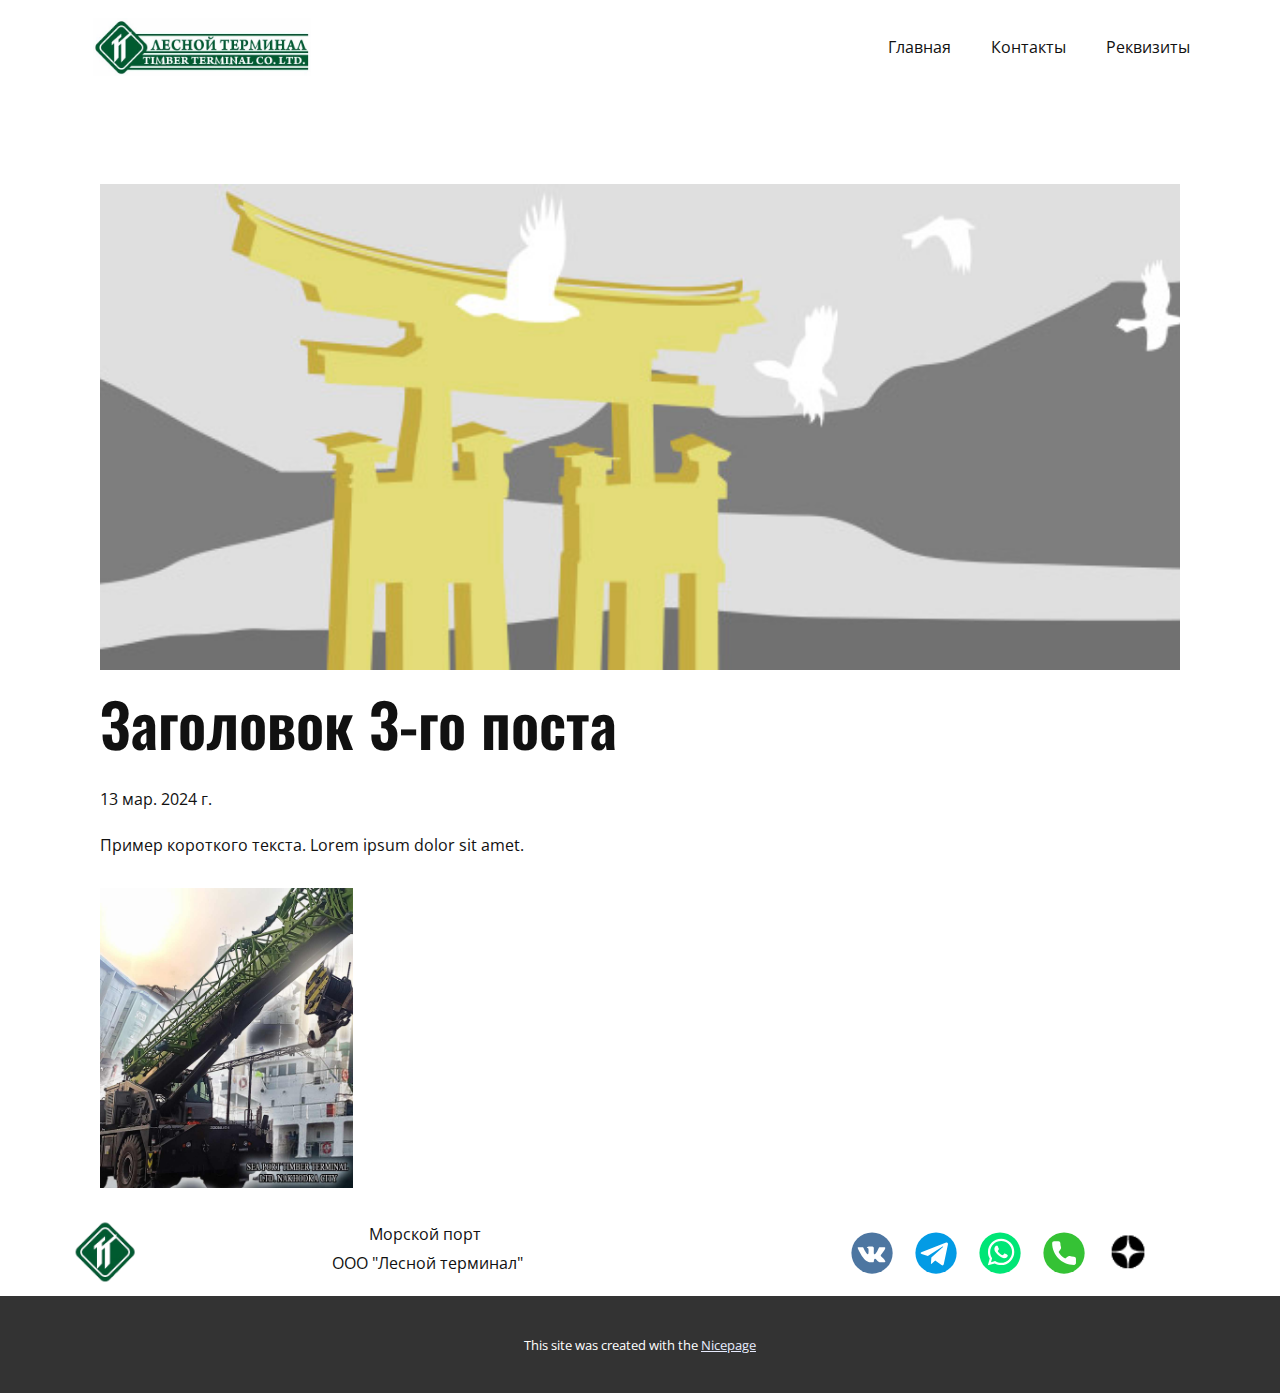
<file: blog/пост-2.html>
<!DOCTYPE html>
<html style="font-size: 16px;" lang="ru-RU"><head>
    <meta name="viewport" content="width=device-width, initial-scale=1.0">
    <meta charset="utf-8">
    <meta name="keywords" content="Заголовок 1-го поста">
    <meta name="description" content="">
    <title>Заголовок 3-го поста</title>
    <link rel="stylesheet" href="../nicepage.css" media="screen">
<link rel="stylesheet" href="../Post-Template.css" media="screen">
    <script class="u-script" type="text/javascript" src="../jquery.js" defer=""></script>
    <script class="u-script" type="text/javascript" src="../nicepage.js" defer=""></script>
    <link rel="icon" href="../images/favicon.jpg">
    <link id="u-theme-google-font" rel="stylesheet" href="../fonts.css">
    
    
    
    <script type="application/ld+json">{
		"@context": "http://schema.org",
		"@type": "Organization",
		"name": "Копия lesnoyterminal",
		"logo": "images/logo2.jpg",
		"sameAs": [
				"https://vk.com/timberterminal",
				"https://t.me/timber_terminal",
				"tel:+79025242375",
				"tel:+79025242375",
				"https://sites.google.com/view/timber-terminal"
		]
}</script>
    <meta name="theme-color" content="#022cd6">
  <meta data-intl-tel-input-cdn-path="intlTelInput/"></head>
  <body data-path-to-root="./" data-include-products="false" class="u-body u-xl-mode" data-lang="ru"><header class="u-clearfix u-header u-header" id="sec-8713" data-animation-name="" data-animation-duration="0" data-animation-delay="0" data-animation-direction=""><div class="u-clearfix u-sheet u-valign-middle u-sheet-1">
        <a href="#" class="u-image u-logo u-image-1" data-image-width="554" data-image-height="146">
          <img src="../images/logo2.jpg" class="u-logo-image u-logo-image-1">
        </a>
        <nav class="u-menu u-menu-one-level u-offcanvas u-menu-1">
          <div class="menu-collapse" style="font-size: 1rem; letter-spacing: 0px;">
            <a class="u-button-style u-custom-left-right-menu-spacing u-custom-padding-bottom u-custom-top-bottom-menu-spacing u-nav-link u-text-active-palette-1-base u-text-hover-palette-2-base" href="#">
              <svg class="u-svg-link" viewBox="0 0 24 24"><use xlink:href="#menu-hamburger"></use></svg>
              <svg class="u-svg-content" version="1.1" id="menu-hamburger" viewBox="0 0 16 16" x="0px" y="0px" xmlns:xlink="http://www.w3.org/1999/xlink" xmlns="http://www.w3.org/2000/svg"><g><rect y="1" width="16" height="2"></rect><rect y="7" width="16" height="2"></rect><rect y="13" width="16" height="2"></rect>
</g></svg>
            </a>
          </div>
          <div class="u-custom-menu u-nav-container">
            <ul class="u-nav u-unstyled u-nav-1"><li class="u-nav-item"><a class="u-button-style u-nav-link u-text-active-palette-1-base u-text-hover-palette-2-base" href="../Главная.html" style="padding: 16px 20px;">Главная</a>
</li><li class="u-nav-item"><a class="u-button-style u-nav-link u-text-active-palette-1-base u-text-hover-palette-2-base" href="../Контакты.html" style="padding: 16px 20px;">Контакты</a>
</li><li class="u-nav-item"><a class="u-button-style u-nav-link u-text-active-palette-1-base u-text-hover-palette-2-base" href="../Реквизиты.html" style="padding: 16px 20px;">Реквизиты</a>
</li></ul>
          </div>
          <div class="u-custom-menu u-nav-container-collapse">
            <div class="u-black u-container-style u-inner-container-layout u-opacity u-opacity-95 u-sidenav">
              <div class="u-inner-container-layout u-sidenav-overflow">
                <div class="u-menu-close"></div>
                <ul class="u-align-center u-nav u-popupmenu-items u-unstyled u-nav-2"><li class="u-nav-item"><a class="u-button-style u-nav-link" href="../Главная.html">Главная</a>
</li><li class="u-nav-item"><a class="u-button-style u-nav-link" href="../Контакты.html">Контакты</a>
</li><li class="u-nav-item"><a class="u-button-style u-nav-link" href="../Реквизиты.html">Реквизиты</a>
</li></ul>
              </div>
            </div>
            <div class="u-black u-menu-overlay u-opacity u-opacity-70"></div>
          </div>
        </nav>
      </div></header>
    <section class="u-align-center u-clearfix u-section-1" id="sec-0726">
      <div class="u-clearfix u-sheet u-valign-middle-md u-valign-middle-sm u-valign-middle-xs u-sheet-1"><!--post_details--><!--post_details_options_json--><!--{"source":""}--><!--/post_details_options_json--><!--blog_post-->
        <div class="u-container-style u-expanded-width u-post-details u-post-details-1">
          <div class="u-container-layout u-valign-middle u-container-layout-1"><!--blog_post_image-->
            <img alt="" class="u-blog-control u-expanded-width u-image u-image-default u-image-1" src="../images/8ad73f3c.jpeg"><!--/blog_post_image--><!--blog_post_header-->
            <h2 class="u-blog-control u-text u-text-1">Заголовок 3-го поста</h2><!--/blog_post_header--><!--blog_post_metadata-->
            <div class="u-blog-control u-metadata u-metadata-1"><!--blog_post_metadata_date-->
              <span class="u-meta-date u-meta-icon">13 мар. 2024 г.</span><!--/blog_post_metadata_date--><!--blog_post_metadata_category-->
              <!--/blog_post_metadata_category--><!--blog_post_metadata_comments-->
              <!--/blog_post_metadata_comments-->
            </div><!--/blog_post_metadata--><!--blog_post_content-->
            <div class="u-align-justify u-blog-control u-post-content u-text u-text-2 fr-view">
  Пример короткого текста. Lorem ipsum dolor sit amet.
  </div><!--/blog_post_content-->
            <img class="u-image u-image-default u-image-2" src="../images/VK_1280_1080_3.jpg" alt="" data-image-width="1080" data-image-height="1280">
          </div>
        </div><!--/blog_post--><!--/post_details-->
      </div>
    </section>
    
    
    
    <footer class="u-align-center-md u-align-center-sm u-align-center-xs u-clearfix u-footer u-gradient u-grey-5 u-footer" id="sec-1ec7"><div class="u-clearfix u-sheet u-sheet-1">
        <a href="http://lesnoyterminal.com" class="u-border-2 u-border-white u-image u-logo u-image-1" data-image-width="150" data-image-height="150" title="1" target="_blank">
          <img src="../images/tt_w.png" class="u-logo-image u-logo-image-1">
        </a>
        <p class="u-align-center-lg u-align-center-md u-align-center-xl u-text u-text-1">Морской порт&nbsp;<br>ООО "Лесной терминал"
        </p>
        <div class="u-align-left u-social-icons u-spacing-22 u-social-icons-1">
          <a class="u-social-url" target="_blank" data-type="VK" title="VK" href="https://vk.com/timberterminal"><span class="u-icon u-social-icon u-social-vk u-icon-1"><svg class="u-svg-link" preserveAspectRatio="xMidYMin slice" viewBox="0 0 112 112" style=""><use xmlns:xlink="http://www.w3.org/1999/xlink" xlink:href="#svg-6cfc"></use></svg><svg class="u-svg-content" viewBox="0 0 112 112" x="0" y="0" id="svg-6cfc"><circle fill="currentColor" class="st0" cx="56.1" cy="56.1" r="55"></circle><path fill="#FFFFFF" d="M88.2,80.7l-9.8,0.1c0,0-2.1,0.4-4.9-1.5c-3.7-2.5-7.2-9.1-9.9-8.2C60.9,72,61,77.9,61,77.9s0,1.3-0.6,1.9
      c-0.7,0.7-2,0.9-2,0.9H54c0,0-9.7,0.6-18.3-8.3c-9.3-9.7-17.6-29-17.6-29s-0.5-1.3,0-1.9c0.6-0.7,2.2-0.7,2.2-0.7l10.5-0.1
      c0,0,1,0.2,1.7,0.7c0.6,0.4,0.9,1.2,0.9,1.2s1.7,4.3,4,8.2c4.4,7.6,6.4,9.3,7.9,8.4c2.2-1.2,1.5-10.7,1.5-10.7s0-3.5-1.1-5
      c-0.9-1.2-2.5-1.5-3.3-1.6c-0.6-0.1,0.4-1.5,1.6-2.1c1.9-0.9,5.2-1,9.2-0.9c3.1,0,4,0.2,5.2,0.5c3.6,0.9,2.4,4.3,2.4,12.4
      c0,2.6-0.5,6.3,1.4,7.5c0.8,0.5,2.8,0.1,7.7-8.3c2.3-4,4.1-8.6,4.1-8.6s0.4-0.8,1-1.2s1.4-0.3,1.4-0.3l11.1-0.1c0,0,3.3-0.4,3.9,1.1
      c0.6,1.6-1.2,5.3-5.8,11.3c-7.4,9.9-8.3,9-2.1,14.7c5.9,5.5,7.1,8.1,7.3,8.5C93.4,80.4,88.2,80.7,88.2,80.7z"></path></svg></span>
          </a>
          <a class="u-social-url" target="_blank" data-type="Telegram" title="Telegram" href="https://t.me/timber_terminal"><span class="u-icon u-social-icon u-social-telegram u-icon-2"><svg class="u-svg-link" preserveAspectRatio="xMidYMin slice" viewBox="0 0 112 112" style=""><use xmlns:xlink="http://www.w3.org/1999/xlink" xlink:href="#svg-2644"></use></svg><svg class="u-svg-content" viewBox="0 0 112 112" x="0" y="0" id="svg-2644"><circle fill="currentColor" cx="56.1" cy="56.1" r="55"></circle><path fill="#FFFFFF" d="M18.4,53.2l64.7-24.9c3-1.1,5.6,0.7,4.7,5.3l0,0l-11,51.8c-0.8,3.7-3,4.6-6.1,2.8L53.9,75.8l-8.1,7.8
	c-0.9,0.9-1.7,1.6-3.4,1.6l1.2-17l31.1-28c1.4-1.2-0.3-1.9-2.1-0.7L34.2,63.7l-16.6-5.2C14,57.4,14,54.9,18.4,53.2L18.4,53.2z"></path></svg></span>
          </a>
          <a class="u-social-url" target="_blank" data-type="Whatsapp" title="Whatsapp" href="../tel:+79025242375"><span class="u-icon u-social-icon u-social-whatsapp u-icon-3"><svg class="u-svg-link" preserveAspectRatio="xMidYMin slice" viewBox="0 0 112 112" style=""><use xmlns:xlink="http://www.w3.org/1999/xlink" xlink:href="#svg-4399"></use></svg><svg class="u-svg-content" viewBox="0 0 112 112" x="0" y="0" id="svg-4399"><circle fill="currentColor" cx="56.1" cy="56.1" r="55"></circle><path fill="#FFFFFF" d="M83.8,28.3C77.2,21.7,68.4,18,59,18c-19.3,0-35.1,15.7-35.1,35.1c0,6.2,1.6,12.2,4.7,17.5l-5,18.2L42.2,84
	c5.1,2.8,10.9,4.3,16.8,4.3h0l0,0c19.3,0,35.1-15.7,35.1-35.1C94.1,43.8,90.5,35,83.8,28.3 M59,82.3L59,82.3
	c-5.2,0-10.4-1.4-14.9-4.1l-1.1-0.6l-11,2.9L35,69.8l-0.7-1.1c-2.9-4.6-4.5-10-4.5-15.5C29.8,37,42.9,24,59,24
	c7.8,0,15.1,3,20.6,8.6c5.5,5.5,8.5,12.8,8.5,20.6C88.2,69.2,75.1,82.3,59,82.3 M75,60.5c-0.9-0.4-5.2-2.6-6-2.9
	c-0.8-0.3-1.4-0.4-2,0.4s-2.3,2.9-2.8,3.4c-0.5,0.6-1,0.7-1.9,0.2c-0.9-0.4-3.7-1.4-7.1-4.4c-2.6-2.3-4.4-5.2-4.9-6.1
	c-0.5-0.9-0.1-1.4,0.4-1.8c0.4-0.4,0.9-1,1.3-1.5c0.4-0.5,0.6-0.9,0.9-1.5c0.3-0.6,0.1-1.1-0.1-1.5c-0.2-0.4-2-4.8-2.7-6.5
	c-0.7-1.7-1.4-1.5-2-1.5c-0.5,0-1.1,0-1.7,0c-0.6,0-1.5,0.2-2.3,1.1c-0.8,0.9-3.1,3-3.1,7.3c0,4.3,3.1,8.5,3.6,9.1
	c0.4,0.6,6.2,9.4,15,13.2c2.1,0.9,3.7,1.4,5,1.8c2.1,0.7,4,0.6,5.5,0.3c1.7-0.3,5.2-2.1,5.9-4.2c0.7-2,0.7-3.8,0.5-4.2
	C76.5,61.1,75.9,60.9,75,60.5"></path></svg></span>
          </a>
          <a class="u-social-url" target="_blank" data-type="Phone" title="Phone" href="../tel:+79025242375"><span class="u-icon u-social-icon u-social-phone u-icon-4"><svg class="u-svg-link" preserveAspectRatio="xMidYMin slice" viewBox="0 0 112 112" style=""><use xmlns:xlink="http://www.w3.org/1999/xlink" xlink:href="#svg-7787"></use></svg><svg class="u-svg-content" viewBox="0 0 112 112" x="0" y="0" id="svg-7787"><circle fill="currentColor" cx="56.1" cy="56.1" r="55"></circle><path fill="#FFFFFF" d="M82.7,66c-3.9,0-7.7-0.6-11.3-1.8c-1.8-0.6-4,0-5,1.1l-7.1,5.4c-8.3-4.4-13.4-9.5-17.7-17.7l5.2-7
	c1.4-1.4,1.8-3.3,1.3-5.2c-1.2-3.6-1.8-7.5-1.8-11.3c0-2.8-2.3-5.1-5.1-5.1H29.5c-2.8,0-5.1,2.3-5.1,5.1c0,32.2,26.2,58.4,58.4,58.4
	c2.8,0,5.1-2.3,5.1-5.1V71.1C87.8,68.3,85.6,66,82.7,66z"></path></svg></span>
          </a>
          <a class="u-social-url" target="_blank" data-type="Facebook" title="Google" href="https://sites.google.com/view/timber-terminal"><span class="u-file-icon u-icon u-social-facebook u-social-icon u-icon-5"><img src="../images/dzen.png" alt=""></span>
          </a>
        </div>
      </div></footer>
    <section class="u-backlink u-clearfix u-grey-80">
      <p class="u-text">
        <span>This site was created with the </span>
        <a class="u-link" href="https://nicepage.com/" target="_blank" rel="nofollow">
          <span>Nicepage</span>
        </a>
      </p>
    </section>
  
</body></html>
</file>
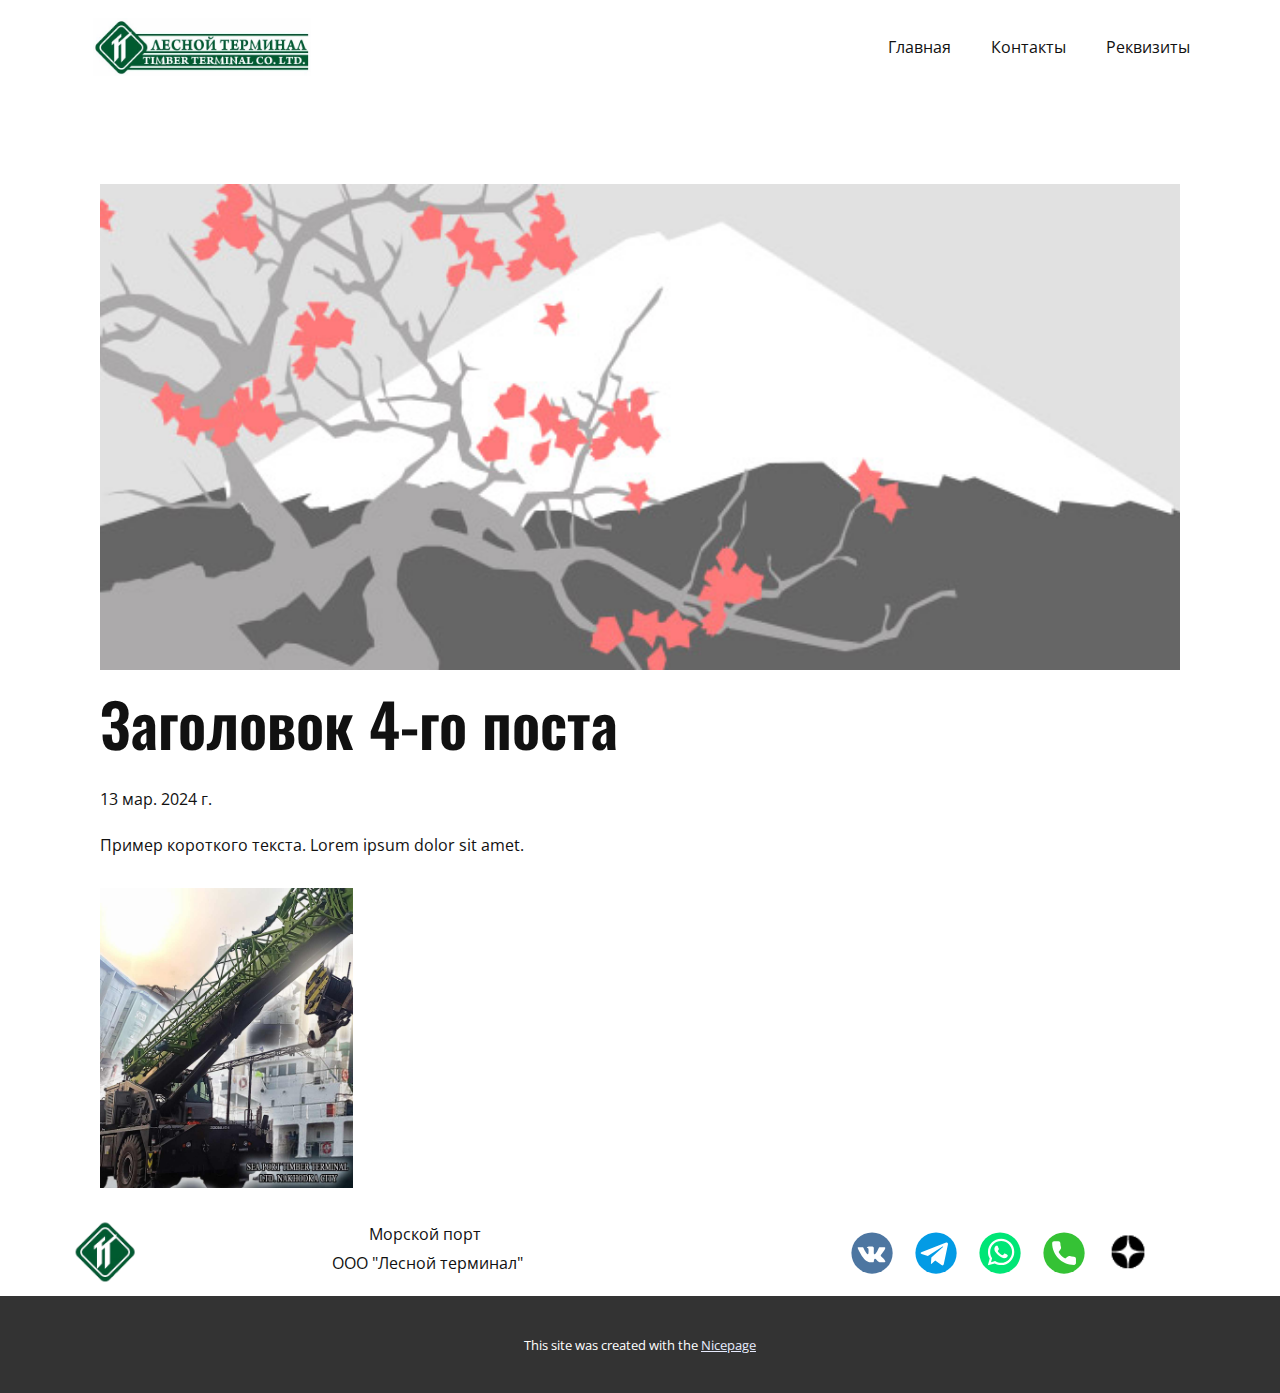
<file: blog/пост-3.html>
<!DOCTYPE html>
<html style="font-size: 16px;" lang="ru-RU"><head>
    <meta name="viewport" content="width=device-width, initial-scale=1.0">
    <meta charset="utf-8">
    <meta name="keywords" content="Заголовок 1-го поста">
    <meta name="description" content="">
    <title>Заголовок 4-го поста</title>
    <link rel="stylesheet" href="../nicepage.css" media="screen">
<link rel="stylesheet" href="../Post-Template.css" media="screen">
    <script class="u-script" type="text/javascript" src="../jquery.js" defer=""></script>
    <script class="u-script" type="text/javascript" src="../nicepage.js" defer=""></script>
    <link rel="icon" href="../images/favicon.jpg">
    <link id="u-theme-google-font" rel="stylesheet" href="../fonts.css">
    
    
    
    <script type="application/ld+json">{
		"@context": "http://schema.org",
		"@type": "Organization",
		"name": "Копия lesnoyterminal",
		"logo": "images/logo2.jpg",
		"sameAs": [
				"https://vk.com/timberterminal",
				"https://t.me/timber_terminal",
				"tel:+79025242375",
				"tel:+79025242375",
				"https://sites.google.com/view/timber-terminal"
		]
}</script>
    <meta name="theme-color" content="#022cd6">
  <meta data-intl-tel-input-cdn-path="intlTelInput/"></head>
  <body data-path-to-root="./" data-include-products="false" class="u-body u-xl-mode" data-lang="ru"><header class="u-clearfix u-header u-header" id="sec-8713" data-animation-name="" data-animation-duration="0" data-animation-delay="0" data-animation-direction=""><div class="u-clearfix u-sheet u-valign-middle u-sheet-1">
        <a href="#" class="u-image u-logo u-image-1" data-image-width="554" data-image-height="146">
          <img src="../images/logo2.jpg" class="u-logo-image u-logo-image-1">
        </a>
        <nav class="u-menu u-menu-one-level u-offcanvas u-menu-1">
          <div class="menu-collapse" style="font-size: 1rem; letter-spacing: 0px;">
            <a class="u-button-style u-custom-left-right-menu-spacing u-custom-padding-bottom u-custom-top-bottom-menu-spacing u-nav-link u-text-active-palette-1-base u-text-hover-palette-2-base" href="#">
              <svg class="u-svg-link" viewBox="0 0 24 24"><use xlink:href="#menu-hamburger"></use></svg>
              <svg class="u-svg-content" version="1.1" id="menu-hamburger" viewBox="0 0 16 16" x="0px" y="0px" xmlns:xlink="http://www.w3.org/1999/xlink" xmlns="http://www.w3.org/2000/svg"><g><rect y="1" width="16" height="2"></rect><rect y="7" width="16" height="2"></rect><rect y="13" width="16" height="2"></rect>
</g></svg>
            </a>
          </div>
          <div class="u-custom-menu u-nav-container">
            <ul class="u-nav u-unstyled u-nav-1"><li class="u-nav-item"><a class="u-button-style u-nav-link u-text-active-palette-1-base u-text-hover-palette-2-base" href="../Главная.html" style="padding: 16px 20px;">Главная</a>
</li><li class="u-nav-item"><a class="u-button-style u-nav-link u-text-active-palette-1-base u-text-hover-palette-2-base" href="../Контакты.html" style="padding: 16px 20px;">Контакты</a>
</li><li class="u-nav-item"><a class="u-button-style u-nav-link u-text-active-palette-1-base u-text-hover-palette-2-base" href="../Реквизиты.html" style="padding: 16px 20px;">Реквизиты</a>
</li></ul>
          </div>
          <div class="u-custom-menu u-nav-container-collapse">
            <div class="u-black u-container-style u-inner-container-layout u-opacity u-opacity-95 u-sidenav">
              <div class="u-inner-container-layout u-sidenav-overflow">
                <div class="u-menu-close"></div>
                <ul class="u-align-center u-nav u-popupmenu-items u-unstyled u-nav-2"><li class="u-nav-item"><a class="u-button-style u-nav-link" href="../Главная.html">Главная</a>
</li><li class="u-nav-item"><a class="u-button-style u-nav-link" href="../Контакты.html">Контакты</a>
</li><li class="u-nav-item"><a class="u-button-style u-nav-link" href="../Реквизиты.html">Реквизиты</a>
</li></ul>
              </div>
            </div>
            <div class="u-black u-menu-overlay u-opacity u-opacity-70"></div>
          </div>
        </nav>
      </div></header>
    <section class="u-align-center u-clearfix u-section-1" id="sec-0726">
      <div class="u-clearfix u-sheet u-valign-middle-md u-valign-middle-sm u-valign-middle-xs u-sheet-1"><!--post_details--><!--post_details_options_json--><!--{"source":""}--><!--/post_details_options_json--><!--blog_post-->
        <div class="u-container-style u-expanded-width u-post-details u-post-details-1">
          <div class="u-container-layout u-valign-middle u-container-layout-1"><!--blog_post_image-->
            <img alt="" class="u-blog-control u-expanded-width u-image u-image-default u-image-1" src="../images/0fd3416c.jpeg"><!--/blog_post_image--><!--blog_post_header-->
            <h2 class="u-blog-control u-text u-text-1">Заголовок 4-го поста</h2><!--/blog_post_header--><!--blog_post_metadata-->
            <div class="u-blog-control u-metadata u-metadata-1"><!--blog_post_metadata_date-->
              <span class="u-meta-date u-meta-icon">13 мар. 2024 г.</span><!--/blog_post_metadata_date--><!--blog_post_metadata_category-->
              <!--/blog_post_metadata_category--><!--blog_post_metadata_comments-->
              <!--/blog_post_metadata_comments-->
            </div><!--/blog_post_metadata--><!--blog_post_content-->
            <div class="u-align-justify u-blog-control u-post-content u-text u-text-2 fr-view">
  Пример короткого текста. Lorem ipsum dolor sit amet.
  </div><!--/blog_post_content-->
            <img class="u-image u-image-default u-image-2" src="../images/VK_1280_1080_3.jpg" alt="" data-image-width="1080" data-image-height="1280">
          </div>
        </div><!--/blog_post--><!--/post_details-->
      </div>
    </section>
    
    
    
    <footer class="u-align-center-md u-align-center-sm u-align-center-xs u-clearfix u-footer u-gradient u-grey-5 u-footer" id="sec-1ec7"><div class="u-clearfix u-sheet u-sheet-1">
        <a href="http://lesnoyterminal.com" class="u-border-2 u-border-white u-image u-logo u-image-1" data-image-width="150" data-image-height="150" title="1" target="_blank">
          <img src="../images/tt_w.png" class="u-logo-image u-logo-image-1">
        </a>
        <p class="u-align-center-lg u-align-center-md u-align-center-xl u-text u-text-1">Морской порт&nbsp;<br>ООО "Лесной терминал"
        </p>
        <div class="u-align-left u-social-icons u-spacing-22 u-social-icons-1">
          <a class="u-social-url" target="_blank" data-type="VK" title="VK" href="https://vk.com/timberterminal"><span class="u-icon u-social-icon u-social-vk u-icon-1"><svg class="u-svg-link" preserveAspectRatio="xMidYMin slice" viewBox="0 0 112 112" style=""><use xmlns:xlink="http://www.w3.org/1999/xlink" xlink:href="#svg-6cfc"></use></svg><svg class="u-svg-content" viewBox="0 0 112 112" x="0" y="0" id="svg-6cfc"><circle fill="currentColor" class="st0" cx="56.1" cy="56.1" r="55"></circle><path fill="#FFFFFF" d="M88.2,80.7l-9.8,0.1c0,0-2.1,0.4-4.9-1.5c-3.7-2.5-7.2-9.1-9.9-8.2C60.9,72,61,77.9,61,77.9s0,1.3-0.6,1.9
      c-0.7,0.7-2,0.9-2,0.9H54c0,0-9.7,0.6-18.3-8.3c-9.3-9.7-17.6-29-17.6-29s-0.5-1.3,0-1.9c0.6-0.7,2.2-0.7,2.2-0.7l10.5-0.1
      c0,0,1,0.2,1.7,0.7c0.6,0.4,0.9,1.2,0.9,1.2s1.7,4.3,4,8.2c4.4,7.6,6.4,9.3,7.9,8.4c2.2-1.2,1.5-10.7,1.5-10.7s0-3.5-1.1-5
      c-0.9-1.2-2.5-1.5-3.3-1.6c-0.6-0.1,0.4-1.5,1.6-2.1c1.9-0.9,5.2-1,9.2-0.9c3.1,0,4,0.2,5.2,0.5c3.6,0.9,2.4,4.3,2.4,12.4
      c0,2.6-0.5,6.3,1.4,7.5c0.8,0.5,2.8,0.1,7.7-8.3c2.3-4,4.1-8.6,4.1-8.6s0.4-0.8,1-1.2s1.4-0.3,1.4-0.3l11.1-0.1c0,0,3.3-0.4,3.9,1.1
      c0.6,1.6-1.2,5.3-5.8,11.3c-7.4,9.9-8.3,9-2.1,14.7c5.9,5.5,7.1,8.1,7.3,8.5C93.4,80.4,88.2,80.7,88.2,80.7z"></path></svg></span>
          </a>
          <a class="u-social-url" target="_blank" data-type="Telegram" title="Telegram" href="https://t.me/timber_terminal"><span class="u-icon u-social-icon u-social-telegram u-icon-2"><svg class="u-svg-link" preserveAspectRatio="xMidYMin slice" viewBox="0 0 112 112" style=""><use xmlns:xlink="http://www.w3.org/1999/xlink" xlink:href="#svg-2644"></use></svg><svg class="u-svg-content" viewBox="0 0 112 112" x="0" y="0" id="svg-2644"><circle fill="currentColor" cx="56.1" cy="56.1" r="55"></circle><path fill="#FFFFFF" d="M18.4,53.2l64.7-24.9c3-1.1,5.6,0.7,4.7,5.3l0,0l-11,51.8c-0.8,3.7-3,4.6-6.1,2.8L53.9,75.8l-8.1,7.8
	c-0.9,0.9-1.7,1.6-3.4,1.6l1.2-17l31.1-28c1.4-1.2-0.3-1.9-2.1-0.7L34.2,63.7l-16.6-5.2C14,57.4,14,54.9,18.4,53.2L18.4,53.2z"></path></svg></span>
          </a>
          <a class="u-social-url" target="_blank" data-type="Whatsapp" title="Whatsapp" href="../tel:+79025242375"><span class="u-icon u-social-icon u-social-whatsapp u-icon-3"><svg class="u-svg-link" preserveAspectRatio="xMidYMin slice" viewBox="0 0 112 112" style=""><use xmlns:xlink="http://www.w3.org/1999/xlink" xlink:href="#svg-4399"></use></svg><svg class="u-svg-content" viewBox="0 0 112 112" x="0" y="0" id="svg-4399"><circle fill="currentColor" cx="56.1" cy="56.1" r="55"></circle><path fill="#FFFFFF" d="M83.8,28.3C77.2,21.7,68.4,18,59,18c-19.3,0-35.1,15.7-35.1,35.1c0,6.2,1.6,12.2,4.7,17.5l-5,18.2L42.2,84
	c5.1,2.8,10.9,4.3,16.8,4.3h0l0,0c19.3,0,35.1-15.7,35.1-35.1C94.1,43.8,90.5,35,83.8,28.3 M59,82.3L59,82.3
	c-5.2,0-10.4-1.4-14.9-4.1l-1.1-0.6l-11,2.9L35,69.8l-0.7-1.1c-2.9-4.6-4.5-10-4.5-15.5C29.8,37,42.9,24,59,24
	c7.8,0,15.1,3,20.6,8.6c5.5,5.5,8.5,12.8,8.5,20.6C88.2,69.2,75.1,82.3,59,82.3 M75,60.5c-0.9-0.4-5.2-2.6-6-2.9
	c-0.8-0.3-1.4-0.4-2,0.4s-2.3,2.9-2.8,3.4c-0.5,0.6-1,0.7-1.9,0.2c-0.9-0.4-3.7-1.4-7.1-4.4c-2.6-2.3-4.4-5.2-4.9-6.1
	c-0.5-0.9-0.1-1.4,0.4-1.8c0.4-0.4,0.9-1,1.3-1.5c0.4-0.5,0.6-0.9,0.9-1.5c0.3-0.6,0.1-1.1-0.1-1.5c-0.2-0.4-2-4.8-2.7-6.5
	c-0.7-1.7-1.4-1.5-2-1.5c-0.5,0-1.1,0-1.7,0c-0.6,0-1.5,0.2-2.3,1.1c-0.8,0.9-3.1,3-3.1,7.3c0,4.3,3.1,8.5,3.6,9.1
	c0.4,0.6,6.2,9.4,15,13.2c2.1,0.9,3.7,1.4,5,1.8c2.1,0.7,4,0.6,5.5,0.3c1.7-0.3,5.2-2.1,5.9-4.2c0.7-2,0.7-3.8,0.5-4.2
	C76.5,61.1,75.9,60.9,75,60.5"></path></svg></span>
          </a>
          <a class="u-social-url" target="_blank" data-type="Phone" title="Phone" href="../tel:+79025242375"><span class="u-icon u-social-icon u-social-phone u-icon-4"><svg class="u-svg-link" preserveAspectRatio="xMidYMin slice" viewBox="0 0 112 112" style=""><use xmlns:xlink="http://www.w3.org/1999/xlink" xlink:href="#svg-7787"></use></svg><svg class="u-svg-content" viewBox="0 0 112 112" x="0" y="0" id="svg-7787"><circle fill="currentColor" cx="56.1" cy="56.1" r="55"></circle><path fill="#FFFFFF" d="M82.7,66c-3.9,0-7.7-0.6-11.3-1.8c-1.8-0.6-4,0-5,1.1l-7.1,5.4c-8.3-4.4-13.4-9.5-17.7-17.7l5.2-7
	c1.4-1.4,1.8-3.3,1.3-5.2c-1.2-3.6-1.8-7.5-1.8-11.3c0-2.8-2.3-5.1-5.1-5.1H29.5c-2.8,0-5.1,2.3-5.1,5.1c0,32.2,26.2,58.4,58.4,58.4
	c2.8,0,5.1-2.3,5.1-5.1V71.1C87.8,68.3,85.6,66,82.7,66z"></path></svg></span>
          </a>
          <a class="u-social-url" target="_blank" data-type="Facebook" title="Google" href="https://sites.google.com/view/timber-terminal"><span class="u-file-icon u-icon u-social-facebook u-social-icon u-icon-5"><img src="../images/dzen.png" alt=""></span>
          </a>
        </div>
      </div></footer>
    <section class="u-backlink u-clearfix u-grey-80">
      <p class="u-text">
        <span>This site was created with the </span>
        <a class="u-link" href="https://nicepage.com/" target="_blank" rel="nofollow">
          <span>Nicepage</span>
        </a>
      </p>
    </section>
  
</body></html>
</file>
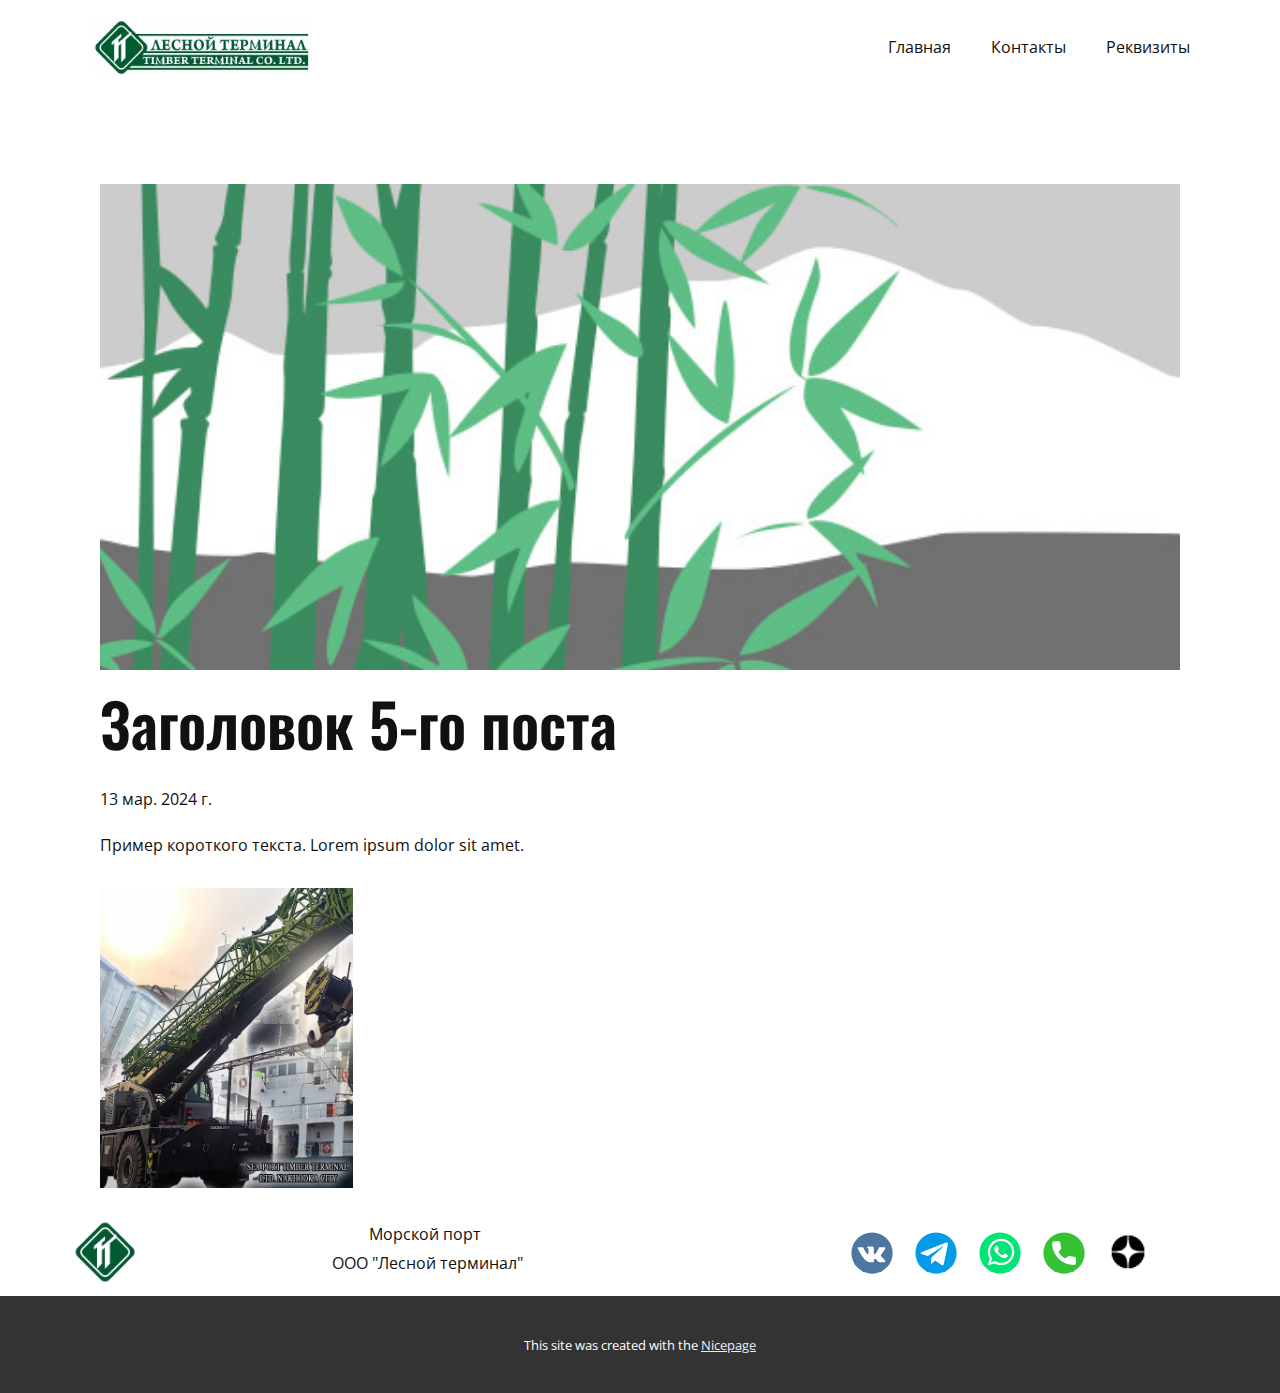
<file: blog/пост-4.html>
<!DOCTYPE html>
<html style="font-size: 16px;" lang="ru-RU"><head>
    <meta name="viewport" content="width=device-width, initial-scale=1.0">
    <meta charset="utf-8">
    <meta name="keywords" content="Заголовок 1-го поста">
    <meta name="description" content="">
    <title>Заголовок 5-го поста</title>
    <link rel="stylesheet" href="../nicepage.css" media="screen">
<link rel="stylesheet" href="../Post-Template.css" media="screen">
    <script class="u-script" type="text/javascript" src="../jquery.js" defer=""></script>
    <script class="u-script" type="text/javascript" src="../nicepage.js" defer=""></script>
    <link rel="icon" href="../images/favicon.jpg">
    <link id="u-theme-google-font" rel="stylesheet" href="../fonts.css">
    
    
    
    <script type="application/ld+json">{
		"@context": "http://schema.org",
		"@type": "Organization",
		"name": "Копия lesnoyterminal",
		"logo": "images/logo2.jpg",
		"sameAs": [
				"https://vk.com/timberterminal",
				"https://t.me/timber_terminal",
				"tel:+79025242375",
				"tel:+79025242375",
				"https://sites.google.com/view/timber-terminal"
		]
}</script>
    <meta name="theme-color" content="#022cd6">
  <meta data-intl-tel-input-cdn-path="intlTelInput/"></head>
  <body data-path-to-root="./" data-include-products="false" class="u-body u-xl-mode" data-lang="ru"><header class="u-clearfix u-header u-header" id="sec-8713" data-animation-name="" data-animation-duration="0" data-animation-delay="0" data-animation-direction=""><div class="u-clearfix u-sheet u-valign-middle u-sheet-1">
        <a href="#" class="u-image u-logo u-image-1" data-image-width="554" data-image-height="146">
          <img src="../images/logo2.jpg" class="u-logo-image u-logo-image-1">
        </a>
        <nav class="u-menu u-menu-one-level u-offcanvas u-menu-1">
          <div class="menu-collapse" style="font-size: 1rem; letter-spacing: 0px;">
            <a class="u-button-style u-custom-left-right-menu-spacing u-custom-padding-bottom u-custom-top-bottom-menu-spacing u-nav-link u-text-active-palette-1-base u-text-hover-palette-2-base" href="#">
              <svg class="u-svg-link" viewBox="0 0 24 24"><use xlink:href="#menu-hamburger"></use></svg>
              <svg class="u-svg-content" version="1.1" id="menu-hamburger" viewBox="0 0 16 16" x="0px" y="0px" xmlns:xlink="http://www.w3.org/1999/xlink" xmlns="http://www.w3.org/2000/svg"><g><rect y="1" width="16" height="2"></rect><rect y="7" width="16" height="2"></rect><rect y="13" width="16" height="2"></rect>
</g></svg>
            </a>
          </div>
          <div class="u-custom-menu u-nav-container">
            <ul class="u-nav u-unstyled u-nav-1"><li class="u-nav-item"><a class="u-button-style u-nav-link u-text-active-palette-1-base u-text-hover-palette-2-base" href="../Главная.html" style="padding: 16px 20px;">Главная</a>
</li><li class="u-nav-item"><a class="u-button-style u-nav-link u-text-active-palette-1-base u-text-hover-palette-2-base" href="../Контакты.html" style="padding: 16px 20px;">Контакты</a>
</li><li class="u-nav-item"><a class="u-button-style u-nav-link u-text-active-palette-1-base u-text-hover-palette-2-base" href="../Реквизиты.html" style="padding: 16px 20px;">Реквизиты</a>
</li></ul>
          </div>
          <div class="u-custom-menu u-nav-container-collapse">
            <div class="u-black u-container-style u-inner-container-layout u-opacity u-opacity-95 u-sidenav">
              <div class="u-inner-container-layout u-sidenav-overflow">
                <div class="u-menu-close"></div>
                <ul class="u-align-center u-nav u-popupmenu-items u-unstyled u-nav-2"><li class="u-nav-item"><a class="u-button-style u-nav-link" href="../Главная.html">Главная</a>
</li><li class="u-nav-item"><a class="u-button-style u-nav-link" href="../Контакты.html">Контакты</a>
</li><li class="u-nav-item"><a class="u-button-style u-nav-link" href="../Реквизиты.html">Реквизиты</a>
</li></ul>
              </div>
            </div>
            <div class="u-black u-menu-overlay u-opacity u-opacity-70"></div>
          </div>
        </nav>
      </div></header>
    <section class="u-align-center u-clearfix u-section-1" id="sec-0726">
      <div class="u-clearfix u-sheet u-valign-middle-md u-valign-middle-sm u-valign-middle-xs u-sheet-1"><!--post_details--><!--post_details_options_json--><!--{"source":""}--><!--/post_details_options_json--><!--blog_post-->
        <div class="u-container-style u-expanded-width u-post-details u-post-details-1">
          <div class="u-container-layout u-valign-middle u-container-layout-1"><!--blog_post_image-->
            <img alt="" class="u-blog-control u-expanded-width u-image u-image-default u-image-1" src="../images/68f64b9d.jpeg"><!--/blog_post_image--><!--blog_post_header-->
            <h2 class="u-blog-control u-text u-text-1">Заголовок 5-го поста</h2><!--/blog_post_header--><!--blog_post_metadata-->
            <div class="u-blog-control u-metadata u-metadata-1"><!--blog_post_metadata_date-->
              <span class="u-meta-date u-meta-icon">13 мар. 2024 г.</span><!--/blog_post_metadata_date--><!--blog_post_metadata_category-->
              <!--/blog_post_metadata_category--><!--blog_post_metadata_comments-->
              <!--/blog_post_metadata_comments-->
            </div><!--/blog_post_metadata--><!--blog_post_content-->
            <div class="u-align-justify u-blog-control u-post-content u-text u-text-2 fr-view">
  Пример короткого текста. Lorem ipsum dolor sit amet.
  </div><!--/blog_post_content-->
            <img class="u-image u-image-default u-image-2" src="../images/VK_1280_1080_3.jpg" alt="" data-image-width="1080" data-image-height="1280">
          </div>
        </div><!--/blog_post--><!--/post_details-->
      </div>
    </section>
    
    
    
    <footer class="u-align-center-md u-align-center-sm u-align-center-xs u-clearfix u-footer u-gradient u-grey-5 u-footer" id="sec-1ec7"><div class="u-clearfix u-sheet u-sheet-1">
        <a href="http://lesnoyterminal.com" class="u-border-2 u-border-white u-image u-logo u-image-1" data-image-width="150" data-image-height="150" title="1" target="_blank">
          <img src="../images/tt_w.png" class="u-logo-image u-logo-image-1">
        </a>
        <p class="u-align-center-lg u-align-center-md u-align-center-xl u-text u-text-1">Морской порт&nbsp;<br>ООО "Лесной терминал"
        </p>
        <div class="u-align-left u-social-icons u-spacing-22 u-social-icons-1">
          <a class="u-social-url" target="_blank" data-type="VK" title="VK" href="https://vk.com/timberterminal"><span class="u-icon u-social-icon u-social-vk u-icon-1"><svg class="u-svg-link" preserveAspectRatio="xMidYMin slice" viewBox="0 0 112 112" style=""><use xmlns:xlink="http://www.w3.org/1999/xlink" xlink:href="#svg-6cfc"></use></svg><svg class="u-svg-content" viewBox="0 0 112 112" x="0" y="0" id="svg-6cfc"><circle fill="currentColor" class="st0" cx="56.1" cy="56.1" r="55"></circle><path fill="#FFFFFF" d="M88.2,80.7l-9.8,0.1c0,0-2.1,0.4-4.9-1.5c-3.7-2.5-7.2-9.1-9.9-8.2C60.9,72,61,77.9,61,77.9s0,1.3-0.6,1.9
      c-0.7,0.7-2,0.9-2,0.9H54c0,0-9.7,0.6-18.3-8.3c-9.3-9.7-17.6-29-17.6-29s-0.5-1.3,0-1.9c0.6-0.7,2.2-0.7,2.2-0.7l10.5-0.1
      c0,0,1,0.2,1.7,0.7c0.6,0.4,0.9,1.2,0.9,1.2s1.7,4.3,4,8.2c4.4,7.6,6.4,9.3,7.9,8.4c2.2-1.2,1.5-10.7,1.5-10.7s0-3.5-1.1-5
      c-0.9-1.2-2.5-1.5-3.3-1.6c-0.6-0.1,0.4-1.5,1.6-2.1c1.9-0.9,5.2-1,9.2-0.9c3.1,0,4,0.2,5.2,0.5c3.6,0.9,2.4,4.3,2.4,12.4
      c0,2.6-0.5,6.3,1.4,7.5c0.8,0.5,2.8,0.1,7.7-8.3c2.3-4,4.1-8.6,4.1-8.6s0.4-0.8,1-1.2s1.4-0.3,1.4-0.3l11.1-0.1c0,0,3.3-0.4,3.9,1.1
      c0.6,1.6-1.2,5.3-5.8,11.3c-7.4,9.9-8.3,9-2.1,14.7c5.9,5.5,7.1,8.1,7.3,8.5C93.4,80.4,88.2,80.7,88.2,80.7z"></path></svg></span>
          </a>
          <a class="u-social-url" target="_blank" data-type="Telegram" title="Telegram" href="https://t.me/timber_terminal"><span class="u-icon u-social-icon u-social-telegram u-icon-2"><svg class="u-svg-link" preserveAspectRatio="xMidYMin slice" viewBox="0 0 112 112" style=""><use xmlns:xlink="http://www.w3.org/1999/xlink" xlink:href="#svg-2644"></use></svg><svg class="u-svg-content" viewBox="0 0 112 112" x="0" y="0" id="svg-2644"><circle fill="currentColor" cx="56.1" cy="56.1" r="55"></circle><path fill="#FFFFFF" d="M18.4,53.2l64.7-24.9c3-1.1,5.6,0.7,4.7,5.3l0,0l-11,51.8c-0.8,3.7-3,4.6-6.1,2.8L53.9,75.8l-8.1,7.8
	c-0.9,0.9-1.7,1.6-3.4,1.6l1.2-17l31.1-28c1.4-1.2-0.3-1.9-2.1-0.7L34.2,63.7l-16.6-5.2C14,57.4,14,54.9,18.4,53.2L18.4,53.2z"></path></svg></span>
          </a>
          <a class="u-social-url" target="_blank" data-type="Whatsapp" title="Whatsapp" href="../tel:+79025242375"><span class="u-icon u-social-icon u-social-whatsapp u-icon-3"><svg class="u-svg-link" preserveAspectRatio="xMidYMin slice" viewBox="0 0 112 112" style=""><use xmlns:xlink="http://www.w3.org/1999/xlink" xlink:href="#svg-4399"></use></svg><svg class="u-svg-content" viewBox="0 0 112 112" x="0" y="0" id="svg-4399"><circle fill="currentColor" cx="56.1" cy="56.1" r="55"></circle><path fill="#FFFFFF" d="M83.8,28.3C77.2,21.7,68.4,18,59,18c-19.3,0-35.1,15.7-35.1,35.1c0,6.2,1.6,12.2,4.7,17.5l-5,18.2L42.2,84
	c5.1,2.8,10.9,4.3,16.8,4.3h0l0,0c19.3,0,35.1-15.7,35.1-35.1C94.1,43.8,90.5,35,83.8,28.3 M59,82.3L59,82.3
	c-5.2,0-10.4-1.4-14.9-4.1l-1.1-0.6l-11,2.9L35,69.8l-0.7-1.1c-2.9-4.6-4.5-10-4.5-15.5C29.8,37,42.9,24,59,24
	c7.8,0,15.1,3,20.6,8.6c5.5,5.5,8.5,12.8,8.5,20.6C88.2,69.2,75.1,82.3,59,82.3 M75,60.5c-0.9-0.4-5.2-2.6-6-2.9
	c-0.8-0.3-1.4-0.4-2,0.4s-2.3,2.9-2.8,3.4c-0.5,0.6-1,0.7-1.9,0.2c-0.9-0.4-3.7-1.4-7.1-4.4c-2.6-2.3-4.4-5.2-4.9-6.1
	c-0.5-0.9-0.1-1.4,0.4-1.8c0.4-0.4,0.9-1,1.3-1.5c0.4-0.5,0.6-0.9,0.9-1.5c0.3-0.6,0.1-1.1-0.1-1.5c-0.2-0.4-2-4.8-2.7-6.5
	c-0.7-1.7-1.4-1.5-2-1.5c-0.5,0-1.1,0-1.7,0c-0.6,0-1.5,0.2-2.3,1.1c-0.8,0.9-3.1,3-3.1,7.3c0,4.3,3.1,8.5,3.6,9.1
	c0.4,0.6,6.2,9.4,15,13.2c2.1,0.9,3.7,1.4,5,1.8c2.1,0.7,4,0.6,5.5,0.3c1.7-0.3,5.2-2.1,5.9-4.2c0.7-2,0.7-3.8,0.5-4.2
	C76.5,61.1,75.9,60.9,75,60.5"></path></svg></span>
          </a>
          <a class="u-social-url" target="_blank" data-type="Phone" title="Phone" href="../tel:+79025242375"><span class="u-icon u-social-icon u-social-phone u-icon-4"><svg class="u-svg-link" preserveAspectRatio="xMidYMin slice" viewBox="0 0 112 112" style=""><use xmlns:xlink="http://www.w3.org/1999/xlink" xlink:href="#svg-7787"></use></svg><svg class="u-svg-content" viewBox="0 0 112 112" x="0" y="0" id="svg-7787"><circle fill="currentColor" cx="56.1" cy="56.1" r="55"></circle><path fill="#FFFFFF" d="M82.7,66c-3.9,0-7.7-0.6-11.3-1.8c-1.8-0.6-4,0-5,1.1l-7.1,5.4c-8.3-4.4-13.4-9.5-17.7-17.7l5.2-7
	c1.4-1.4,1.8-3.3,1.3-5.2c-1.2-3.6-1.8-7.5-1.8-11.3c0-2.8-2.3-5.1-5.1-5.1H29.5c-2.8,0-5.1,2.3-5.1,5.1c0,32.2,26.2,58.4,58.4,58.4
	c2.8,0,5.1-2.3,5.1-5.1V71.1C87.8,68.3,85.6,66,82.7,66z"></path></svg></span>
          </a>
          <a class="u-social-url" target="_blank" data-type="Facebook" title="Google" href="https://sites.google.com/view/timber-terminal"><span class="u-file-icon u-icon u-social-facebook u-social-icon u-icon-5"><img src="../images/dzen.png" alt=""></span>
          </a>
        </div>
      </div></footer>
    <section class="u-backlink u-clearfix u-grey-80">
      <p class="u-text">
        <span>This site was created with the </span>
        <a class="u-link" href="https://nicepage.com/" target="_blank" rel="nofollow">
          <span>Nicepage</span>
        </a>
      </p>
    </section>
  
</body></html>
</file>
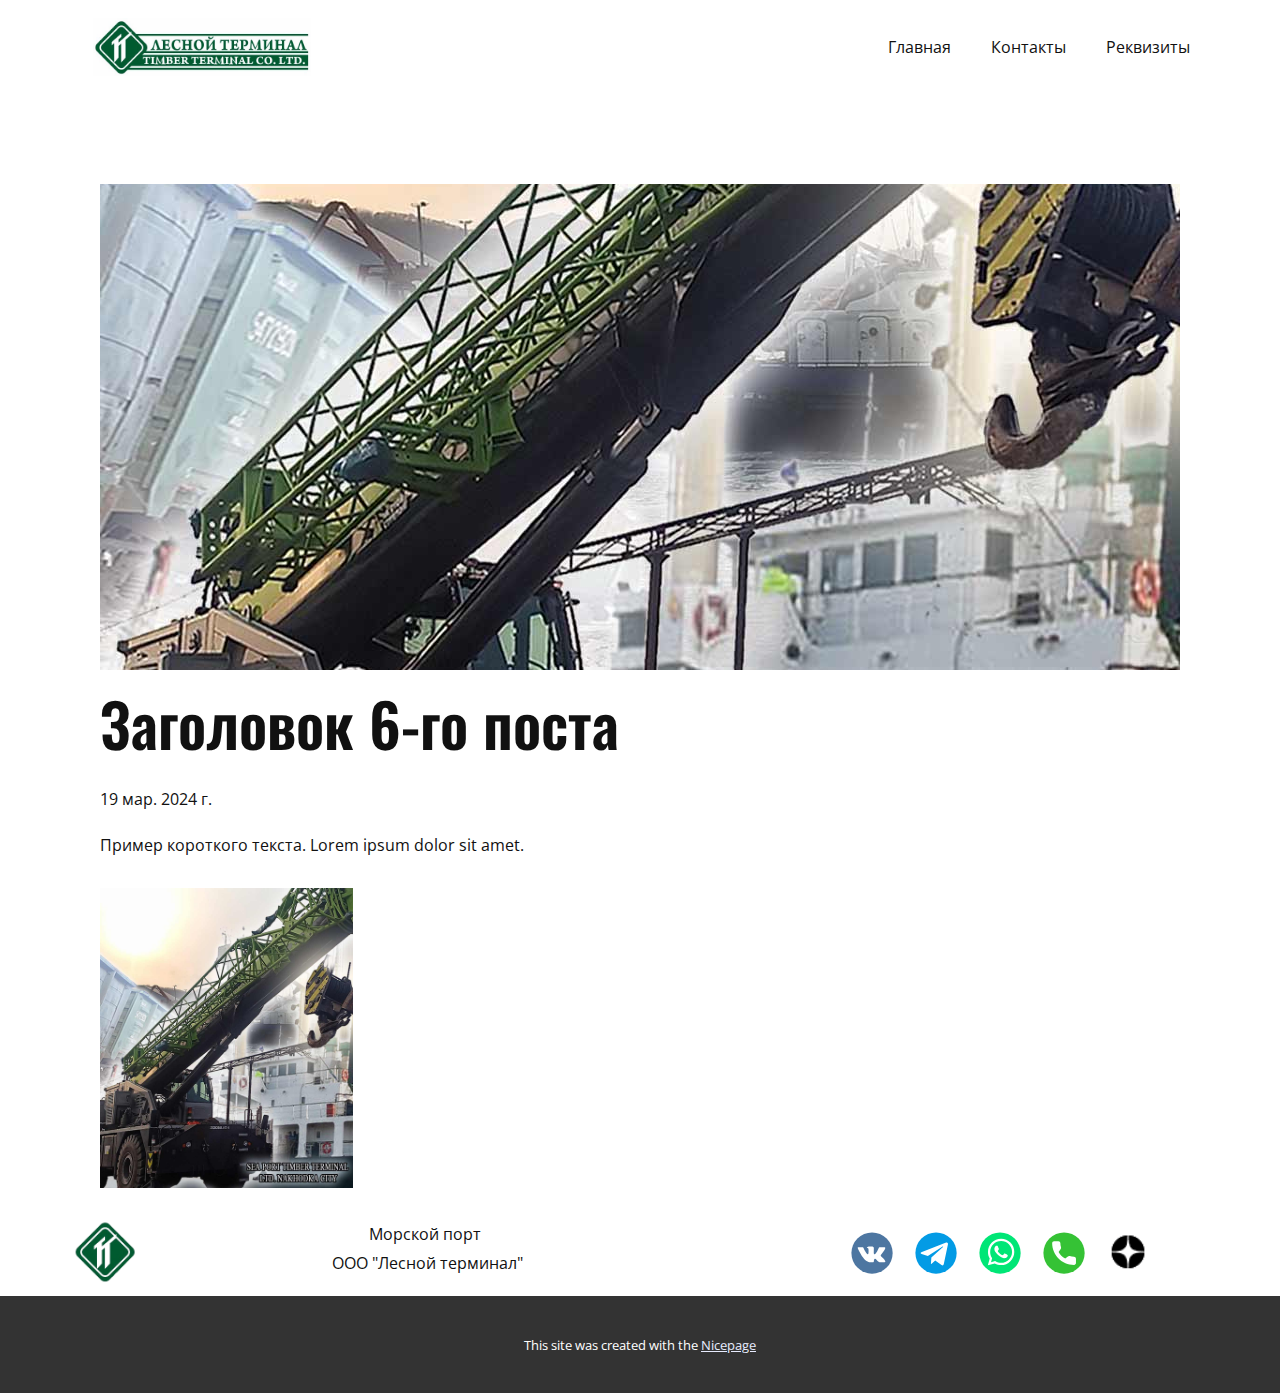
<file: blog/пост-5.html>
<!DOCTYPE html>
<html style="font-size: 16px;" lang="ru-RU"><head>
    <meta name="viewport" content="width=device-width, initial-scale=1.0">
    <meta charset="utf-8">
    <meta name="keywords" content="Заголовок 1-го поста">
    <meta name="description" content="">
    <title>Заголовок 6-го поста</title>
    <link rel="stylesheet" href="../nicepage.css" media="screen">
<link rel="stylesheet" href="../Post-Template.css" media="screen">
    <script class="u-script" type="text/javascript" src="../jquery.js" defer=""></script>
    <script class="u-script" type="text/javascript" src="../nicepage.js" defer=""></script>
    <link rel="icon" href="../images/favicon.jpg">
    <link id="u-theme-google-font" rel="stylesheet" href="../fonts.css">
    
    
    
    <script type="application/ld+json">{
		"@context": "http://schema.org",
		"@type": "Organization",
		"name": "Копия lesnoyterminal",
		"logo": "images/logo2.jpg",
		"sameAs": [
				"https://vk.com/timberterminal",
				"https://t.me/timber_terminal",
				"tel:+79025242375",
				"tel:+79025242375",
				"https://sites.google.com/view/timber-terminal"
		]
}</script>
    <meta name="theme-color" content="#022cd6">
  <meta data-intl-tel-input-cdn-path="intlTelInput/"></head>
  <body data-path-to-root="./" data-include-products="false" class="u-body u-xl-mode" data-lang="ru"><header class="u-clearfix u-header u-header" id="sec-8713" data-animation-name="" data-animation-duration="0" data-animation-delay="0" data-animation-direction=""><div class="u-clearfix u-sheet u-valign-middle u-sheet-1">
        <a href="#" class="u-image u-logo u-image-1" data-image-width="554" data-image-height="146">
          <img src="../images/logo2.jpg" class="u-logo-image u-logo-image-1">
        </a>
        <nav class="u-menu u-menu-one-level u-offcanvas u-menu-1">
          <div class="menu-collapse" style="font-size: 1rem; letter-spacing: 0px;">
            <a class="u-button-style u-custom-left-right-menu-spacing u-custom-padding-bottom u-custom-top-bottom-menu-spacing u-nav-link u-text-active-palette-1-base u-text-hover-palette-2-base" href="#">
              <svg class="u-svg-link" viewBox="0 0 24 24"><use xlink:href="#menu-hamburger"></use></svg>
              <svg class="u-svg-content" version="1.1" id="menu-hamburger" viewBox="0 0 16 16" x="0px" y="0px" xmlns:xlink="http://www.w3.org/1999/xlink" xmlns="http://www.w3.org/2000/svg"><g><rect y="1" width="16" height="2"></rect><rect y="7" width="16" height="2"></rect><rect y="13" width="16" height="2"></rect>
</g></svg>
            </a>
          </div>
          <div class="u-custom-menu u-nav-container">
            <ul class="u-nav u-unstyled u-nav-1"><li class="u-nav-item"><a class="u-button-style u-nav-link u-text-active-palette-1-base u-text-hover-palette-2-base" href="../Главная.html" style="padding: 16px 20px;">Главная</a>
</li><li class="u-nav-item"><a class="u-button-style u-nav-link u-text-active-palette-1-base u-text-hover-palette-2-base" href="../Контакты.html" style="padding: 16px 20px;">Контакты</a>
</li><li class="u-nav-item"><a class="u-button-style u-nav-link u-text-active-palette-1-base u-text-hover-palette-2-base" href="../Реквизиты.html" style="padding: 16px 20px;">Реквизиты</a>
</li></ul>
          </div>
          <div class="u-custom-menu u-nav-container-collapse">
            <div class="u-black u-container-style u-inner-container-layout u-opacity u-opacity-95 u-sidenav">
              <div class="u-inner-container-layout u-sidenav-overflow">
                <div class="u-menu-close"></div>
                <ul class="u-align-center u-nav u-popupmenu-items u-unstyled u-nav-2"><li class="u-nav-item"><a class="u-button-style u-nav-link" href="../Главная.html">Главная</a>
</li><li class="u-nav-item"><a class="u-button-style u-nav-link" href="../Контакты.html">Контакты</a>
</li><li class="u-nav-item"><a class="u-button-style u-nav-link" href="../Реквизиты.html">Реквизиты</a>
</li></ul>
              </div>
            </div>
            <div class="u-black u-menu-overlay u-opacity u-opacity-70"></div>
          </div>
        </nav>
      </div></header>
    <section class="u-align-center u-clearfix u-section-1" id="sec-0726">
      <div class="u-clearfix u-sheet u-valign-middle-md u-valign-middle-sm u-valign-middle-xs u-sheet-1"><!--post_details--><!--post_details_options_json--><!--{"source":""}--><!--/post_details_options_json--><!--blog_post-->
        <div class="u-container-style u-expanded-width u-post-details u-post-details-1">
          <div class="u-container-layout u-valign-middle u-container-layout-1"><!--blog_post_image-->
            <img alt="" class="u-blog-control u-expanded-width u-image u-image-default u-image-1" src="../images/VK_1280_1080_3.jpg"><!--/blog_post_image--><!--blog_post_header-->
            <h2 class="u-blog-control u-text u-text-1">Заголовок 6-го поста</h2><!--/blog_post_header--><!--blog_post_metadata-->
            <div class="u-blog-control u-metadata u-metadata-1"><!--blog_post_metadata_date-->
              <span class="u-meta-date u-meta-icon">19 мар. 2024 г.</span><!--/blog_post_metadata_date--><!--blog_post_metadata_category-->
              <!--/blog_post_metadata_category--><!--blog_post_metadata_comments-->
              <!--/blog_post_metadata_comments-->
            </div><!--/blog_post_metadata--><!--blog_post_content-->
            <div class="u-align-justify u-blog-control u-post-content u-text u-text-2 fr-view">
  Пример короткого текста. Lorem ipsum dolor sit amet.
  </div><!--/blog_post_content-->
            <img class="u-image u-image-default u-image-2" src="../images/VK_1280_1080_3.jpg" alt="" data-image-width="1080" data-image-height="1280">
          </div>
        </div><!--/blog_post--><!--/post_details-->
      </div>
    </section>
    
    
    
    <footer class="u-align-center-md u-align-center-sm u-align-center-xs u-clearfix u-footer u-gradient u-grey-5 u-footer" id="sec-1ec7"><div class="u-clearfix u-sheet u-sheet-1">
        <a href="http://lesnoyterminal.com" class="u-border-2 u-border-white u-image u-logo u-image-1" data-image-width="150" data-image-height="150" title="1" target="_blank">
          <img src="../images/tt_w.png" class="u-logo-image u-logo-image-1">
        </a>
        <p class="u-align-center-lg u-align-center-md u-align-center-xl u-text u-text-1">Морской порт&nbsp;<br>ООО "Лесной терминал"
        </p>
        <div class="u-align-left u-social-icons u-spacing-22 u-social-icons-1">
          <a class="u-social-url" target="_blank" data-type="VK" title="VK" href="https://vk.com/timberterminal"><span class="u-icon u-social-icon u-social-vk u-icon-1"><svg class="u-svg-link" preserveAspectRatio="xMidYMin slice" viewBox="0 0 112 112" style=""><use xmlns:xlink="http://www.w3.org/1999/xlink" xlink:href="#svg-6cfc"></use></svg><svg class="u-svg-content" viewBox="0 0 112 112" x="0" y="0" id="svg-6cfc"><circle fill="currentColor" class="st0" cx="56.1" cy="56.1" r="55"></circle><path fill="#FFFFFF" d="M88.2,80.7l-9.8,0.1c0,0-2.1,0.4-4.9-1.5c-3.7-2.5-7.2-9.1-9.9-8.2C60.9,72,61,77.9,61,77.9s0,1.3-0.6,1.9
      c-0.7,0.7-2,0.9-2,0.9H54c0,0-9.7,0.6-18.3-8.3c-9.3-9.7-17.6-29-17.6-29s-0.5-1.3,0-1.9c0.6-0.7,2.2-0.7,2.2-0.7l10.5-0.1
      c0,0,1,0.2,1.7,0.7c0.6,0.4,0.9,1.2,0.9,1.2s1.7,4.3,4,8.2c4.4,7.6,6.4,9.3,7.9,8.4c2.2-1.2,1.5-10.7,1.5-10.7s0-3.5-1.1-5
      c-0.9-1.2-2.5-1.5-3.3-1.6c-0.6-0.1,0.4-1.5,1.6-2.1c1.9-0.9,5.2-1,9.2-0.9c3.1,0,4,0.2,5.2,0.5c3.6,0.9,2.4,4.3,2.4,12.4
      c0,2.6-0.5,6.3,1.4,7.5c0.8,0.5,2.8,0.1,7.7-8.3c2.3-4,4.1-8.6,4.1-8.6s0.4-0.8,1-1.2s1.4-0.3,1.4-0.3l11.1-0.1c0,0,3.3-0.4,3.9,1.1
      c0.6,1.6-1.2,5.3-5.8,11.3c-7.4,9.9-8.3,9-2.1,14.7c5.9,5.5,7.1,8.1,7.3,8.5C93.4,80.4,88.2,80.7,88.2,80.7z"></path></svg></span>
          </a>
          <a class="u-social-url" target="_blank" data-type="Telegram" title="Telegram" href="https://t.me/timber_terminal"><span class="u-icon u-social-icon u-social-telegram u-icon-2"><svg class="u-svg-link" preserveAspectRatio="xMidYMin slice" viewBox="0 0 112 112" style=""><use xmlns:xlink="http://www.w3.org/1999/xlink" xlink:href="#svg-2644"></use></svg><svg class="u-svg-content" viewBox="0 0 112 112" x="0" y="0" id="svg-2644"><circle fill="currentColor" cx="56.1" cy="56.1" r="55"></circle><path fill="#FFFFFF" d="M18.4,53.2l64.7-24.9c3-1.1,5.6,0.7,4.7,5.3l0,0l-11,51.8c-0.8,3.7-3,4.6-6.1,2.8L53.9,75.8l-8.1,7.8
	c-0.9,0.9-1.7,1.6-3.4,1.6l1.2-17l31.1-28c1.4-1.2-0.3-1.9-2.1-0.7L34.2,63.7l-16.6-5.2C14,57.4,14,54.9,18.4,53.2L18.4,53.2z"></path></svg></span>
          </a>
          <a class="u-social-url" target="_blank" data-type="Whatsapp" title="Whatsapp" href="../tel:+79025242375"><span class="u-icon u-social-icon u-social-whatsapp u-icon-3"><svg class="u-svg-link" preserveAspectRatio="xMidYMin slice" viewBox="0 0 112 112" style=""><use xmlns:xlink="http://www.w3.org/1999/xlink" xlink:href="#svg-4399"></use></svg><svg class="u-svg-content" viewBox="0 0 112 112" x="0" y="0" id="svg-4399"><circle fill="currentColor" cx="56.1" cy="56.1" r="55"></circle><path fill="#FFFFFF" d="M83.8,28.3C77.2,21.7,68.4,18,59,18c-19.3,0-35.1,15.7-35.1,35.1c0,6.2,1.6,12.2,4.7,17.5l-5,18.2L42.2,84
	c5.1,2.8,10.9,4.3,16.8,4.3h0l0,0c19.3,0,35.1-15.7,35.1-35.1C94.1,43.8,90.5,35,83.8,28.3 M59,82.3L59,82.3
	c-5.2,0-10.4-1.4-14.9-4.1l-1.1-0.6l-11,2.9L35,69.8l-0.7-1.1c-2.9-4.6-4.5-10-4.5-15.5C29.8,37,42.9,24,59,24
	c7.8,0,15.1,3,20.6,8.6c5.5,5.5,8.5,12.8,8.5,20.6C88.2,69.2,75.1,82.3,59,82.3 M75,60.5c-0.9-0.4-5.2-2.6-6-2.9
	c-0.8-0.3-1.4-0.4-2,0.4s-2.3,2.9-2.8,3.4c-0.5,0.6-1,0.7-1.9,0.2c-0.9-0.4-3.7-1.4-7.1-4.4c-2.6-2.3-4.4-5.2-4.9-6.1
	c-0.5-0.9-0.1-1.4,0.4-1.8c0.4-0.4,0.9-1,1.3-1.5c0.4-0.5,0.6-0.9,0.9-1.5c0.3-0.6,0.1-1.1-0.1-1.5c-0.2-0.4-2-4.8-2.7-6.5
	c-0.7-1.7-1.4-1.5-2-1.5c-0.5,0-1.1,0-1.7,0c-0.6,0-1.5,0.2-2.3,1.1c-0.8,0.9-3.1,3-3.1,7.3c0,4.3,3.1,8.5,3.6,9.1
	c0.4,0.6,6.2,9.4,15,13.2c2.1,0.9,3.7,1.4,5,1.8c2.1,0.7,4,0.6,5.5,0.3c1.7-0.3,5.2-2.1,5.9-4.2c0.7-2,0.7-3.8,0.5-4.2
	C76.5,61.1,75.9,60.9,75,60.5"></path></svg></span>
          </a>
          <a class="u-social-url" target="_blank" data-type="Phone" title="Phone" href="../tel:+79025242375"><span class="u-icon u-social-icon u-social-phone u-icon-4"><svg class="u-svg-link" preserveAspectRatio="xMidYMin slice" viewBox="0 0 112 112" style=""><use xmlns:xlink="http://www.w3.org/1999/xlink" xlink:href="#svg-7787"></use></svg><svg class="u-svg-content" viewBox="0 0 112 112" x="0" y="0" id="svg-7787"><circle fill="currentColor" cx="56.1" cy="56.1" r="55"></circle><path fill="#FFFFFF" d="M82.7,66c-3.9,0-7.7-0.6-11.3-1.8c-1.8-0.6-4,0-5,1.1l-7.1,5.4c-8.3-4.4-13.4-9.5-17.7-17.7l5.2-7
	c1.4-1.4,1.8-3.3,1.3-5.2c-1.2-3.6-1.8-7.5-1.8-11.3c0-2.8-2.3-5.1-5.1-5.1H29.5c-2.8,0-5.1,2.3-5.1,5.1c0,32.2,26.2,58.4,58.4,58.4
	c2.8,0,5.1-2.3,5.1-5.1V71.1C87.8,68.3,85.6,66,82.7,66z"></path></svg></span>
          </a>
          <a class="u-social-url" target="_blank" data-type="Facebook" title="Google" href="https://sites.google.com/view/timber-terminal"><span class="u-file-icon u-icon u-social-facebook u-social-icon u-icon-5"><img src="../images/dzen.png" alt=""></span>
          </a>
        </div>
      </div></footer>
    <section class="u-backlink u-clearfix u-grey-80">
      <p class="u-text">
        <span>This site was created with the </span>
        <a class="u-link" href="https://nicepage.com/" target="_blank" rel="nofollow">
          <span>Nicepage</span>
        </a>
      </p>
    </section>
  
</body></html>
</file>
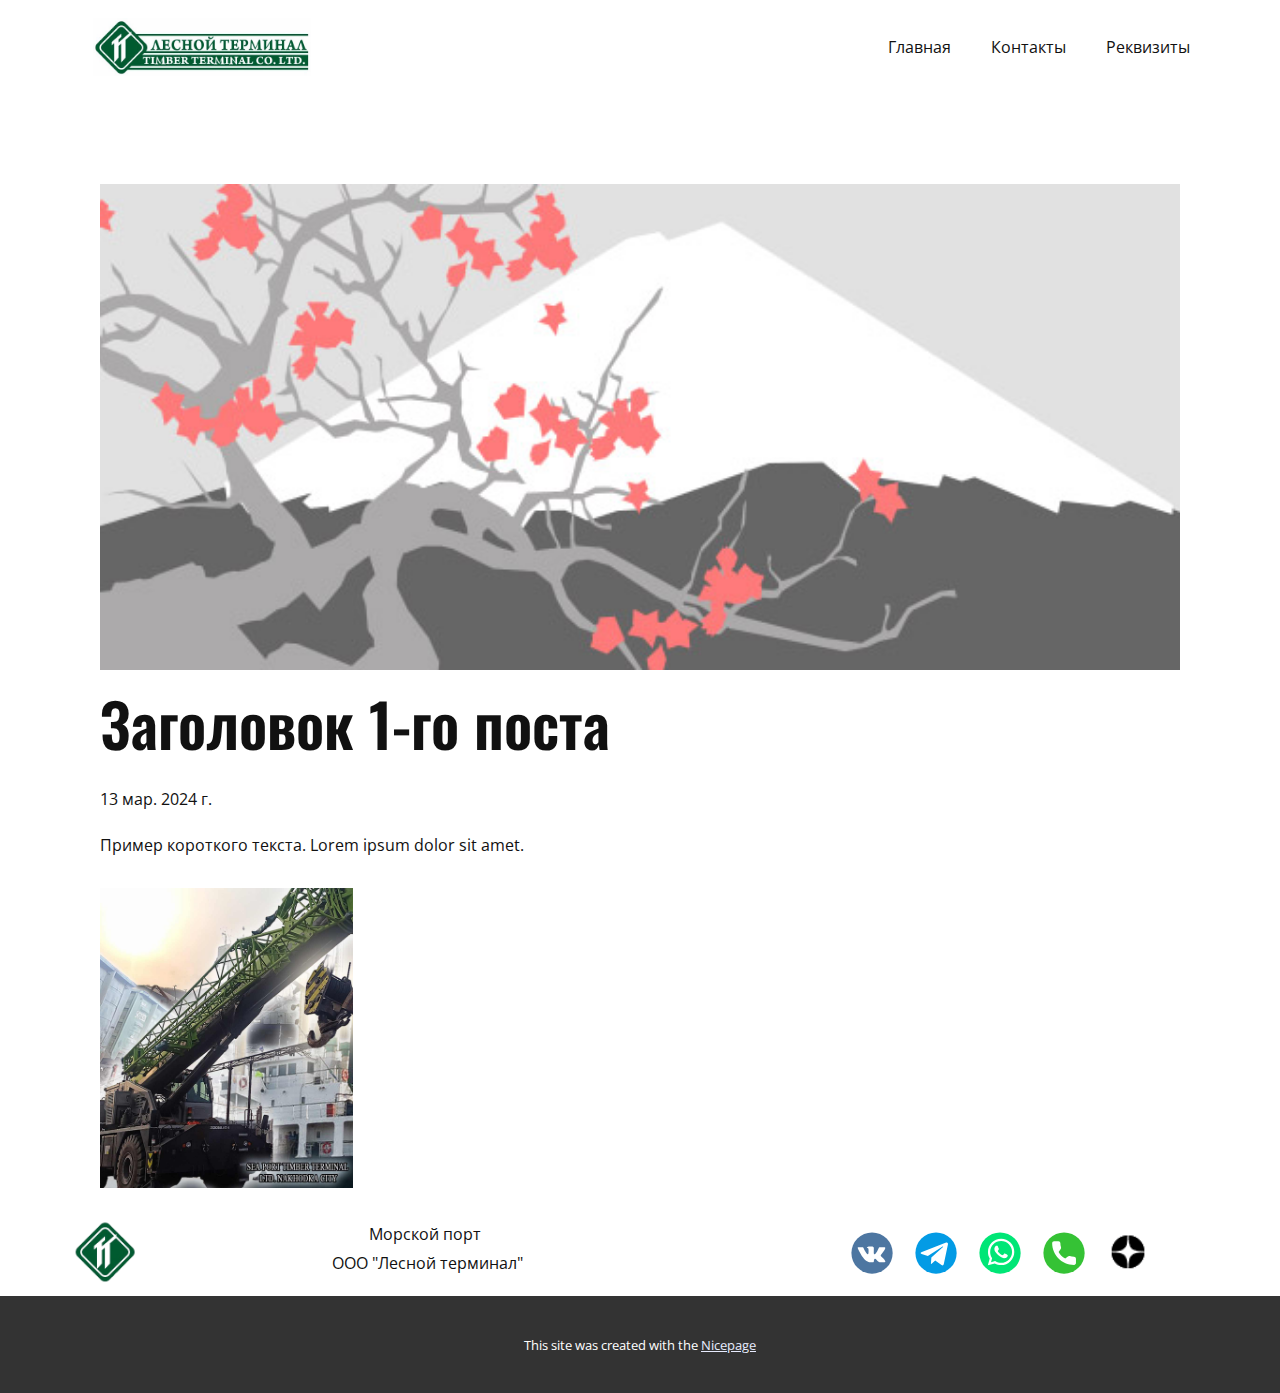
<file: blog/пост.html>
<!DOCTYPE html>
<html style="font-size: 16px;" lang="ru-RU"><head>
    <meta name="viewport" content="width=device-width, initial-scale=1.0">
    <meta charset="utf-8">
    <meta name="keywords" content="Заголовок 1-го поста">
    <meta name="description" content="">
    <title>Заголовок 1-го поста</title>
    <link rel="stylesheet" href="../nicepage.css" media="screen">
<link rel="stylesheet" href="../Post-Template.css" media="screen">
    <script class="u-script" type="text/javascript" src="../jquery.js" defer=""></script>
    <script class="u-script" type="text/javascript" src="../nicepage.js" defer=""></script>
    <link rel="icon" href="../images/favicon.jpg">
    <link id="u-theme-google-font" rel="stylesheet" href="../fonts.css">
    
    
    
    <script type="application/ld+json">{
		"@context": "http://schema.org",
		"@type": "Organization",
		"name": "Копия lesnoyterminal",
		"logo": "images/logo2.jpg",
		"sameAs": [
				"https://vk.com/timberterminal",
				"https://t.me/timber_terminal",
				"tel:+79025242375",
				"tel:+79025242375",
				"https://sites.google.com/view/timber-terminal"
		]
}</script>
    <meta name="theme-color" content="#022cd6">
  <meta data-intl-tel-input-cdn-path="intlTelInput/"></head>
  <body data-path-to-root="./" data-include-products="false" class="u-body u-xl-mode" data-lang="ru"><header class="u-clearfix u-header u-header" id="sec-8713" data-animation-name="" data-animation-duration="0" data-animation-delay="0" data-animation-direction=""><div class="u-clearfix u-sheet u-valign-middle u-sheet-1">
        <a href="#" class="u-image u-logo u-image-1" data-image-width="554" data-image-height="146">
          <img src="../images/logo2.jpg" class="u-logo-image u-logo-image-1">
        </a>
        <nav class="u-menu u-menu-one-level u-offcanvas u-menu-1">
          <div class="menu-collapse" style="font-size: 1rem; letter-spacing: 0px;">
            <a class="u-button-style u-custom-left-right-menu-spacing u-custom-padding-bottom u-custom-top-bottom-menu-spacing u-nav-link u-text-active-palette-1-base u-text-hover-palette-2-base" href="#">
              <svg class="u-svg-link" viewBox="0 0 24 24"><use xlink:href="#menu-hamburger"></use></svg>
              <svg class="u-svg-content" version="1.1" id="menu-hamburger" viewBox="0 0 16 16" x="0px" y="0px" xmlns:xlink="http://www.w3.org/1999/xlink" xmlns="http://www.w3.org/2000/svg"><g><rect y="1" width="16" height="2"></rect><rect y="7" width="16" height="2"></rect><rect y="13" width="16" height="2"></rect>
</g></svg>
            </a>
          </div>
          <div class="u-custom-menu u-nav-container">
            <ul class="u-nav u-unstyled u-nav-1"><li class="u-nav-item"><a class="u-button-style u-nav-link u-text-active-palette-1-base u-text-hover-palette-2-base" href="../Главная.html" style="padding: 16px 20px;">Главная</a>
</li><li class="u-nav-item"><a class="u-button-style u-nav-link u-text-active-palette-1-base u-text-hover-palette-2-base" href="../Контакты.html" style="padding: 16px 20px;">Контакты</a>
</li><li class="u-nav-item"><a class="u-button-style u-nav-link u-text-active-palette-1-base u-text-hover-palette-2-base" href="../Реквизиты.html" style="padding: 16px 20px;">Реквизиты</a>
</li></ul>
          </div>
          <div class="u-custom-menu u-nav-container-collapse">
            <div class="u-black u-container-style u-inner-container-layout u-opacity u-opacity-95 u-sidenav">
              <div class="u-inner-container-layout u-sidenav-overflow">
                <div class="u-menu-close"></div>
                <ul class="u-align-center u-nav u-popupmenu-items u-unstyled u-nav-2"><li class="u-nav-item"><a class="u-button-style u-nav-link" href="../Главная.html">Главная</a>
</li><li class="u-nav-item"><a class="u-button-style u-nav-link" href="../Контакты.html">Контакты</a>
</li><li class="u-nav-item"><a class="u-button-style u-nav-link" href="../Реквизиты.html">Реквизиты</a>
</li></ul>
              </div>
            </div>
            <div class="u-black u-menu-overlay u-opacity u-opacity-70"></div>
          </div>
        </nav>
      </div></header>
    <section class="u-align-center u-clearfix u-section-1" id="sec-0726">
      <div class="u-clearfix u-sheet u-valign-middle-md u-valign-middle-sm u-valign-middle-xs u-sheet-1"><!--post_details--><!--post_details_options_json--><!--{"source":""}--><!--/post_details_options_json--><!--blog_post-->
        <div class="u-container-style u-expanded-width u-post-details u-post-details-1">
          <div class="u-container-layout u-valign-middle u-container-layout-1"><!--blog_post_image-->
            <img alt="" class="u-blog-control u-expanded-width u-image u-image-default u-image-1" src="../images/0fd3416c.jpeg"><!--/blog_post_image--><!--blog_post_header-->
            <h2 class="u-blog-control u-text u-text-1">Заголовок 1-го поста</h2><!--/blog_post_header--><!--blog_post_metadata-->
            <div class="u-blog-control u-metadata u-metadata-1"><!--blog_post_metadata_date-->
              <span class="u-meta-date u-meta-icon">13 мар. 2024 г.</span><!--/blog_post_metadata_date--><!--blog_post_metadata_category-->
              <!--/blog_post_metadata_category--><!--blog_post_metadata_comments-->
              <!--/blog_post_metadata_comments-->
            </div><!--/blog_post_metadata--><!--blog_post_content-->
            <div class="u-align-justify u-blog-control u-post-content u-text u-text-2 fr-view">
  Пример короткого текста. Lorem ipsum dolor sit amet.
  </div><!--/blog_post_content-->
            <img class="u-image u-image-default u-image-2" src="../images/VK_1280_1080_3.jpg" alt="" data-image-width="1080" data-image-height="1280">
          </div>
        </div><!--/blog_post--><!--/post_details-->
      </div>
    </section>
    
    
    
    <footer class="u-align-center-md u-align-center-sm u-align-center-xs u-clearfix u-footer u-gradient u-grey-5 u-footer" id="sec-1ec7"><div class="u-clearfix u-sheet u-sheet-1">
        <a href="http://lesnoyterminal.com" class="u-border-2 u-border-white u-image u-logo u-image-1" data-image-width="150" data-image-height="150" title="1" target="_blank">
          <img src="../images/tt_w.png" class="u-logo-image u-logo-image-1">
        </a>
        <p class="u-align-center-lg u-align-center-md u-align-center-xl u-text u-text-1">Морской порт&nbsp;<br>ООО "Лесной терминал"
        </p>
        <div class="u-align-left u-social-icons u-spacing-22 u-social-icons-1">
          <a class="u-social-url" target="_blank" data-type="VK" title="VK" href="https://vk.com/timberterminal"><span class="u-icon u-social-icon u-social-vk u-icon-1"><svg class="u-svg-link" preserveAspectRatio="xMidYMin slice" viewBox="0 0 112 112" style=""><use xmlns:xlink="http://www.w3.org/1999/xlink" xlink:href="#svg-6cfc"></use></svg><svg class="u-svg-content" viewBox="0 0 112 112" x="0" y="0" id="svg-6cfc"><circle fill="currentColor" class="st0" cx="56.1" cy="56.1" r="55"></circle><path fill="#FFFFFF" d="M88.2,80.7l-9.8,0.1c0,0-2.1,0.4-4.9-1.5c-3.7-2.5-7.2-9.1-9.9-8.2C60.9,72,61,77.9,61,77.9s0,1.3-0.6,1.9
      c-0.7,0.7-2,0.9-2,0.9H54c0,0-9.7,0.6-18.3-8.3c-9.3-9.7-17.6-29-17.6-29s-0.5-1.3,0-1.9c0.6-0.7,2.2-0.7,2.2-0.7l10.5-0.1
      c0,0,1,0.2,1.7,0.7c0.6,0.4,0.9,1.2,0.9,1.2s1.7,4.3,4,8.2c4.4,7.6,6.4,9.3,7.9,8.4c2.2-1.2,1.5-10.7,1.5-10.7s0-3.5-1.1-5
      c-0.9-1.2-2.5-1.5-3.3-1.6c-0.6-0.1,0.4-1.5,1.6-2.1c1.9-0.9,5.2-1,9.2-0.9c3.1,0,4,0.2,5.2,0.5c3.6,0.9,2.4,4.3,2.4,12.4
      c0,2.6-0.5,6.3,1.4,7.5c0.8,0.5,2.8,0.1,7.7-8.3c2.3-4,4.1-8.6,4.1-8.6s0.4-0.8,1-1.2s1.4-0.3,1.4-0.3l11.1-0.1c0,0,3.3-0.4,3.9,1.1
      c0.6,1.6-1.2,5.3-5.8,11.3c-7.4,9.9-8.3,9-2.1,14.7c5.9,5.5,7.1,8.1,7.3,8.5C93.4,80.4,88.2,80.7,88.2,80.7z"></path></svg></span>
          </a>
          <a class="u-social-url" target="_blank" data-type="Telegram" title="Telegram" href="https://t.me/timber_terminal"><span class="u-icon u-social-icon u-social-telegram u-icon-2"><svg class="u-svg-link" preserveAspectRatio="xMidYMin slice" viewBox="0 0 112 112" style=""><use xmlns:xlink="http://www.w3.org/1999/xlink" xlink:href="#svg-2644"></use></svg><svg class="u-svg-content" viewBox="0 0 112 112" x="0" y="0" id="svg-2644"><circle fill="currentColor" cx="56.1" cy="56.1" r="55"></circle><path fill="#FFFFFF" d="M18.4,53.2l64.7-24.9c3-1.1,5.6,0.7,4.7,5.3l0,0l-11,51.8c-0.8,3.7-3,4.6-6.1,2.8L53.9,75.8l-8.1,7.8
	c-0.9,0.9-1.7,1.6-3.4,1.6l1.2-17l31.1-28c1.4-1.2-0.3-1.9-2.1-0.7L34.2,63.7l-16.6-5.2C14,57.4,14,54.9,18.4,53.2L18.4,53.2z"></path></svg></span>
          </a>
          <a class="u-social-url" target="_blank" data-type="Whatsapp" title="Whatsapp" href="../tel:+79025242375"><span class="u-icon u-social-icon u-social-whatsapp u-icon-3"><svg class="u-svg-link" preserveAspectRatio="xMidYMin slice" viewBox="0 0 112 112" style=""><use xmlns:xlink="http://www.w3.org/1999/xlink" xlink:href="#svg-4399"></use></svg><svg class="u-svg-content" viewBox="0 0 112 112" x="0" y="0" id="svg-4399"><circle fill="currentColor" cx="56.1" cy="56.1" r="55"></circle><path fill="#FFFFFF" d="M83.8,28.3C77.2,21.7,68.4,18,59,18c-19.3,0-35.1,15.7-35.1,35.1c0,6.2,1.6,12.2,4.7,17.5l-5,18.2L42.2,84
	c5.1,2.8,10.9,4.3,16.8,4.3h0l0,0c19.3,0,35.1-15.7,35.1-35.1C94.1,43.8,90.5,35,83.8,28.3 M59,82.3L59,82.3
	c-5.2,0-10.4-1.4-14.9-4.1l-1.1-0.6l-11,2.9L35,69.8l-0.7-1.1c-2.9-4.6-4.5-10-4.5-15.5C29.8,37,42.9,24,59,24
	c7.8,0,15.1,3,20.6,8.6c5.5,5.5,8.5,12.8,8.5,20.6C88.2,69.2,75.1,82.3,59,82.3 M75,60.5c-0.9-0.4-5.2-2.6-6-2.9
	c-0.8-0.3-1.4-0.4-2,0.4s-2.3,2.9-2.8,3.4c-0.5,0.6-1,0.7-1.9,0.2c-0.9-0.4-3.7-1.4-7.1-4.4c-2.6-2.3-4.4-5.2-4.9-6.1
	c-0.5-0.9-0.1-1.4,0.4-1.8c0.4-0.4,0.9-1,1.3-1.5c0.4-0.5,0.6-0.9,0.9-1.5c0.3-0.6,0.1-1.1-0.1-1.5c-0.2-0.4-2-4.8-2.7-6.5
	c-0.7-1.7-1.4-1.5-2-1.5c-0.5,0-1.1,0-1.7,0c-0.6,0-1.5,0.2-2.3,1.1c-0.8,0.9-3.1,3-3.1,7.3c0,4.3,3.1,8.5,3.6,9.1
	c0.4,0.6,6.2,9.4,15,13.2c2.1,0.9,3.7,1.4,5,1.8c2.1,0.7,4,0.6,5.5,0.3c1.7-0.3,5.2-2.1,5.9-4.2c0.7-2,0.7-3.8,0.5-4.2
	C76.5,61.1,75.9,60.9,75,60.5"></path></svg></span>
          </a>
          <a class="u-social-url" target="_blank" data-type="Phone" title="Phone" href="../tel:+79025242375"><span class="u-icon u-social-icon u-social-phone u-icon-4"><svg class="u-svg-link" preserveAspectRatio="xMidYMin slice" viewBox="0 0 112 112" style=""><use xmlns:xlink="http://www.w3.org/1999/xlink" xlink:href="#svg-7787"></use></svg><svg class="u-svg-content" viewBox="0 0 112 112" x="0" y="0" id="svg-7787"><circle fill="currentColor" cx="56.1" cy="56.1" r="55"></circle><path fill="#FFFFFF" d="M82.7,66c-3.9,0-7.7-0.6-11.3-1.8c-1.8-0.6-4,0-5,1.1l-7.1,5.4c-8.3-4.4-13.4-9.5-17.7-17.7l5.2-7
	c1.4-1.4,1.8-3.3,1.3-5.2c-1.2-3.6-1.8-7.5-1.8-11.3c0-2.8-2.3-5.1-5.1-5.1H29.5c-2.8,0-5.1,2.3-5.1,5.1c0,32.2,26.2,58.4,58.4,58.4
	c2.8,0,5.1-2.3,5.1-5.1V71.1C87.8,68.3,85.6,66,82.7,66z"></path></svg></span>
          </a>
          <a class="u-social-url" target="_blank" data-type="Facebook" title="Google" href="https://sites.google.com/view/timber-terminal"><span class="u-file-icon u-icon u-social-facebook u-social-icon u-icon-5"><img src="../images/dzen.png" alt=""></span>
          </a>
        </div>
      </div></footer>
    <section class="u-backlink u-clearfix u-grey-80">
      <p class="u-text">
        <span>This site was created with the </span>
        <a class="u-link" href="https://nicepage.com/" target="_blank" rel="nofollow">
          <span>Nicepage</span>
        </a>
      </p>
    </section>
  
</body></html>
</file>
